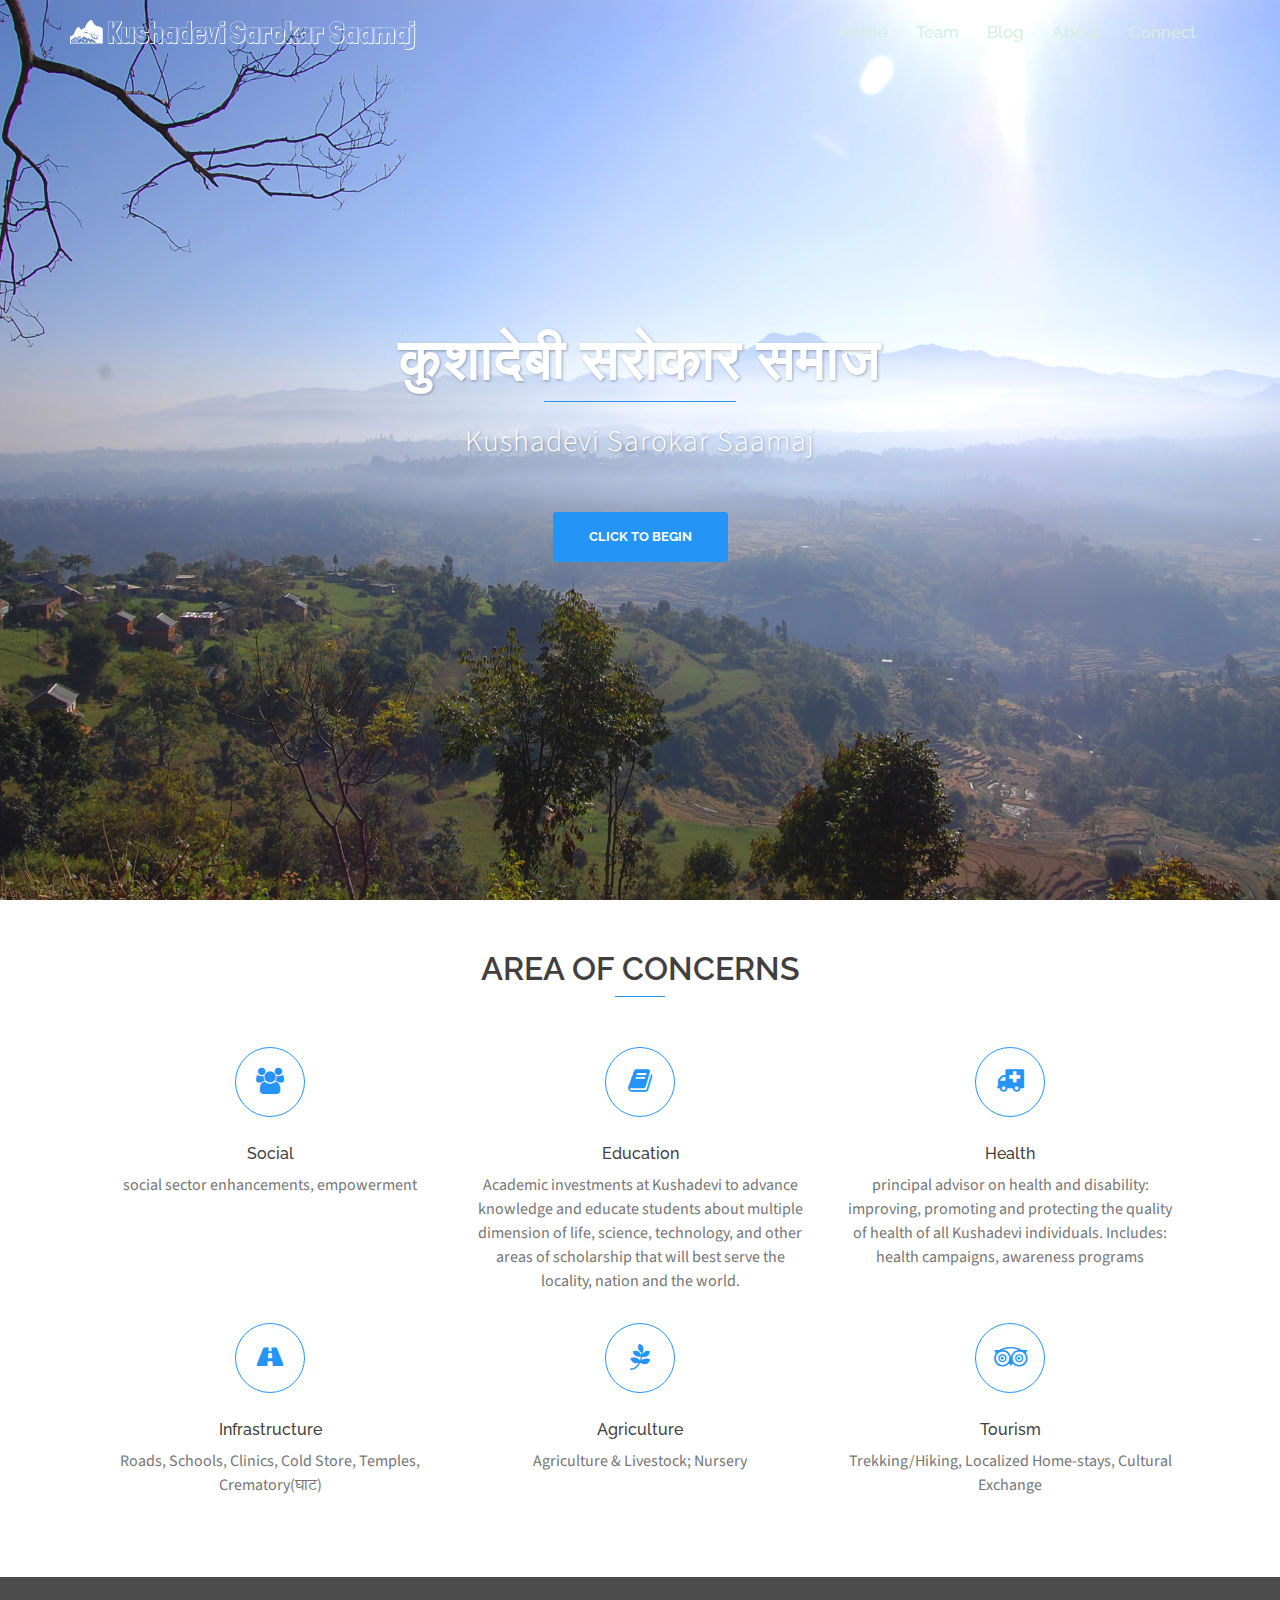
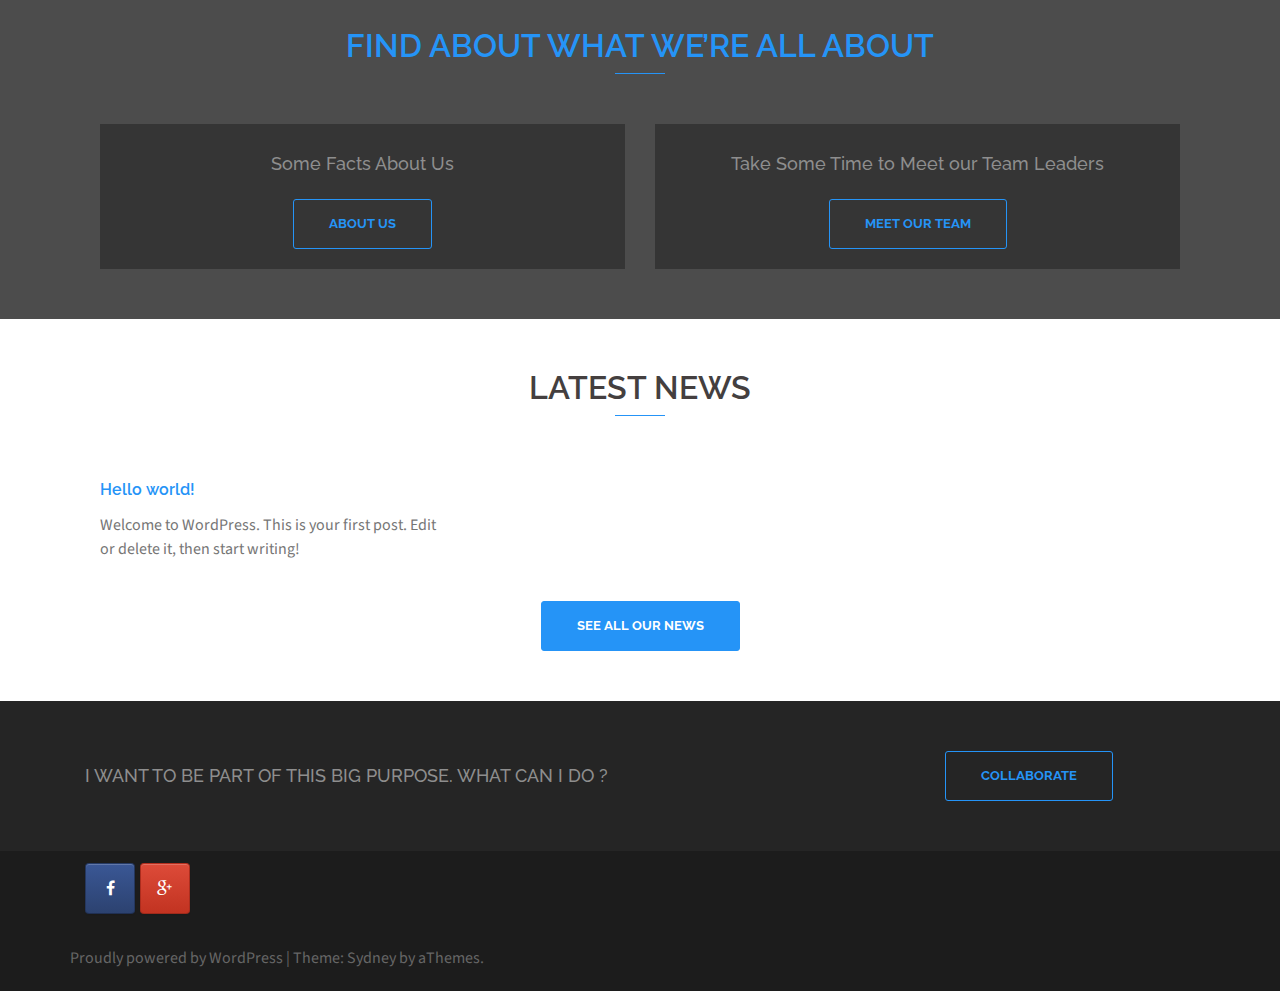
<file: index.html>
<!DOCTYPE html>
<html lang="en-US">
<head>
<meta charset="UTF-8">
<meta name="viewport" content="width=device-width, initial-scale=1">
<link rel="profile" href="http://gmpg.org/xfn/11">
<link rel="pingback" href="http://localhost:8000/xmlrpc.php">

<title>Kushadevi Sarokar Saamaj &#8211; Prosperous Nepalese Society</title>
<link rel="alternate" type="application/rss+xml" title="Kushadevi Sarokar Saamaj &raquo; Feed" href="feed" />
<link rel="alternate" type="application/rss+xml" title="Kushadevi Sarokar Saamaj &raquo; Comments Feed" href="comments/feed" />
		<script type="text/javascript">
			window._wpemojiSettings = {"baseUrl":"https:\/\/s.w.org\/images\/core\/emoji\/72x72\/","ext":".png","source":{"concatemoji":"http:\/\/localhost:8000\/wp-includes\/js\/wp-emoji-release.min.js?ver=4.5.3"}};
			!function(a,b,c){function d(a){var c,d,e,f=b.createElement("canvas"),g=f.getContext&&f.getContext("2d"),h=String.fromCharCode;if(!g||!g.fillText)return!1;switch(g.textBaseline="top",g.font="600 32px Arial",a){case"flag":return g.fillText(h(55356,56806,55356,56826),0,0),f.toDataURL().length>3e3;case"diversity":return g.fillText(h(55356,57221),0,0),c=g.getImageData(16,16,1,1).data,d=c[0]+","+c[1]+","+c[2]+","+c[3],g.fillText(h(55356,57221,55356,57343),0,0),c=g.getImageData(16,16,1,1).data,e=c[0]+","+c[1]+","+c[2]+","+c[3],d!==e;case"simple":return g.fillText(h(55357,56835),0,0),0!==g.getImageData(16,16,1,1).data[0];case"unicode8":return g.fillText(h(55356,57135),0,0),0!==g.getImageData(16,16,1,1).data[0]}return!1}function e(a){var c=b.createElement("script");c.src=a,c.type="text/javascript",b.getElementsByTagName("head")[0].appendChild(c)}var f,g,h,i;for(i=Array("simple","flag","unicode8","diversity"),c.supports={everything:!0,everythingExceptFlag:!0},h=0;h<i.length;h++)c.supports[i[h]]=d(i[h]),c.supports.everything=c.supports.everything&&c.supports[i[h]],"flag"!==i[h]&&(c.supports.everythingExceptFlag=c.supports.everythingExceptFlag&&c.supports[i[h]]);c.supports.everythingExceptFlag=c.supports.everythingExceptFlag&&!c.supports.flag,c.DOMReady=!1,c.readyCallback=function(){c.DOMReady=!0},c.supports.everything||(g=function(){c.readyCallback()},b.addEventListener?(b.addEventListener("DOMContentLoaded",g,!1),a.addEventListener("load",g,!1)):(a.attachEvent("onload",g),b.attachEvent("onreadystatechange",function(){"complete"===b.readyState&&c.readyCallback()})),f=c.source||{},f.concatemoji?e(f.concatemoji):f.wpemoji&&f.twemoji&&(e(f.twemoji),e(f.wpemoji)))}(window,document,window._wpemojiSettings);
		</script>
		<style type="text/css">
img.wp-smiley,
img.emoji {
	display: inline !important;
	border: none !important;
	box-shadow: none !important;
	height: 1em !important;
	width: 1em !important;
	margin: 0 .07em !important;
	vertical-align: -0.1em !important;
	background: none !important;
	padding: 0 !important;
}
</style>
<link rel='stylesheet' id='siteorigin-panels-front-css'  href='wp-content/plugins/siteorigin-panels/css/front.css@ver=2.4.10.css' type='text/css' media='all' />
<link rel='stylesheet' id='sydney-bootstrap-css'  href='wp-content/themes/sydney/css/bootstrap/bootstrap.min.css@ver=1.css' type='text/css' media='all' />
<link rel='stylesheet' id='contact-form-7-css'  href='wp-content/plugins/contact-form-7/includes/css/styles.css@ver=4.4.2.css' type='text/css' media='all' />
<link rel='stylesheet' id='easy-facebook-likebox-plugin-styles-css'  href='wp-content/plugins/easy-facebook-likebox/public/assets/css/public.css@ver=4.2.6.css' type='text/css' media='all' />
<link rel='stylesheet' id='easy-facebook-likebox-popup-styles-css'  href='wp-content/plugins/easy-facebook-likebox/public/assets/popup/magnific-popup.css@ver=4.2.6.css' type='text/css' media='all' />
<link rel='stylesheet' id='sow-social-media-buttons-atom-2e9990db732c-css'  href='wp-content/uploads/siteorigin-widgets/sow-social-media-buttons-atom-2e9990db732c.css@ver=4.5.3.css' type='text/css' media='all' />
<link rel='stylesheet' id='sydney-body-fonts-css'  href='http://fonts.googleapis.com/css?family=Source+Sans+Pro%3A400%2C400italic%2C600&amp;ver=4.5.3' type='text/css' media='all' />
<link rel='stylesheet' id='sydney-headings-fonts-css'  href='http://fonts.googleapis.com/css?family=Raleway%3A400%2C500%2C600&amp;ver=4.5.3' type='text/css' media='all' />
<link rel='stylesheet' id='sydney-style-css'  href='wp-content/themes/sydney/style.css@ver=4.5.3.css' type='text/css' media='all' />
<style id='sydney-style-inline-css' type='text/css'>
.site-title { font-size:32px; }
.site-description { font-size:16px; }
#mainnav ul li a { font-size:17px; }
h1 { font-size:52px; }
h2 { font-size:42px; }
h3 { font-size:32px; }
h4 { font-size:25px; }
h5 { font-size:20px; }
h6 { font-size:18px; }
body { font-size:16px; }
.header-image { background-size:cover;}
.header-image { height:300px; }
.widget-area .widget_fp_social a,#mainnav ul li a:hover, .sydney_contact_info_widget span, .roll-team .team-content .name,.roll-team .team-item .team-pop .team-social li:hover a,.roll-infomation li.address:before,.roll-infomation li.phone:before,.roll-infomation li.email:before,.roll-testimonials .name,.roll-button.border,.roll-button:hover,.roll-icon-list .icon i,.roll-icon-list .content h3 a:hover,.roll-icon-box.white .content h3 a,.roll-icon-box .icon i,.roll-icon-box .content h3 a:hover,.switcher-container .switcher-icon a:focus,.go-top:hover,.hentry .meta-post a:hover,#mainnav > ul > li > a.active, #mainnav > ul > li > a:hover, button:hover, input[type="button"]:hover, input[type="reset"]:hover, input[type="submit"]:hover, .text-color, .social-menu-widget a, .social-menu-widget a:hover, .archive .team-social li a, a, h1 a, h2 a, h3 a, h4 a, h5 a, h6 a { color:#2594f7}
.project-filter li a.active, .project-filter li a:hover,.preloader .pre-bounce1, .preloader .pre-bounce2,.roll-team .team-item .team-pop,.roll-progress .progress-animate,.roll-socials li a:hover,.roll-project .project-item .project-pop,.roll-project .project-filter li.active,.roll-project .project-filter li:hover,.roll-button.light:hover,.roll-button.border:hover,.roll-button,.roll-icon-box.white .icon,.owl-theme .owl-controls .owl-page.active span,.owl-theme .owl-controls.clickable .owl-page:hover span,.go-top,.bottom .socials li:hover a,.sidebar .widget:before,.blog-pagination ul li.active,.blog-pagination ul li:hover a,.content-area .hentry:after,.text-slider .maintitle:after,.error-wrap #search-submit:hover,#mainnav .sub-menu li:hover > a,#mainnav ul li ul:after, button, input[type="button"], input[type="reset"], input[type="submit"], .panel-grid-cell .widget-title:after { background-color:#2594f7}
.roll-socials li a:hover,.roll-socials li a,.roll-button.light:hover,.roll-button.border,.roll-button,.roll-icon-list .icon,.roll-icon-box .icon,.owl-theme .owl-controls .owl-page span,.comment .comment-detail,.widget-tags .tag-list a:hover,.blog-pagination ul li,.hentry blockquote,.error-wrap #search-submit:hover,textarea:focus,input[type="text"]:focus,input[type="password"]:focus,input[type="datetime"]:focus,input[type="datetime-local"]:focus,input[type="date"]:focus,input[type="month"]:focus,input[type="time"]:focus,input[type="week"]:focus,input[type="number"]:focus,input[type="email"]:focus,input[type="url"]:focus,input[type="search"]:focus,input[type="tel"]:focus,input[type="color"]:focus, button, input[type="button"], input[type="reset"], input[type="submit"], .archive .team-social li a { border-color:#2594f7}
.site-header.float-header { background-color:rgba(37,148,247,0.9);}
@media only screen and (max-width: 991px) { .site-header { background-color:#2594f7;}}
.site-title a, .site-title a:hover { color:#ffffff}
.site-description { color:#ffffff}
#mainnav ul li a, #mainnav ul li::before { color:#d5efe2}
#mainnav .sub-menu li a { color:#ffffff}
#mainnav .sub-menu li a { background:#1c1c1c}
.text-slider .maintitle, .text-slider .subtitle { color:#ffffff}
body { color:#767676}
#secondary { background-color:#ffffff}
#secondary, #secondary a, #secondary .widget-title { color:#767676}
.footer-widgets { background-color:#252525}
.site-footer { background-color:#1c1c1c}
.site-footer,.site-footer a { color:#666666}
.overlay { background-color:#000000}
.page-wrap { padding-top:83px;}
.page-wrap { padding-bottom:100px;}

</style>
<link rel='stylesheet' id='sydney-font-awesome-css'  href='wp-content/themes/sydney/fonts/font-awesome.min.css@ver=4.5.3.css' type='text/css' media='all' />
<!--[if lte IE 9]>
<link rel='stylesheet' id='sydney-ie9-css'  href='http://localhost:8000/wp-content/themes/sydney/css/ie9.css?ver=4.5.3' type='text/css' media='all' />
<![endif]-->
<link rel='stylesheet' id='slb_core-css'  href='wp-content/plugins/simple-lightbox/client/css/app.css@ver=2.5.3.css' type='text/css' media='all' />
<script type='text/javascript' src='wp-includes/js/jquery/jquery.js@ver=1.12.4'></script>
<script type='text/javascript' src='wp-includes/js/jquery/jquery-migrate.min.js@ver=1.4.1'></script>
<script type='text/javascript' src='wp-content/plugins/easy-facebook-likebox/public/assets/popup/jquery.magnific-popup.min.js@ver=4.2.6'></script>
<script type='text/javascript' src='wp-content/plugins/easy-facebook-likebox/public/assets/js/jquery.cookie.js@ver=4.2.6'></script>
<script type='text/javascript' src='wp-content/plugins/easy-facebook-likebox/public/assets/js/public.js@ver=4.2.6'></script>
<link rel='https://api.w.org/' href='wp-json/index.html' />
<link rel="EditURI" type="application/rsd+xml" title="RSD" href="xmlrpc.php@rsd" />
<link rel="wlwmanifest" type="application/wlwmanifest+xml" href="wp-includes/wlwmanifest.xml" /> 
<meta name="generator" content="WordPress 4.5.3" />
<link rel="canonical" href="index.html" />
<link rel='shortlink' href='index.html' />
<link rel="alternate" type="application/json+oembed" href="wp-json/oembed/1.0/embed@url=http%253A%252F%252Flocalhost%253A8000%252F" />
<link rel="alternate" type="text/xml+oembed" href="wp-json/oembed/1.0/embed@url=http%253A%252F%252Flocalhost%253A8000%252F&amp;format=xml" />
		<style type="text/css">.recentcomments a{display:inline !important;padding:0 !important;margin:0 !important;}</style>
		<style type="text/css" media="all" id="siteorigin-panels-grids-wp_head">/* Layout 64 */ #pg-64-0 , #pg-64-1 , #pg-64-2 , #pg-64-3 , #pl-64 .panel-grid-cell .so-panel , #pl-64 .panel-grid-cell .so-panel:last-child { margin-bottom:0px } #pg-64-0 .panel-grid-cell , #pg-64-1 .panel-grid-cell , #pg-64-2 .panel-grid-cell , #pg-64-3 .panel-grid-cell , #pg-64-4 .panel-grid-cell { float:none } #pg-64-0 , #pg-64-1 , #pg-64-2 , #pg-64-3 , #pg-64-4 { margin-left:-15px;margin-right:-15px } #pg-64-0 .panel-grid-cell , #pg-64-1 .panel-grid-cell , #pg-64-2 .panel-grid-cell , #pg-64-3 .panel-grid-cell , #pg-64-4 .panel-grid-cell { padding-left:15px;padding-right:15px } @media (max-width:780px){ #pg-64-0 .panel-grid-cell , #pg-64-1 .panel-grid-cell , #pg-64-2 .panel-grid-cell , #pg-64-3 .panel-grid-cell , #pg-64-4 .panel-grid-cell { float:none;width:auto } #pl-64 .panel-grid , #pl-64 .panel-grid-cell {  }  } </style><link rel="icon" href="wp-content/uploads/2016/08/favicon_blue.png" sizes="32x32" />
<link rel="icon" href="wp-content/uploads/2016/08/favicon_blue.png" sizes="192x192" />
<link rel="apple-touch-icon-precomposed" href="wp-content/uploads/2016/08/favicon_blue.png" />
<meta name="msapplication-TileImage" content="http://localhost:8000/wp-content/uploads/2016/08/favicon_blue.png" />
</head>

<body class="home page page-id-64 page-template page-template-page-templates page-template-page_front-page page-template-page-templatespage_front-page-php siteorigin-panels siteorigin-panels-home">
<div class="preloader">
    <div class="spinner">
        <div class="pre-bounce1"></div>
        <div class="pre-bounce2"></div>
    </div>
</div>	
<div id="page" class="hfeed site">
	<a class="skip-link screen-reader-text" href="index.html#content">Skip to content</a>

	<header id="masthead" class="site-header" role="banner">
		<div class="header-wrap">
            <div class="container">
                <div class="row">
				<div class="col-md-4 col-sm-8 col-xs-12">
		        					<a href="index.html" title="Kushadevi Sarokar Saamaj"><img class="site-logo" src="wp-content/uploads/2016/08/LogoMakr3.png" alt="Kushadevi Sarokar Saamaj" /></a>
		        				</div>
				<div class="col-md-8 col-sm-4 col-xs-12">
					<div class="btn-menu"></div>
					<nav id="mainnav" class="mainnav" role="navigation">
						<div class="menu-header-menu-container"><ul id="menu-header-menu" class="menu"><li id="menu-item-8" class="menu-item menu-item-type-custom menu-item-object-custom current-menu-item current_page_item menu-item-home menu-item-8"><a href="index.html">Home</a></li>
<li id="menu-item-128" class="menu-item menu-item-type-post_type menu-item-object-page menu-item-128"><a href="index.html@p=127.html">Team</a></li>
<li id="menu-item-68" class="menu-item menu-item-type-post_type menu-item-object-page menu-item-68"><a href="blog.html">Blog</a></li>
<li id="menu-item-108" class="menu-item menu-item-type-post_type menu-item-object-page menu-item-108"><a href="index.html@p=107.html">About</a></li>
<li id="menu-item-153" class="menu-item menu-item-type-post_type menu-item-object-page menu-item-153"><a href="index.html@p=151.html">Connect</a></li>
</ul></div>					</nav><!-- #site-navigation -->
				</div>
				</div>
			</div>
		</div>
	</header><!-- #masthead -->
	
    <div id="slideshow" class="header-slider" data-speed="6000">
        <div class="slides-container">
            <div class="slide-item" style="background-image:url(wp-content/uploads/2016/08/Phulchowki_Hill.jpg);">                        <div class="slide-inner">
                            <div class="contain animated fadeInRightBig text-slider">
                                <h2 class="maintitle"> कुशादेबी सरोकार समाज</h2>
                                <p class="subtitle">Kushadevi Sarokar Saamaj</p>
                            </div>
                            <a href="index.html#primary" class="roll-button button-slider">Click to begin</a>                        </div>
                    </div><div class="slide-item" style="background-image:url(wp-content/uploads/2016/08/kushadevi_hills_by_mama.jpg);">                        <div class="slide-inner">
                            <div class="contain animated fadeInRightBig text-slider">
                                <h2 class="maintitle">Prosperous Nepalese Society</h2>
                                <p class="subtitle">our vision</p>
                            </div>
                            <a href="index.html#primary" class="roll-button button-slider">Click to begin</a> 
                        </div>                   
                    </div><div class="slide-item" style="background-image:url(wp-content/uploads/2016/08/Magnificent-kanchanjhunga-mountain-range-in-nepal-1-1.jpg);">                        <div class="slide-inner">                    
                            <div class="contain animated fadeInRightBig text-slider">
                                <h2 class="maintitle">Sustainable development with social justice </h2>
                                <p class="subtitle">our mission</p>
                            </div>
                            <a href="index.html#primary" class="roll-button button-slider">Click to begin</a>                        </div>                         
                    </div><div class="slide-item" style="background-image:url(wp-content/uploads/2016/08/way_to_pulchowki.jpg);">                        <div class="slide-inner">                                        
                            <div class="contain animated fadeInRightBig text-slider">
                                <h2 class="maintitle">Transforming Society Within</h2>
                                <p class="subtitle">our dream</p>
                            </div>
                            <a href="index.html#primary" class="roll-button button-slider">Click to begin</a>                        </div>                        
                    </div>  
        </div>        
    </div>

    
    
	<div class="header-image">
		<div class="overlay"></div>		<img class="header-inner" src="wp-content/themes/sydney/images/header.jpg" width="1920" alt="Kushadevi Sarokar Saamaj">
	</div>

	<div id="content" class="page-wrap">
		<div class="container content-wrapper">
			<div class="row">	
	<div id="primary" class="fp-content-area">
		<main id="main" class="site-main" role="main">

			<div class="entry-content">
									<div id="pl-64"><div class="panel-grid" id="pg-64-0" ><div style="padding: 50px 0; " class="panel-row-style" ><div class="panel-grid-cell" id="pgc-64-0-0" ><div class="so-panel widget widget_sydney_services_type_a sydney_services_widget panel-first-child panel-last-child" id="panel-64-0-0-0" data-index="0">			<h3 class="widget-title">Area of concerns</h3>
																													<div class="service col-md-4">
													<div class="roll-icon-box">
											
									<div class="icon">
																					<i class="fa fa-group"></i>																			</div>
																<div class="content">
									<h3>
																					Social																			</h3>
									<p>social sector enhancements, empowerment</p>
								</div><!--.info-->	
							</div>
						</div>
																													<div class="service col-md-4">
													<div class="roll-icon-box">
											
									<div class="icon">
																					<i class="fa fa-book"></i>																			</div>
																<div class="content">
									<h3>
																					Education																			</h3>
									<p>Academic investments at Kushadevi to advance knowledge and educate students about multiple dimension of life, science, technology, and other areas of scholarship that will best serve the locality, nation and the world.</p>
								</div><!--.info-->	
							</div>
						</div>
																													<div class="service col-md-4">
													<div class="roll-icon-box">
											
									<div class="icon">
																					<i class="fa fa-ambulance"></i>																			</div>
																<div class="content">
									<h3>
																					Health																			</h3>
									<p>principal advisor on health and disability: improving, promoting and protecting the quality of health of all Kushadevi individuals. Includes: health campaigns, awareness programs </p>
								</div><!--.info-->	
							</div>
						</div>
																													<div class="service col-md-4">
													<div class="roll-icon-box">
											
									<div class="icon">
																					<i class="fa fa-road"></i>																			</div>
																<div class="content">
									<h3>
																					Infrastructure																			</h3>
									<p>Roads, Schools, Clinics, Cold Store, Temples, Crematory(घाट)</p>
								</div><!--.info-->	
							</div>
						</div>
																													<div class="service col-md-4">
													<div class="roll-icon-box">
											
									<div class="icon">
																					<i class="fa fa-pagelines"></i>																			</div>
																<div class="content">
									<h3>
																					Agriculture																			</h3>
									<p>Agriculture &#038; Livestock; Nursery </p>
								</div><!--.info-->	
							</div>
						</div>
																													<div class="service col-md-4">
													<div class="roll-icon-box">
											
									<div class="icon">
																					<i class="fa fa-tripadvisor"></i>																			</div>
																<div class="content">
									<h3>
																					Tourism																			</h3>
									<p>Trekking/Hiking, Localized Home-stays, Cultural Exchange </p>
								</div><!--.info-->	
							</div>
						</div>
					
								
	</div></div></div></div><div class="panel-grid" id="pg-64-1" ><div class="siteorigin-panels-stretch sydney-stretch panel-row-style" style="background-image: url(wp-content/uploads/2016/08/phulchowki-hike.jpg);padding: 50px 0; " data-stretch-type="full" data-hasbg="hasbg" ><div class="panel-grid-cell" id="pgc-64-1-0" ><div class="so-panel widget widget_siteorigin-panels-builder panel-first-child panel-last-child" id="panel-64-1-0-0" data-index="1"><div style="padding: 0px;" class="panel-widget-style" ><div id="pl-w57a5d3e1da8b0"><div class="panel-grid" id="pg-w57a5d3e1da8b0-0" ><div style="color: #2594f7;padding: 0px 0; " data-hascolor="hascolor" class="panel-row-style" ><div class="panel-grid-cell" id="pgc-w57a5d3e1da8b0-0-0" ><div class="so-panel widget widget_text panel-first-child panel-last-child" id="panel-w57a5d3e1da8b0-0-0-0" data-index="0"><div style="padding: 0px;" class="panel-widget-style" ><h3 class="widget-title">FIND ABOUT WHAT WE&#8217;RE ALL ABOUT</h3>			<div class="textwidget"></div>
		</div></div></div></div></div><div class="panel-grid" id="pg-w57a5d3e1da8b0-1" ><div style="padding: 0px 0; " class="panel-row-style" ><div class="panel-grid-cell" id="pgc-w57a5d3e1da8b0-1-0" ><div class="so-panel widget widget_sydney_action sydney_action_widget panel-first-child panel-last-child" id="panel-w57a5d3e1da8b0-1-0-0" data-index="1"><div style="background-color: rgba(0,0,0,0.3);padding: 0px;" class="panel-widget-style" >        <div class="roll-promobox ">
			<div class="promo-wrap">
								<div class="promo-content">
					<h3 class="title">Some Facts About Us</h3>
				</div>
								<div class="promo-controls">
					<a href="index.html@p=107.html" class="roll-button border">About Us</a>
				</div>
			</div>
        </div>
	</div></div></div><div class="panel-grid-cell" id="pgc-w57a5d3e1da8b0-1-1" ><div class="so-panel widget widget_sydney_action sydney_action_widget panel-first-child panel-last-child" id="panel-w57a5d3e1da8b0-1-1-0" data-index="2"><div style="background-color: rgba(0,0,0,0.3);padding: 0px;" class="panel-widget-style" >        <div class="roll-promobox ">
			<div class="promo-wrap">
								<div class="promo-content">
					<h3 class="title">Take Some Time to Meet our Team Leaders</h3>
				</div>
								<div class="promo-controls">
					<a href="index.html@p=127.html" class="roll-button border">Meet Our Team</a>
				</div>
			</div>
        </div>
	</div></div></div></div></div></div></div></div></div></div></div><div class="panel-grid" id="pg-64-2" ><div style="padding: 50px 0; " class="panel-row-style" ><div class="panel-grid-cell" id="pgc-64-2-0" ><div class="so-panel widget widget_sydney_latest_news sydney_latest_news_widget panel-first-child panel-last-child" id="panel-64-2-0-0" data-index="2">		<h3 class="widget-title">Latest News</h3>
					<div class="blog-post col-md-4 col-sm-6 col-xs-12">
									
			<h4 class="entry-title"><a href="index.html@p=107.html" rel="bookmark">Hello world!</a></h4>				<div class="entry-summary"><p>Welcome to WordPress. This is your first post. Edit or delete it, then start writing!</p>
</div>
			</div>
		
							<a href="blog.html" class="roll-button more-button">See all our news</a>
				
	</div></div></div></div><div class="panel-grid" id="pg-64-3" ><div class="siteorigin-panels-stretch sydney-stretch panel-row-style" style="background-color: #252525;padding: 30px 0; " data-stretch-type="full" ><div class="panel-grid-cell" id="pgc-64-3-0" ><div class="so-panel widget widget_sydney_action sydney_action_widget panel-first-child panel-last-child" id="panel-64-3-0-0" data-index="3">        <div class="roll-promobox aside-style">
			<div class="promo-wrap">
								<div class="promo-content">
					<h3 class="title">I WANT TO BE PART OF THIS BIG PURPOSE. WHAT CAN I DO ?</h3>
				</div>
								<div class="promo-controls">
					<a href="http://localhost:8080/collaborate" class="roll-button border">Collaborate</a>
				</div>
			</div>
        </div>
	</div></div></div></div><div class="panel-grid" id="pg-64-4" ><div class="siteorigin-panels-stretch sydney-stretch panel-row-style" style="background-color: #1c1c1c;padding: 10px 0; " data-stretch-type="full" ><div class="panel-grid-cell" id="pgc-64-4-0" ><div class="so-panel widget widget_sow-social-media-buttons panel-first-child panel-last-child" id="panel-64-4-0-0" data-index="4"><div class="so-widget-sow-social-media-buttons so-widget-sow-social-media-buttons-atom-cda0de424bbc"><div class="social-media-button-container">
	
		<a class="ow-button-hover sow-social-media-button-facebook sow-social-media-button" title="Kushadevi Sarokar Saamaj on Facebook" target="_blank" href="https://www.facebook.com/" >
			<span>
								<span class="sow-icon-fontawesome" data-sow-icon="&#xf09a;" ></span>							</span>
		</a>
	
		<a class="ow-button-hover sow-social-media-button-google-plus sow-social-media-button" title="Kushadevi Sarokar Saamaj on Google Plus" target="_blank" href="https://plus.google.com/" >
			<span>
								<span class="sow-icon-fontawesome" data-sow-icon="&#xf0d5;" ></span>							</span>
		</a>
	</div></div></div></div></div></div></div>							</div><!-- .entry-content -->

		</main><!-- #main -->
	</div><!-- #primary -->

			</div>
		</div>
	</div><!-- #content -->

	
    <a class="go-top"><i class="fa fa-angle-up"></i></a>

	<footer id="colophon" class="site-footer" role="contentinfo">
		<div class="site-info container">
			<a href="http://wordpress.org/">Proudly powered by WordPress</a>
			<span class="sep"> | </span>
			Theme: <a href="http://athemes.com/theme/sydney" rel="designer">Sydney</a> by aThemes.		</div><!-- .site-info -->
	</footer><!-- #colophon -->
</div><!-- #page -->

<style type="text/css" media="all" id="siteorigin-panels-grids-wp_footer">/* Layout w57a5d3e1da8b0 */ #pg-w57a5d3e1da8b0-0 , #pl-w57a5d3e1da8b0 .panel-grid-cell .so-panel , #pl-w57a5d3e1da8b0 .panel-grid-cell .so-panel:last-child { margin-bottom:0px } #pg-w57a5d3e1da8b0-0 .panel-grid-cell { float:none } #pgc-w57a5d3e1da8b0-1-0 , #pgc-w57a5d3e1da8b0-1-1 { width:50% } #pg-w57a5d3e1da8b0-1 .panel-grid-cell { float:left } #pg-w57a5d3e1da8b0-0 , #pg-w57a5d3e1da8b0-1 { margin-left:-15px;margin-right:-15px } #pg-w57a5d3e1da8b0-0 .panel-grid-cell , #pg-w57a5d3e1da8b0-1 .panel-grid-cell { padding-left:15px;padding-right:15px } @media (max-width:780px){ #pg-w57a5d3e1da8b0-0 .panel-grid-cell , #pg-w57a5d3e1da8b0-1 .panel-grid-cell { float:none;width:auto } #pgc-w57a5d3e1da8b0-1-0 { margin-bottom:0px } #pl-w57a5d3e1da8b0 .panel-grid , #pl-w57a5d3e1da8b0 .panel-grid-cell {  }  } </style><link rel='stylesheet' id='sow-social-media-buttons-atom-cda0de424bbc-css'  href='wp-content/uploads/siteorigin-widgets/sow-social-media-buttons-atom-cda0de424bbc.css@ver=4.5.3.css' type='text/css' media='all' />
<link rel='stylesheet' id='siteorigin-widget-icon-font-fontawesome-css'  href='wp-content/plugins/so-widgets-bundle/icons/fontawesome/style.css@ver=4.5.3.css' type='text/css' media='all' />
<script type='text/javascript' src='wp-content/plugins/contact-form-7/includes/js/jquery.form.min.js@ver=3.51.0-2014.06.20'></script>
<script type='text/javascript'>
/* <![CDATA[ */
var _wpcf7 = {"loaderUrl":"http:\/\/localhost:8000\/wp-content\/plugins\/contact-form-7\/images\/ajax-loader.gif","recaptchaEmpty":"Please verify that you are not a robot.","sending":"Sending ..."};
/* ]]> */
</script>
<script type='text/javascript' src='wp-content/plugins/contact-form-7/includes/js/scripts.js@ver=4.4.2'></script>
<script type='text/javascript' src='wp-content/themes/sydney/js/scripts.js@ver=4.5.3'></script>
<script type='text/javascript' src='wp-content/themes/sydney/js/main.min.js@ver=4.5.3'></script>
<script type='text/javascript' src='wp-content/themes/sydney/js/skip-link-focus-fix.js@ver=20130115'></script>
<script type='text/javascript' src='wp-includes/js/wp-embed.min.js@ver=4.5.3'></script>
<script type='text/javascript'>
/* <![CDATA[ */
var panelsStyles = {"fullContainer":"body"};
/* ]]> */
</script>
<script type='text/javascript' src='wp-content/plugins/siteorigin-panels/js/styling-24.min.js@ver=2.4.10'></script>
<script type="text/javascript" id="slb_context">/* <![CDATA[ */if ( !!window.jQuery ) {(function($){$(document).ready(function(){if ( !!window.SLB ) { {$.extend(SLB, {"context":["public","user_guest"]});} }})})(jQuery);}/* ]]> */</script>

</body>
</html>
</file>
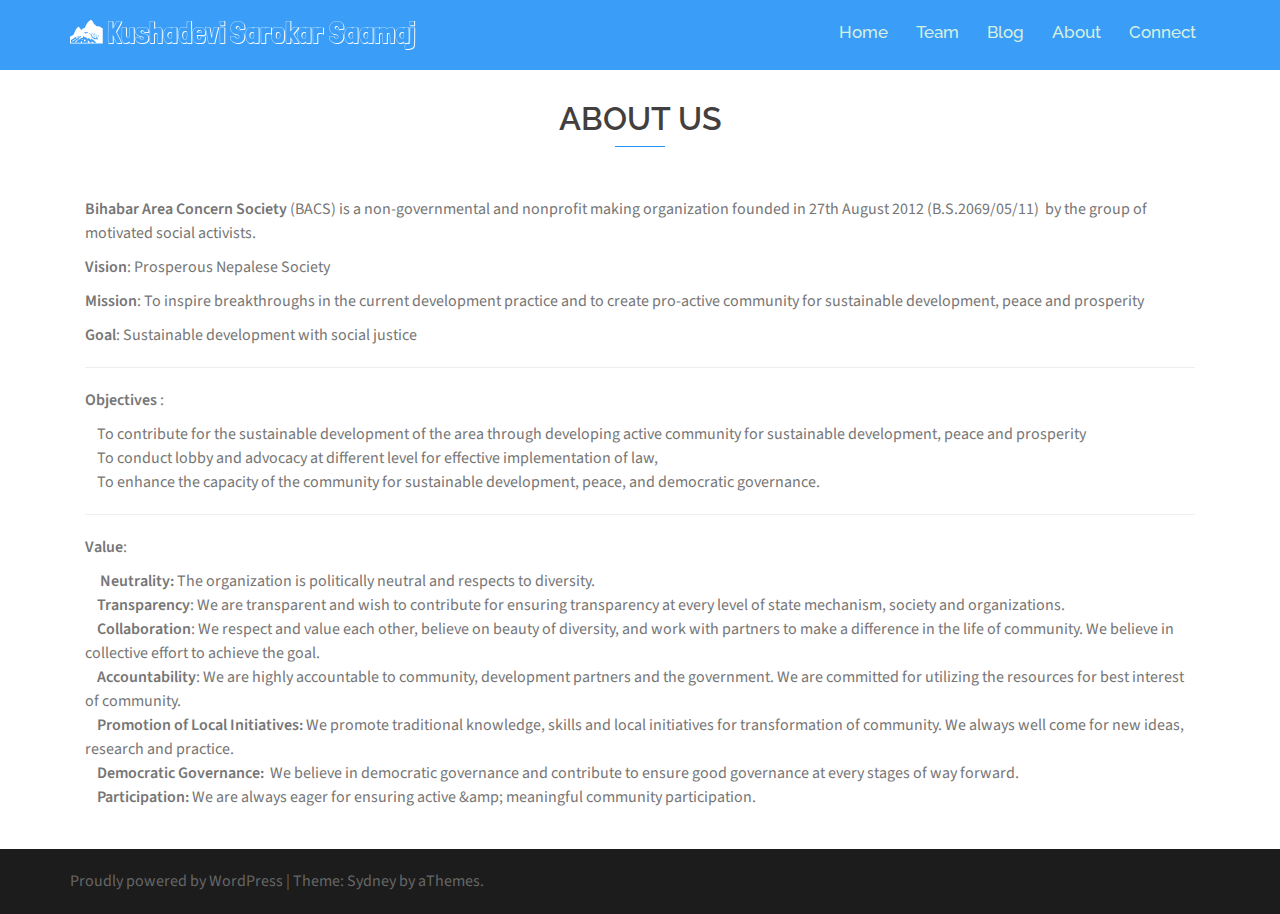
<file: about.html>
<!DOCTYPE html>
<html lang="en-US">
<head>
<meta charset="UTF-8">
<meta name="viewport" content="width=device-width, initial-scale=1">
<link rel="profile" href="http://gmpg.org/xfn/11">
<link rel="pingback" href="http://localhost:8000/xmlrpc.php">

<title>About &#8211; Kushadevi Sarokar Saamaj</title>
<link rel="alternate" type="application/rss+xml" title="Kushadevi Sarokar Saamaj &raquo; Feed" href="feed" />
<link rel="alternate" type="application/rss+xml" title="Kushadevi Sarokar Saamaj &raquo; Comments Feed" href="comments/feed" />
		<script type="text/javascript">
			window._wpemojiSettings = {"baseUrl":"https:\/\/s.w.org\/images\/core\/emoji\/72x72\/","ext":".png","source":{"concatemoji":"http:\/\/localhost:8000\/wp-includes\/js\/wp-emoji-release.min.js?ver=4.5.3"}};
			!function(a,b,c){function d(a){var c,d,e,f=b.createElement("canvas"),g=f.getContext&&f.getContext("2d"),h=String.fromCharCode;if(!g||!g.fillText)return!1;switch(g.textBaseline="top",g.font="600 32px Arial",a){case"flag":return g.fillText(h(55356,56806,55356,56826),0,0),f.toDataURL().length>3e3;case"diversity":return g.fillText(h(55356,57221),0,0),c=g.getImageData(16,16,1,1).data,d=c[0]+","+c[1]+","+c[2]+","+c[3],g.fillText(h(55356,57221,55356,57343),0,0),c=g.getImageData(16,16,1,1).data,e=c[0]+","+c[1]+","+c[2]+","+c[3],d!==e;case"simple":return g.fillText(h(55357,56835),0,0),0!==g.getImageData(16,16,1,1).data[0];case"unicode8":return g.fillText(h(55356,57135),0,0),0!==g.getImageData(16,16,1,1).data[0]}return!1}function e(a){var c=b.createElement("script");c.src=a,c.type="text/javascript",b.getElementsByTagName("head")[0].appendChild(c)}var f,g,h,i;for(i=Array("simple","flag","unicode8","diversity"),c.supports={everything:!0,everythingExceptFlag:!0},h=0;h<i.length;h++)c.supports[i[h]]=d(i[h]),c.supports.everything=c.supports.everything&&c.supports[i[h]],"flag"!==i[h]&&(c.supports.everythingExceptFlag=c.supports.everythingExceptFlag&&c.supports[i[h]]);c.supports.everythingExceptFlag=c.supports.everythingExceptFlag&&!c.supports.flag,c.DOMReady=!1,c.readyCallback=function(){c.DOMReady=!0},c.supports.everything||(g=function(){c.readyCallback()},b.addEventListener?(b.addEventListener("DOMContentLoaded",g,!1),a.addEventListener("load",g,!1)):(a.attachEvent("onload",g),b.attachEvent("onreadystatechange",function(){"complete"===b.readyState&&c.readyCallback()})),f=c.source||{},f.concatemoji?e(f.concatemoji):f.wpemoji&&f.twemoji&&(e(f.twemoji),e(f.wpemoji)))}(window,document,window._wpemojiSettings);
		</script>
		<style type="text/css">
img.wp-smiley,
img.emoji {
	display: inline !important;
	border: none !important;
	box-shadow: none !important;
	height: 1em !important;
	width: 1em !important;
	margin: 0 .07em !important;
	vertical-align: -0.1em !important;
	background: none !important;
	padding: 0 !important;
}
</style>
<link rel='stylesheet' id='siteorigin-panels-front-css'  href='wp-content/plugins/siteorigin-panels/css/front.css@ver=2.4.10.css' type='text/css' media='all' />
<link rel='stylesheet' id='sydney-bootstrap-css'  href='wp-content/themes/sydney/css/bootstrap/bootstrap.min.css@ver=1.css' type='text/css' media='all' />
<link rel='stylesheet' id='contact-form-7-css'  href='wp-content/plugins/contact-form-7/includes/css/styles.css@ver=4.4.2.css' type='text/css' media='all' />
<link rel='stylesheet' id='easy-facebook-likebox-plugin-styles-css'  href='wp-content/plugins/easy-facebook-likebox/public/assets/css/public.css@ver=4.2.6.css' type='text/css' media='all' />
<link rel='stylesheet' id='easy-facebook-likebox-popup-styles-css'  href='wp-content/plugins/easy-facebook-likebox/public/assets/popup/magnific-popup.css@ver=4.2.6.css' type='text/css' media='all' />
<link rel='stylesheet' id='sydney-body-fonts-css'  href='http://fonts.googleapis.com/css?family=Source+Sans+Pro%3A400%2C400italic%2C600&amp;ver=4.5.3' type='text/css' media='all' />
<link rel='stylesheet' id='sydney-headings-fonts-css'  href='http://fonts.googleapis.com/css?family=Raleway%3A400%2C500%2C600&amp;ver=4.5.3' type='text/css' media='all' />
<link rel='stylesheet' id='sydney-style-css'  href='wp-content/themes/sydney/style.css@ver=4.5.3.css' type='text/css' media='all' />
<style id='sydney-style-inline-css' type='text/css'>
.site-header { position:relative;background-color:rgba(37,148,247,0.9);}
.admin-bar .site-header,.admin-bar .site-header.float-header { top:0;}
.site-header.fixed {position:relative;}
.site-header.float-header {padding:20px 0;}
.site-title { font-size:32px; }
.site-description { font-size:16px; }
#mainnav ul li a { font-size:17px; }
h1 { font-size:52px; }
h2 { font-size:42px; }
h3 { font-size:32px; }
h4 { font-size:25px; }
h5 { font-size:20px; }
h6 { font-size:18px; }
body { font-size:16px; }
.header-image { background-size:cover;}
.header-image { height:300px; }
.widget-area .widget_fp_social a,#mainnav ul li a:hover, .sydney_contact_info_widget span, .roll-team .team-content .name,.roll-team .team-item .team-pop .team-social li:hover a,.roll-infomation li.address:before,.roll-infomation li.phone:before,.roll-infomation li.email:before,.roll-testimonials .name,.roll-button.border,.roll-button:hover,.roll-icon-list .icon i,.roll-icon-list .content h3 a:hover,.roll-icon-box.white .content h3 a,.roll-icon-box .icon i,.roll-icon-box .content h3 a:hover,.switcher-container .switcher-icon a:focus,.go-top:hover,.hentry .meta-post a:hover,#mainnav > ul > li > a.active, #mainnav > ul > li > a:hover, button:hover, input[type="button"]:hover, input[type="reset"]:hover, input[type="submit"]:hover, .text-color, .social-menu-widget a, .social-menu-widget a:hover, .archive .team-social li a, a, h1 a, h2 a, h3 a, h4 a, h5 a, h6 a { color:#2594f7}
.project-filter li a.active, .project-filter li a:hover,.preloader .pre-bounce1, .preloader .pre-bounce2,.roll-team .team-item .team-pop,.roll-progress .progress-animate,.roll-socials li a:hover,.roll-project .project-item .project-pop,.roll-project .project-filter li.active,.roll-project .project-filter li:hover,.roll-button.light:hover,.roll-button.border:hover,.roll-button,.roll-icon-box.white .icon,.owl-theme .owl-controls .owl-page.active span,.owl-theme .owl-controls.clickable .owl-page:hover span,.go-top,.bottom .socials li:hover a,.sidebar .widget:before,.blog-pagination ul li.active,.blog-pagination ul li:hover a,.content-area .hentry:after,.text-slider .maintitle:after,.error-wrap #search-submit:hover,#mainnav .sub-menu li:hover > a,#mainnav ul li ul:after, button, input[type="button"], input[type="reset"], input[type="submit"], .panel-grid-cell .widget-title:after { background-color:#2594f7}
.roll-socials li a:hover,.roll-socials li a,.roll-button.light:hover,.roll-button.border,.roll-button,.roll-icon-list .icon,.roll-icon-box .icon,.owl-theme .owl-controls .owl-page span,.comment .comment-detail,.widget-tags .tag-list a:hover,.blog-pagination ul li,.hentry blockquote,.error-wrap #search-submit:hover,textarea:focus,input[type="text"]:focus,input[type="password"]:focus,input[type="datetime"]:focus,input[type="datetime-local"]:focus,input[type="date"]:focus,input[type="month"]:focus,input[type="time"]:focus,input[type="week"]:focus,input[type="number"]:focus,input[type="email"]:focus,input[type="url"]:focus,input[type="search"]:focus,input[type="tel"]:focus,input[type="color"]:focus, button, input[type="button"], input[type="reset"], input[type="submit"], .archive .team-social li a { border-color:#2594f7}
.site-header.float-header { background-color:rgba(37,148,247,0.9);}
@media only screen and (max-width: 991px) { .site-header { background-color:#2594f7;}}
.site-title a, .site-title a:hover { color:#ffffff}
.site-description { color:#ffffff}
#mainnav ul li a, #mainnav ul li::before { color:#d5efe2}
#mainnav .sub-menu li a { color:#ffffff}
#mainnav .sub-menu li a { background:#1c1c1c}
.text-slider .maintitle, .text-slider .subtitle { color:#ffffff}
body { color:#767676}
#secondary { background-color:#ffffff}
#secondary, #secondary a, #secondary .widget-title { color:#767676}
.footer-widgets { background-color:#252525}
.site-footer { background-color:#1c1c1c}
.site-footer,.site-footer a { color:#666666}
.overlay { background-color:#000000}
.page-wrap { padding-top:83px;}
.page-wrap { padding-bottom:100px;}

</style>
<link rel='stylesheet' id='sydney-font-awesome-css'  href='wp-content/themes/sydney/fonts/font-awesome.min.css@ver=4.5.3.css' type='text/css' media='all' />
<!--[if lte IE 9]>
<link rel='stylesheet' id='sydney-ie9-css'  href='http://localhost:8000/wp-content/themes/sydney/css/ie9.css?ver=4.5.3' type='text/css' media='all' />
<![endif]-->
<link rel='stylesheet' id='slb_core-css'  href='wp-content/plugins/simple-lightbox/client/css/app.css@ver=2.5.3.css' type='text/css' media='all' />
<script type='text/javascript' src='wp-includes/js/jquery/jquery.js@ver=1.12.4'></script>
<script type='text/javascript' src='wp-includes/js/jquery/jquery-migrate.min.js@ver=1.4.1'></script>
<script type='text/javascript' src='wp-content/plugins/easy-facebook-likebox/public/assets/popup/jquery.magnific-popup.min.js@ver=4.2.6'></script>
<script type='text/javascript' src='wp-content/plugins/easy-facebook-likebox/public/assets/js/jquery.cookie.js@ver=4.2.6'></script>
<script type='text/javascript' src='wp-content/plugins/easy-facebook-likebox/public/assets/js/public.js@ver=4.2.6'></script>
<link rel='https://api.w.org/' href='wp-json/index.html' />
<link rel="EditURI" type="application/rsd+xml" title="RSD" href="xmlrpc.php@rsd" />
<link rel="wlwmanifest" type="application/wlwmanifest+xml" href="wp-includes/wlwmanifest.xml" /> 
<meta name="generator" content="WordPress 4.5.3" />
<link rel="canonical" href="index.html@p=107.html" />
<link rel='shortlink' href='index.html@p=107.html' />
<link rel="alternate" type="application/json+oembed" href="wp-json/oembed/1.0/embed@url=http%253A%252F%252Flocalhost%253A8000%252Fabout" />
<link rel="alternate" type="text/xml+oembed" href="wp-json/oembed/1.0/embed@url=http%253A%252F%252Flocalhost%253A8000%252Fabout&amp;format=xml" />
		<style type="text/css">.recentcomments a{display:inline !important;padding:0 !important;margin:0 !important;}</style>
		<style type="text/css" media="all" id="siteorigin-panels-grids-wp_head">/* Layout 107 */ #pg-107-0 .panel-grid-cell { float:none } #pl-107 .panel-grid-cell .so-panel , #pl-107 .panel-grid-cell .so-panel:last-child { margin-bottom:0px } #pg-107-0 { margin-left:-15px;margin-right:-15px } #pg-107-0 .panel-grid-cell { padding-left:15px;padding-right:15px } @media (max-width:780px){ #pg-107-0 .panel-grid-cell { float:none;width:auto } #pl-107 .panel-grid , #pl-107 .panel-grid-cell {  }  } </style><link rel="icon" href="wp-content/uploads/2016/08/favicon_blue.png" sizes="32x32" />
<link rel="icon" href="wp-content/uploads/2016/08/favicon_blue.png" sizes="192x192" />
<link rel="apple-touch-icon-precomposed" href="wp-content/uploads/2016/08/favicon_blue.png" />
<meta name="msapplication-TileImage" content="http://localhost:8000/wp-content/uploads/2016/08/favicon_blue.png" />
</head>

<body class="page page-id-107 page-template page-template-page-templates page-template-page_front-page page-template-page-templatespage_front-page-php siteorigin-panels">
<div class="preloader">
    <div class="spinner">
        <div class="pre-bounce1"></div>
        <div class="pre-bounce2"></div>
    </div>
</div>	
<div id="page" class="hfeed site">
	<a class="skip-link screen-reader-text" href="index.html@p=107.html#content">Skip to content</a>

	<header id="masthead" class="site-header" role="banner">
		<div class="header-wrap">
            <div class="container">
                <div class="row">
				<div class="col-md-4 col-sm-8 col-xs-12">
		        					<a href="index.html" title="Kushadevi Sarokar Saamaj"><img class="site-logo" src="wp-content/uploads/2016/08/LogoMakr3.png" alt="Kushadevi Sarokar Saamaj" /></a>
		        				</div>
				<div class="col-md-8 col-sm-4 col-xs-12">
					<div class="btn-menu"></div>
					<nav id="mainnav" class="mainnav" role="navigation">
						<div class="menu-header-menu-container"><ul id="menu-header-menu" class="menu"><li id="menu-item-8" class="menu-item menu-item-type-custom menu-item-object-custom menu-item-home menu-item-8"><a href="index.html">Home</a></li>
<li id="menu-item-128" class="menu-item menu-item-type-post_type menu-item-object-page menu-item-128"><a href="index.html@p=127.html">Team</a></li>
<li id="menu-item-68" class="menu-item menu-item-type-post_type menu-item-object-page menu-item-68"><a href="blog.html">Blog</a></li>
<li id="menu-item-108" class="menu-item menu-item-type-post_type menu-item-object-page current-menu-item page_item page-item-107 current_page_item menu-item-108"><a href="index.html@p=107.html">About</a></li>
<li id="menu-item-153" class="menu-item menu-item-type-post_type menu-item-object-page menu-item-153"><a href="index.html@p=151.html">Connect</a></li>
</ul></div>					</nav><!-- #site-navigation -->
				</div>
				</div>
			</div>
		</div>
	</header><!-- #masthead -->
	
	<div class="header-image">
		<div class="overlay"></div>		<img class="header-inner" src="wp-content/themes/sydney/images/header.jpg" width="1920" alt="Kushadevi Sarokar Saamaj">
	</div>

	<div id="content" class="page-wrap">
		<div class="container content-wrapper">
			<div class="row">	
	<div id="primary" class="fp-content-area">
		<main id="main" class="site-main" role="main">

			<div class="entry-content">
									<div id="pl-107"><div class="panel-grid" id="pg-107-0" ><div style="padding: 30px 0; " class="panel-row-style" ><div class="panel-grid-cell" id="pgc-107-0-0" ><div class="so-panel widget widget_black-studio-tinymce widget_black_studio_tinymce panel-first-child panel-last-child" id="panel-107-0-0-0" data-index="0"><h3 class="widget-title">About Us</h3><div class="textwidget"><p><strong>Bihabar Area Concern Society</strong> (BACS) is a non-governmental and nonprofit making organization founded in 27th August 2012 (B.S.2069/05/11)  by the group of motivated social activists.</p>
<p><strong>Vision</strong>: Prosperous Nepalese Society</p>
<p><strong>Mission</strong>: To inspire breakthroughs in the current development practice and to create pro-active community for sustainable development, peace and prosperity</p>
<p><strong>Goal</strong>: Sustainable development with social justice</p>
<hr />
<p><strong>Objectives</strong> :</p>
<p>    To contribute for the sustainable development of the area through developing active community for sustainable development, peace and prosperity<br />    To conduct lobby and advocacy at different level for effective implementation of law,<br />    To enhance the capacity of the community for sustainable development, peace, and democratic governance.</p>
<hr />
<p><strong>Value</strong>:</p>
<p>     <strong>Neutrality:</strong> The organization is politically neutral and respects to diversity.<br />    <strong>Transparency</strong>: We are transparent and wish to contribute for ensuring transparency at every level of state mechanism, society and organizations.<br />    <strong>Collaboration</strong>: We respect and value each other, believe on beauty of diversity, and work with partners to make a difference in the life of community. We believe in collective effort to achieve the goal.<br />    <strong>Accountability</strong>: We are highly accountable to community, development partners and the government. We are committed for utilizing the resources for best interest of community.<br />    <strong>Promotion of Local Initiatives:</strong> We promote traditional knowledge, skills and local initiatives for transformation of community. We always well come for new ideas, research and practice.<br />    <strong>Democratic Governance:</strong>  We believe in democratic governance and contribute to ensure good governance at every stages of way forward.<br />    <strong>Participation:</strong> We are always eager for ensuring active &amp;amp; meaningful community participation.</p>
</div></div></div></div></div></div>							</div><!-- .entry-content -->

		</main><!-- #main -->
	</div><!-- #primary -->

			</div>
		</div>
	</div><!-- #content -->

	
    <a class="go-top"><i class="fa fa-angle-up"></i></a>

	<footer id="colophon" class="site-footer" role="contentinfo">
		<div class="site-info container">
			<a href="http://wordpress.org/">Proudly powered by WordPress</a>
			<span class="sep"> | </span>
			Theme: <a href="http://athemes.com/theme/sydney" rel="designer">Sydney</a> by aThemes.		</div><!-- .site-info -->
	</footer><!-- #colophon -->
</div><!-- #page -->

<script type='text/javascript' src='wp-content/plugins/contact-form-7/includes/js/jquery.form.min.js@ver=3.51.0-2014.06.20'></script>
<script type='text/javascript'>
/* <![CDATA[ */
var _wpcf7 = {"loaderUrl":"http:\/\/localhost:8000\/wp-content\/plugins\/contact-form-7\/images\/ajax-loader.gif","recaptchaEmpty":"Please verify that you are not a robot.","sending":"Sending ..."};
/* ]]> */
</script>
<script type='text/javascript' src='wp-content/plugins/contact-form-7/includes/js/scripts.js@ver=4.4.2'></script>
<script type='text/javascript' src='wp-content/themes/sydney/js/scripts.js@ver=4.5.3'></script>
<script type='text/javascript' src='wp-content/themes/sydney/js/main.min.js@ver=4.5.3'></script>
<script type='text/javascript' src='wp-content/themes/sydney/js/skip-link-focus-fix.js@ver=20130115'></script>
<script type='text/javascript' src='wp-includes/js/wp-embed.min.js@ver=4.5.3'></script>
<script type="text/javascript" id="slb_context">/* <![CDATA[ */if ( !!window.jQuery ) {(function($){$(document).ready(function(){if ( !!window.SLB ) { {$.extend(SLB, {"context":["public","user_guest"]});} }})})(jQuery);}/* ]]> */</script>

</body>
</html>
</file>
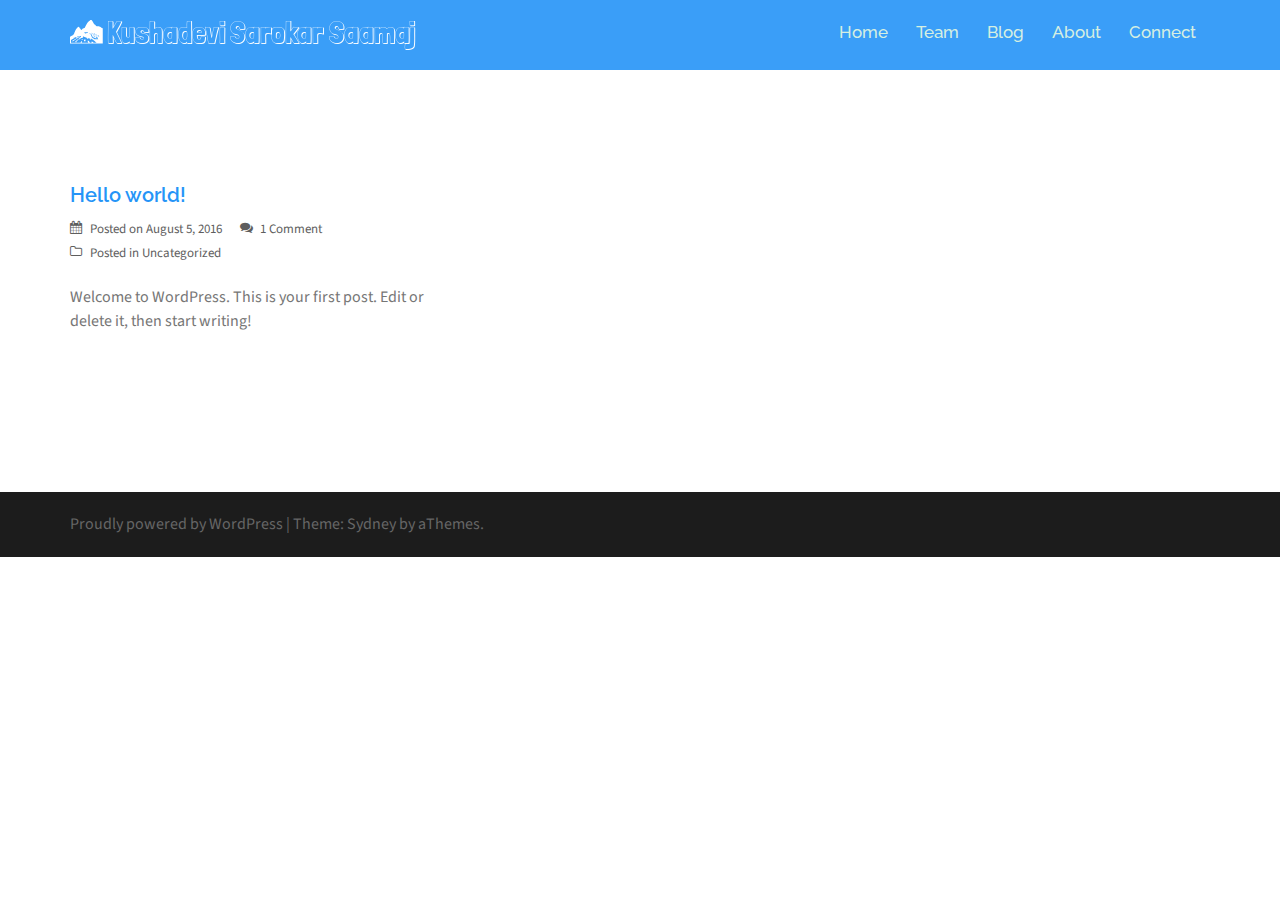
<file: blog.html>
<!DOCTYPE html>
<html lang="en-US">
<head>
<meta charset="UTF-8">
<meta name="viewport" content="width=device-width, initial-scale=1">
<link rel="profile" href="http://gmpg.org/xfn/11">
<link rel="pingback" href="http://localhost:8000/xmlrpc.php">

<title>Blog &#8211; Kushadevi Sarokar Saamaj</title>
<link rel="alternate" type="application/rss+xml" title="Kushadevi Sarokar Saamaj &raquo; Feed" href="feed" />
<link rel="alternate" type="application/rss+xml" title="Kushadevi Sarokar Saamaj &raquo; Comments Feed" href="comments/feed" />
		<script type="text/javascript">
			window._wpemojiSettings = {"baseUrl":"https:\/\/s.w.org\/images\/core\/emoji\/72x72\/","ext":".png","source":{"concatemoji":"http:\/\/localhost:8000\/wp-includes\/js\/wp-emoji-release.min.js?ver=4.5.3"}};
			!function(a,b,c){function d(a){var c,d,e,f=b.createElement("canvas"),g=f.getContext&&f.getContext("2d"),h=String.fromCharCode;if(!g||!g.fillText)return!1;switch(g.textBaseline="top",g.font="600 32px Arial",a){case"flag":return g.fillText(h(55356,56806,55356,56826),0,0),f.toDataURL().length>3e3;case"diversity":return g.fillText(h(55356,57221),0,0),c=g.getImageData(16,16,1,1).data,d=c[0]+","+c[1]+","+c[2]+","+c[3],g.fillText(h(55356,57221,55356,57343),0,0),c=g.getImageData(16,16,1,1).data,e=c[0]+","+c[1]+","+c[2]+","+c[3],d!==e;case"simple":return g.fillText(h(55357,56835),0,0),0!==g.getImageData(16,16,1,1).data[0];case"unicode8":return g.fillText(h(55356,57135),0,0),0!==g.getImageData(16,16,1,1).data[0]}return!1}function e(a){var c=b.createElement("script");c.src=a,c.type="text/javascript",b.getElementsByTagName("head")[0].appendChild(c)}var f,g,h,i;for(i=Array("simple","flag","unicode8","diversity"),c.supports={everything:!0,everythingExceptFlag:!0},h=0;h<i.length;h++)c.supports[i[h]]=d(i[h]),c.supports.everything=c.supports.everything&&c.supports[i[h]],"flag"!==i[h]&&(c.supports.everythingExceptFlag=c.supports.everythingExceptFlag&&c.supports[i[h]]);c.supports.everythingExceptFlag=c.supports.everythingExceptFlag&&!c.supports.flag,c.DOMReady=!1,c.readyCallback=function(){c.DOMReady=!0},c.supports.everything||(g=function(){c.readyCallback()},b.addEventListener?(b.addEventListener("DOMContentLoaded",g,!1),a.addEventListener("load",g,!1)):(a.attachEvent("onload",g),b.attachEvent("onreadystatechange",function(){"complete"===b.readyState&&c.readyCallback()})),f=c.source||{},f.concatemoji?e(f.concatemoji):f.wpemoji&&f.twemoji&&(e(f.twemoji),e(f.wpemoji)))}(window,document,window._wpemojiSettings);
		</script>
		<style type="text/css">
img.wp-smiley,
img.emoji {
	display: inline !important;
	border: none !important;
	box-shadow: none !important;
	height: 1em !important;
	width: 1em !important;
	margin: 0 .07em !important;
	vertical-align: -0.1em !important;
	background: none !important;
	padding: 0 !important;
}
</style>
<link rel='stylesheet' id='sydney-bootstrap-css'  href='wp-content/themes/sydney/css/bootstrap/bootstrap.min.css@ver=1.css' type='text/css' media='all' />
<link rel='stylesheet' id='contact-form-7-css'  href='wp-content/plugins/contact-form-7/includes/css/styles.css@ver=4.4.2.css' type='text/css' media='all' />
<link rel='stylesheet' id='easy-facebook-likebox-plugin-styles-css'  href='wp-content/plugins/easy-facebook-likebox/public/assets/css/public.css@ver=4.2.6.css' type='text/css' media='all' />
<link rel='stylesheet' id='easy-facebook-likebox-popup-styles-css'  href='wp-content/plugins/easy-facebook-likebox/public/assets/popup/magnific-popup.css@ver=4.2.6.css' type='text/css' media='all' />
<link rel='stylesheet' id='sydney-body-fonts-css'  href='http://fonts.googleapis.com/css?family=Source+Sans+Pro%3A400%2C400italic%2C600&amp;ver=4.5.3' type='text/css' media='all' />
<link rel='stylesheet' id='sydney-headings-fonts-css'  href='http://fonts.googleapis.com/css?family=Raleway%3A400%2C500%2C600&amp;ver=4.5.3' type='text/css' media='all' />
<link rel='stylesheet' id='sydney-style-css'  href='wp-content/themes/sydney/style.css@ver=4.5.3.css' type='text/css' media='all' />
<style id='sydney-style-inline-css' type='text/css'>
.site-header { position:relative;background-color:rgba(37,148,247,0.9);}
.admin-bar .site-header,.admin-bar .site-header.float-header { top:0;}
.site-header.fixed {position:relative;}
.site-header.float-header {padding:20px 0;}
.site-title { font-size:32px; }
.site-description { font-size:16px; }
#mainnav ul li a { font-size:17px; }
h1 { font-size:52px; }
h2 { font-size:42px; }
h3 { font-size:32px; }
h4 { font-size:25px; }
h5 { font-size:20px; }
h6 { font-size:18px; }
body { font-size:16px; }
.header-image { background-size:cover;}
.header-image { height:300px; }
.widget-area .widget_fp_social a,#mainnav ul li a:hover, .sydney_contact_info_widget span, .roll-team .team-content .name,.roll-team .team-item .team-pop .team-social li:hover a,.roll-infomation li.address:before,.roll-infomation li.phone:before,.roll-infomation li.email:before,.roll-testimonials .name,.roll-button.border,.roll-button:hover,.roll-icon-list .icon i,.roll-icon-list .content h3 a:hover,.roll-icon-box.white .content h3 a,.roll-icon-box .icon i,.roll-icon-box .content h3 a:hover,.switcher-container .switcher-icon a:focus,.go-top:hover,.hentry .meta-post a:hover,#mainnav > ul > li > a.active, #mainnav > ul > li > a:hover, button:hover, input[type="button"]:hover, input[type="reset"]:hover, input[type="submit"]:hover, .text-color, .social-menu-widget a, .social-menu-widget a:hover, .archive .team-social li a, a, h1 a, h2 a, h3 a, h4 a, h5 a, h6 a { color:#2594f7}
.project-filter li a.active, .project-filter li a:hover,.preloader .pre-bounce1, .preloader .pre-bounce2,.roll-team .team-item .team-pop,.roll-progress .progress-animate,.roll-socials li a:hover,.roll-project .project-item .project-pop,.roll-project .project-filter li.active,.roll-project .project-filter li:hover,.roll-button.light:hover,.roll-button.border:hover,.roll-button,.roll-icon-box.white .icon,.owl-theme .owl-controls .owl-page.active span,.owl-theme .owl-controls.clickable .owl-page:hover span,.go-top,.bottom .socials li:hover a,.sidebar .widget:before,.blog-pagination ul li.active,.blog-pagination ul li:hover a,.content-area .hentry:after,.text-slider .maintitle:after,.error-wrap #search-submit:hover,#mainnav .sub-menu li:hover > a,#mainnav ul li ul:after, button, input[type="button"], input[type="reset"], input[type="submit"], .panel-grid-cell .widget-title:after { background-color:#2594f7}
.roll-socials li a:hover,.roll-socials li a,.roll-button.light:hover,.roll-button.border,.roll-button,.roll-icon-list .icon,.roll-icon-box .icon,.owl-theme .owl-controls .owl-page span,.comment .comment-detail,.widget-tags .tag-list a:hover,.blog-pagination ul li,.hentry blockquote,.error-wrap #search-submit:hover,textarea:focus,input[type="text"]:focus,input[type="password"]:focus,input[type="datetime"]:focus,input[type="datetime-local"]:focus,input[type="date"]:focus,input[type="month"]:focus,input[type="time"]:focus,input[type="week"]:focus,input[type="number"]:focus,input[type="email"]:focus,input[type="url"]:focus,input[type="search"]:focus,input[type="tel"]:focus,input[type="color"]:focus, button, input[type="button"], input[type="reset"], input[type="submit"], .archive .team-social li a { border-color:#2594f7}
.site-header.float-header { background-color:rgba(37,148,247,0.9);}
@media only screen and (max-width: 991px) { .site-header { background-color:#2594f7;}}
.site-title a, .site-title a:hover { color:#ffffff}
.site-description { color:#ffffff}
#mainnav ul li a, #mainnav ul li::before { color:#d5efe2}
#mainnav .sub-menu li a { color:#ffffff}
#mainnav .sub-menu li a { background:#1c1c1c}
.text-slider .maintitle, .text-slider .subtitle { color:#ffffff}
body { color:#767676}
#secondary { background-color:#ffffff}
#secondary, #secondary a, #secondary .widget-title { color:#767676}
.footer-widgets { background-color:#252525}
.site-footer { background-color:#1c1c1c}
.site-footer,.site-footer a { color:#666666}
.overlay { background-color:#000000}
.page-wrap { padding-top:83px;}
.page-wrap { padding-bottom:100px;}

</style>
<link rel='stylesheet' id='sydney-font-awesome-css'  href='wp-content/themes/sydney/fonts/font-awesome.min.css@ver=4.5.3.css' type='text/css' media='all' />
<!--[if lte IE 9]>
<link rel='stylesheet' id='sydney-ie9-css'  href='http://localhost:8000/wp-content/themes/sydney/css/ie9.css?ver=4.5.3' type='text/css' media='all' />
<![endif]-->
<link rel='stylesheet' id='slb_core-css'  href='wp-content/plugins/simple-lightbox/client/css/app.css@ver=2.5.3.css' type='text/css' media='all' />
<script type='text/javascript' src='wp-includes/js/jquery/jquery.js@ver=1.12.4'></script>
<script type='text/javascript' src='wp-includes/js/jquery/jquery-migrate.min.js@ver=1.4.1'></script>
<script type='text/javascript' src='wp-content/plugins/easy-facebook-likebox/public/assets/popup/jquery.magnific-popup.min.js@ver=4.2.6'></script>
<script type='text/javascript' src='wp-content/plugins/easy-facebook-likebox/public/assets/js/jquery.cookie.js@ver=4.2.6'></script>
<script type='text/javascript' src='wp-content/plugins/easy-facebook-likebox/public/assets/js/public.js@ver=4.2.6'></script>
<link rel='https://api.w.org/' href='wp-json/index.html' />
<link rel="EditURI" type="application/rsd+xml" title="RSD" href="xmlrpc.php@rsd" />
<link rel="wlwmanifest" type="application/wlwmanifest+xml" href="wp-includes/wlwmanifest.xml" /> 
<meta name="generator" content="WordPress 4.5.3" />
		<style type="text/css">.recentcomments a{display:inline !important;padding:0 !important;margin:0 !important;}</style>
		<link rel="icon" href="wp-content/uploads/2016/08/favicon_blue.png" sizes="32x32" />
<link rel="icon" href="wp-content/uploads/2016/08/favicon_blue.png" sizes="192x192" />
<link rel="apple-touch-icon-precomposed" href="wp-content/uploads/2016/08/favicon_blue.png" />
<meta name="msapplication-TileImage" content="http://localhost:8000/wp-content/uploads/2016/08/favicon_blue.png" />
</head>

<body class="blog">
<div class="preloader">
    <div class="spinner">
        <div class="pre-bounce1"></div>
        <div class="pre-bounce2"></div>
    </div>
</div>	
<div id="page" class="hfeed site">
	<a class="skip-link screen-reader-text" href="blog.html#content">Skip to content</a>

	<header id="masthead" class="site-header" role="banner">
		<div class="header-wrap">
            <div class="container">
                <div class="row">
				<div class="col-md-4 col-sm-8 col-xs-12">
		        					<a href="index.html" title="Kushadevi Sarokar Saamaj"><img class="site-logo" src="wp-content/uploads/2016/08/LogoMakr3.png" alt="Kushadevi Sarokar Saamaj" /></a>
		        				</div>
				<div class="col-md-8 col-sm-4 col-xs-12">
					<div class="btn-menu"></div>
					<nav id="mainnav" class="mainnav" role="navigation">
						<div class="menu-header-menu-container"><ul id="menu-header-menu" class="menu"><li id="menu-item-8" class="menu-item menu-item-type-custom menu-item-object-custom menu-item-home menu-item-8"><a href="index.html">Home</a></li>
<li id="menu-item-128" class="menu-item menu-item-type-post_type menu-item-object-page menu-item-128"><a href="index.html@p=127.html">Team</a></li>
<li id="menu-item-68" class="menu-item menu-item-type-post_type menu-item-object-page current-menu-item page_item page-item-67 current_page_item current_page_parent menu-item-68"><a href="blog.html">Blog</a></li>
<li id="menu-item-108" class="menu-item menu-item-type-post_type menu-item-object-page menu-item-108"><a href="index.html@p=107.html">About</a></li>
<li id="menu-item-153" class="menu-item menu-item-type-post_type menu-item-object-page menu-item-153"><a href="index.html@p=151.html">Connect</a></li>
</ul></div>					</nav><!-- #site-navigation -->
				</div>
				</div>
			</div>
		</div>
	</header><!-- #masthead -->
	
	<div class="header-image">
		<div class="overlay"></div>		<img class="header-inner" src="wp-content/themes/sydney/images/header.jpg" width="1920" alt="Kushadevi Sarokar Saamaj">
	</div>

	<div id="content" class="page-wrap">
		<div class="container content-wrapper">
			<div class="row">	

	<div id="primary" class="content-area col-md-9 masonry-layout">
		<main id="main" class="post-wrap" role="main">

		
		<div class="posts-layout">
			
				
<article id="post-1" class="post-1 post type-post status-publish format-standard hentry category-uncategorized">

	
	<header class="entry-header">
		<h2 class="title-post"><a href="index.html@p=107.html" rel="bookmark">Hello world!</a></h2>
				<div class="meta-post">
			<span class="posted-on">Posted on <a href="index.html@p=107.html" rel="bookmark"><time class="entry-date published updated" datetime="2016-08-05T17:31:36+00:00">August 5, 2016</time></a></span><span class="byline"> <span class="author vcard"><a class="url fn n" href="author/kssadmin.html">kssadmin</a></span></span><span class="comments-link"><a href="index.html@p=107.html#comments">1 Comment</a></span><span class="cat-links">Posted in <a href="category/uncategorized.html" rel="category tag">Uncategorized</a></span>		</div><!-- .entry-meta -->
			</header><!-- .entry-header -->

	<div class="entry-post">
					<p>Welcome to WordPress. This is your first post. Edit or delete it, then start writing!</p>
		
			</div><!-- .entry-post -->

	<footer class="entry-footer">
			</footer><!-- .entry-footer -->
</article><!-- #post-## -->
					</div>

			
		
		</main><!-- #main -->
	</div><!-- #primary -->

			</div>
		</div>
	</div><!-- #content -->

	
    <a class="go-top"><i class="fa fa-angle-up"></i></a>

	<footer id="colophon" class="site-footer" role="contentinfo">
		<div class="site-info container">
			<a href="http://wordpress.org/">Proudly powered by WordPress</a>
			<span class="sep"> | </span>
			Theme: <a href="http://athemes.com/theme/sydney" rel="designer">Sydney</a> by aThemes.		</div><!-- .site-info -->
	</footer><!-- #colophon -->
</div><!-- #page -->

<script type='text/javascript' src='wp-content/plugins/contact-form-7/includes/js/jquery.form.min.js@ver=3.51.0-2014.06.20'></script>
<script type='text/javascript'>
/* <![CDATA[ */
var _wpcf7 = {"loaderUrl":"http:\/\/localhost:8000\/wp-content\/plugins\/contact-form-7\/images\/ajax-loader.gif","recaptchaEmpty":"Please verify that you are not a robot.","sending":"Sending ..."};
/* ]]> */
</script>
<script type='text/javascript' src='wp-content/plugins/contact-form-7/includes/js/scripts.js@ver=4.4.2'></script>
<script type='text/javascript' src='wp-content/themes/sydney/js/scripts.js@ver=4.5.3'></script>
<script type='text/javascript' src='wp-content/themes/sydney/js/main.min.js@ver=4.5.3'></script>
<script type='text/javascript' src='wp-content/themes/sydney/js/skip-link-focus-fix.js@ver=20130115'></script>
<script type='text/javascript' src='wp-includes/js/masonry.min.js@ver=3.1.2'></script>
<script type='text/javascript' src='wp-content/themes/sydney/js/masonry-init.js@ver=4.5.3'></script>
<script type='text/javascript' src='wp-includes/js/wp-embed.min.js@ver=4.5.3'></script>
<script type="text/javascript" id="slb_context">/* <![CDATA[ */if ( !!window.jQuery ) {(function($){$(document).ready(function(){if ( !!window.SLB ) { {$.extend(SLB, {"context":["public","user_guest"]});} }})})(jQuery);}/* ]]> */</script>

</body>
</html>
</file>
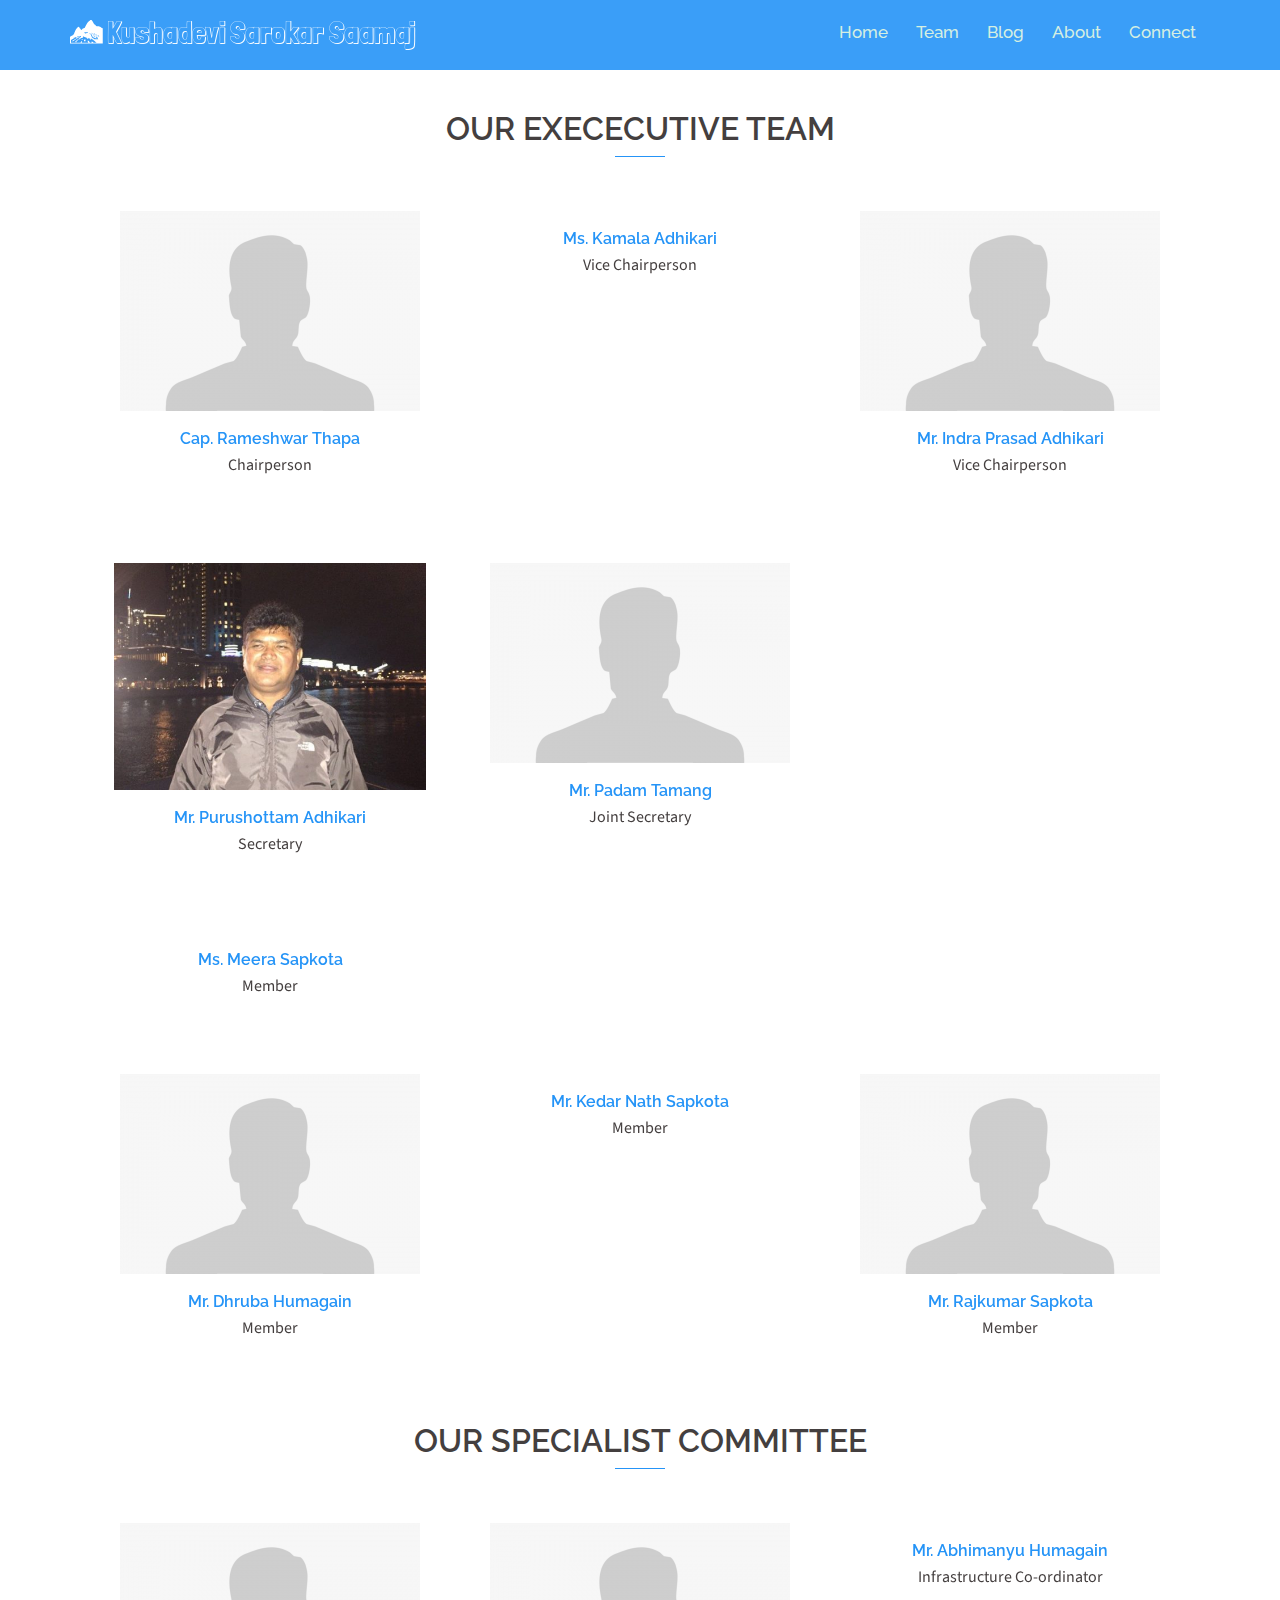
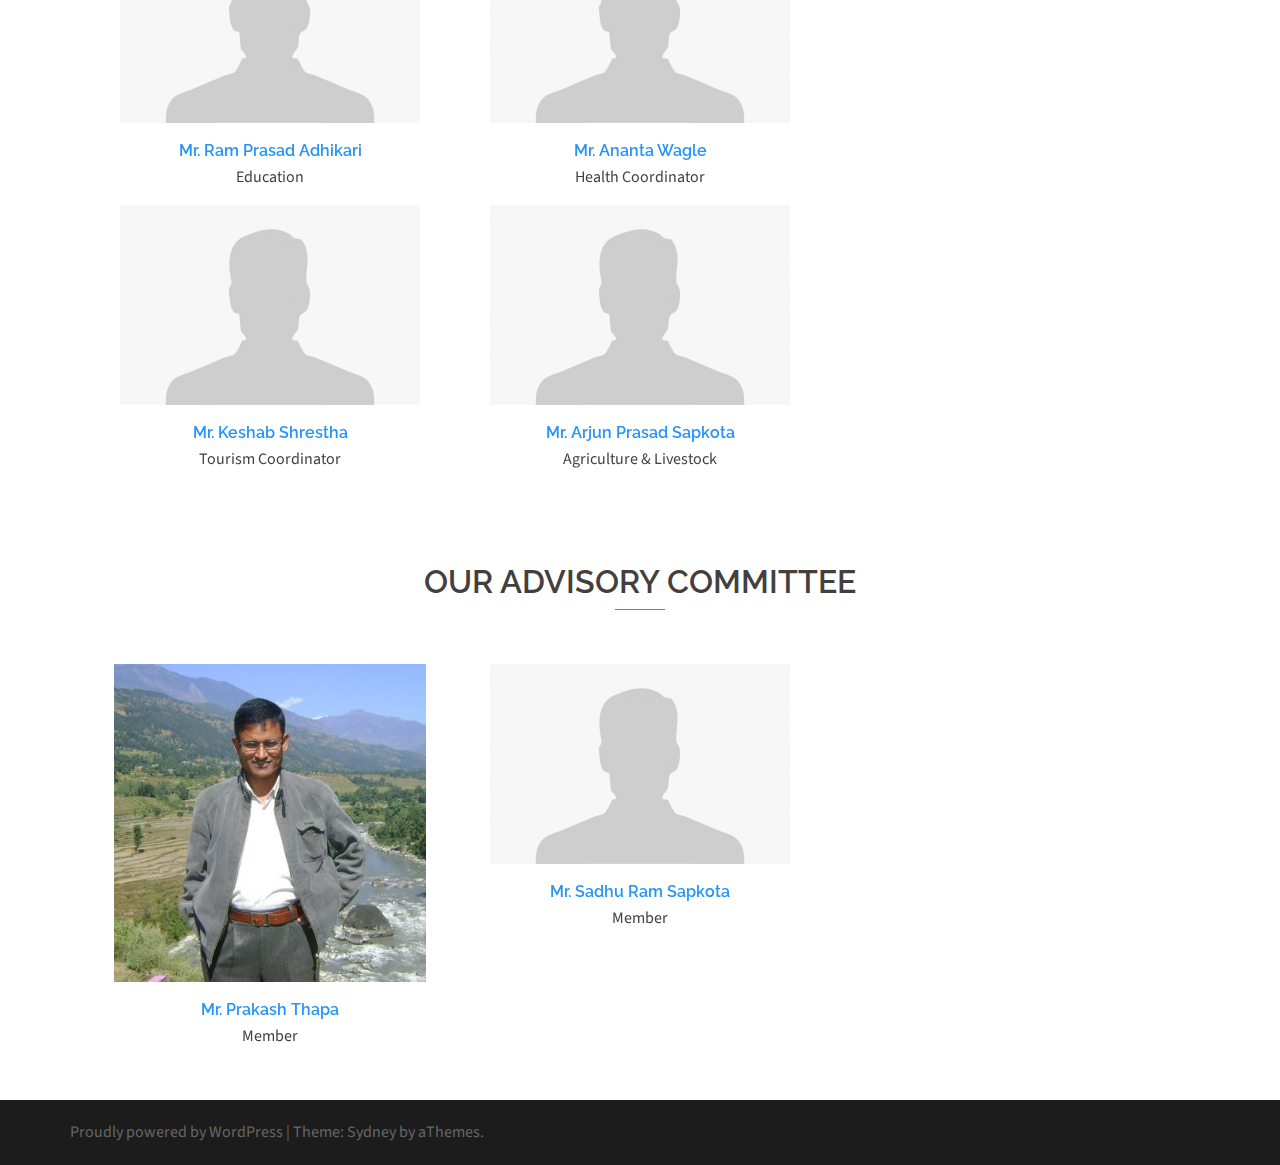
<file: index.html@p=127.html>
<!DOCTYPE html>
<html lang="en-US">
<head>
<meta charset="UTF-8">
<meta name="viewport" content="width=device-width, initial-scale=1">
<link rel="profile" href="http://gmpg.org/xfn/11">
<link rel="pingback" href="http://localhost:8000/xmlrpc.php">

<title>Meet The Team &#8211; Kushadevi Sarokar Saamaj</title>
<link rel="alternate" type="application/rss+xml" title="Kushadevi Sarokar Saamaj &raquo; Feed" href="feed" />
<link rel="alternate" type="application/rss+xml" title="Kushadevi Sarokar Saamaj &raquo; Comments Feed" href="comments/feed" />
		<script type="text/javascript">
			window._wpemojiSettings = {"baseUrl":"https:\/\/s.w.org\/images\/core\/emoji\/72x72\/","ext":".png","source":{"concatemoji":"http:\/\/localhost:8000\/wp-includes\/js\/wp-emoji-release.min.js?ver=4.5.3"}};
			!function(a,b,c){function d(a){var c,d,e,f=b.createElement("canvas"),g=f.getContext&&f.getContext("2d"),h=String.fromCharCode;if(!g||!g.fillText)return!1;switch(g.textBaseline="top",g.font="600 32px Arial",a){case"flag":return g.fillText(h(55356,56806,55356,56826),0,0),f.toDataURL().length>3e3;case"diversity":return g.fillText(h(55356,57221),0,0),c=g.getImageData(16,16,1,1).data,d=c[0]+","+c[1]+","+c[2]+","+c[3],g.fillText(h(55356,57221,55356,57343),0,0),c=g.getImageData(16,16,1,1).data,e=c[0]+","+c[1]+","+c[2]+","+c[3],d!==e;case"simple":return g.fillText(h(55357,56835),0,0),0!==g.getImageData(16,16,1,1).data[0];case"unicode8":return g.fillText(h(55356,57135),0,0),0!==g.getImageData(16,16,1,1).data[0]}return!1}function e(a){var c=b.createElement("script");c.src=a,c.type="text/javascript",b.getElementsByTagName("head")[0].appendChild(c)}var f,g,h,i;for(i=Array("simple","flag","unicode8","diversity"),c.supports={everything:!0,everythingExceptFlag:!0},h=0;h<i.length;h++)c.supports[i[h]]=d(i[h]),c.supports.everything=c.supports.everything&&c.supports[i[h]],"flag"!==i[h]&&(c.supports.everythingExceptFlag=c.supports.everythingExceptFlag&&c.supports[i[h]]);c.supports.everythingExceptFlag=c.supports.everythingExceptFlag&&!c.supports.flag,c.DOMReady=!1,c.readyCallback=function(){c.DOMReady=!0},c.supports.everything||(g=function(){c.readyCallback()},b.addEventListener?(b.addEventListener("DOMContentLoaded",g,!1),a.addEventListener("load",g,!1)):(a.attachEvent("onload",g),b.attachEvent("onreadystatechange",function(){"complete"===b.readyState&&c.readyCallback()})),f=c.source||{},f.concatemoji?e(f.concatemoji):f.wpemoji&&f.twemoji&&(e(f.twemoji),e(f.wpemoji)))}(window,document,window._wpemojiSettings);
		</script>
		<style type="text/css">
img.wp-smiley,
img.emoji {
	display: inline !important;
	border: none !important;
	box-shadow: none !important;
	height: 1em !important;
	width: 1em !important;
	margin: 0 .07em !important;
	vertical-align: -0.1em !important;
	background: none !important;
	padding: 0 !important;
}
</style>
<link rel='stylesheet' id='siteorigin-panels-front-css'  href='wp-content/plugins/siteorigin-panels/css/front.css@ver=2.4.10.css' type='text/css' media='all' />
<link rel='stylesheet' id='sydney-bootstrap-css'  href='wp-content/themes/sydney/css/bootstrap/bootstrap.min.css@ver=1.css' type='text/css' media='all' />
<link rel='stylesheet' id='contact-form-7-css'  href='wp-content/plugins/contact-form-7/includes/css/styles.css@ver=4.4.2.css' type='text/css' media='all' />
<link rel='stylesheet' id='easy-facebook-likebox-plugin-styles-css'  href='wp-content/plugins/easy-facebook-likebox/public/assets/css/public.css@ver=4.2.6.css' type='text/css' media='all' />
<link rel='stylesheet' id='easy-facebook-likebox-popup-styles-css'  href='wp-content/plugins/easy-facebook-likebox/public/assets/popup/magnific-popup.css@ver=4.2.6.css' type='text/css' media='all' />
<link rel='stylesheet' id='sydney-body-fonts-css'  href='http://fonts.googleapis.com/css?family=Source+Sans+Pro%3A400%2C400italic%2C600&amp;ver=4.5.3' type='text/css' media='all' />
<link rel='stylesheet' id='sydney-headings-fonts-css'  href='http://fonts.googleapis.com/css?family=Raleway%3A400%2C500%2C600&amp;ver=4.5.3' type='text/css' media='all' />
<link rel='stylesheet' id='sydney-style-css'  href='wp-content/themes/sydney/style.css@ver=4.5.3.css' type='text/css' media='all' />
<style id='sydney-style-inline-css' type='text/css'>
.site-header { position:relative;background-color:rgba(37,148,247,0.9);}
.admin-bar .site-header,.admin-bar .site-header.float-header { top:0;}
.site-header.fixed {position:relative;}
.site-header.float-header {padding:20px 0;}
.site-title { font-size:32px; }
.site-description { font-size:16px; }
#mainnav ul li a { font-size:17px; }
h1 { font-size:52px; }
h2 { font-size:42px; }
h3 { font-size:32px; }
h4 { font-size:25px; }
h5 { font-size:20px; }
h6 { font-size:18px; }
body { font-size:16px; }
.header-image { background-size:cover;}
.header-image { height:300px; }
.widget-area .widget_fp_social a,#mainnav ul li a:hover, .sydney_contact_info_widget span, .roll-team .team-content .name,.roll-team .team-item .team-pop .team-social li:hover a,.roll-infomation li.address:before,.roll-infomation li.phone:before,.roll-infomation li.email:before,.roll-testimonials .name,.roll-button.border,.roll-button:hover,.roll-icon-list .icon i,.roll-icon-list .content h3 a:hover,.roll-icon-box.white .content h3 a,.roll-icon-box .icon i,.roll-icon-box .content h3 a:hover,.switcher-container .switcher-icon a:focus,.go-top:hover,.hentry .meta-post a:hover,#mainnav > ul > li > a.active, #mainnav > ul > li > a:hover, button:hover, input[type="button"]:hover, input[type="reset"]:hover, input[type="submit"]:hover, .text-color, .social-menu-widget a, .social-menu-widget a:hover, .archive .team-social li a, a, h1 a, h2 a, h3 a, h4 a, h5 a, h6 a { color:#2594f7}
.project-filter li a.active, .project-filter li a:hover,.preloader .pre-bounce1, .preloader .pre-bounce2,.roll-team .team-item .team-pop,.roll-progress .progress-animate,.roll-socials li a:hover,.roll-project .project-item .project-pop,.roll-project .project-filter li.active,.roll-project .project-filter li:hover,.roll-button.light:hover,.roll-button.border:hover,.roll-button,.roll-icon-box.white .icon,.owl-theme .owl-controls .owl-page.active span,.owl-theme .owl-controls.clickable .owl-page:hover span,.go-top,.bottom .socials li:hover a,.sidebar .widget:before,.blog-pagination ul li.active,.blog-pagination ul li:hover a,.content-area .hentry:after,.text-slider .maintitle:after,.error-wrap #search-submit:hover,#mainnav .sub-menu li:hover > a,#mainnav ul li ul:after, button, input[type="button"], input[type="reset"], input[type="submit"], .panel-grid-cell .widget-title:after { background-color:#2594f7}
.roll-socials li a:hover,.roll-socials li a,.roll-button.light:hover,.roll-button.border,.roll-button,.roll-icon-list .icon,.roll-icon-box .icon,.owl-theme .owl-controls .owl-page span,.comment .comment-detail,.widget-tags .tag-list a:hover,.blog-pagination ul li,.hentry blockquote,.error-wrap #search-submit:hover,textarea:focus,input[type="text"]:focus,input[type="password"]:focus,input[type="datetime"]:focus,input[type="datetime-local"]:focus,input[type="date"]:focus,input[type="month"]:focus,input[type="time"]:focus,input[type="week"]:focus,input[type="number"]:focus,input[type="email"]:focus,input[type="url"]:focus,input[type="search"]:focus,input[type="tel"]:focus,input[type="color"]:focus, button, input[type="button"], input[type="reset"], input[type="submit"], .archive .team-social li a { border-color:#2594f7}
.site-header.float-header { background-color:rgba(37,148,247,0.9);}
@media only screen and (max-width: 991px) { .site-header { background-color:#2594f7;}}
.site-title a, .site-title a:hover { color:#ffffff}
.site-description { color:#ffffff}
#mainnav ul li a, #mainnav ul li::before { color:#d5efe2}
#mainnav .sub-menu li a { color:#ffffff}
#mainnav .sub-menu li a { background:#1c1c1c}
.text-slider .maintitle, .text-slider .subtitle { color:#ffffff}
body { color:#767676}
#secondary { background-color:#ffffff}
#secondary, #secondary a, #secondary .widget-title { color:#767676}
.footer-widgets { background-color:#252525}
.site-footer { background-color:#1c1c1c}
.site-footer,.site-footer a { color:#666666}
.overlay { background-color:#000000}
.page-wrap { padding-top:83px;}
.page-wrap { padding-bottom:100px;}

</style>
<link rel='stylesheet' id='sydney-font-awesome-css'  href='wp-content/themes/sydney/fonts/font-awesome.min.css@ver=4.5.3.css' type='text/css' media='all' />
<!--[if lte IE 9]>
<link rel='stylesheet' id='sydney-ie9-css'  href='http://localhost:8000/wp-content/themes/sydney/css/ie9.css?ver=4.5.3' type='text/css' media='all' />
<![endif]-->
<link rel='stylesheet' id='slb_core-css'  href='wp-content/plugins/simple-lightbox/client/css/app.css@ver=2.5.3.css' type='text/css' media='all' />
<script type='text/javascript' src='wp-includes/js/jquery/jquery.js@ver=1.12.4'></script>
<script type='text/javascript' src='wp-includes/js/jquery/jquery-migrate.min.js@ver=1.4.1'></script>
<script type='text/javascript' src='wp-content/plugins/easy-facebook-likebox/public/assets/popup/jquery.magnific-popup.min.js@ver=4.2.6'></script>
<script type='text/javascript' src='wp-content/plugins/easy-facebook-likebox/public/assets/js/jquery.cookie.js@ver=4.2.6'></script>
<script type='text/javascript' src='wp-content/plugins/easy-facebook-likebox/public/assets/js/public.js@ver=4.2.6'></script>
<link rel='https://api.w.org/' href='wp-json/index.html' />
<link rel="EditURI" type="application/rsd+xml" title="RSD" href="xmlrpc.php@rsd" />
<link rel="wlwmanifest" type="application/wlwmanifest+xml" href="wp-includes/wlwmanifest.xml" /> 
<meta name="generator" content="WordPress 4.5.3" />
<link rel="canonical" href="index.html@p=127.html" />
<link rel='shortlink' href='index.html@p=127.html' />
<link rel="alternate" type="application/json+oembed" href="wp-json/oembed/1.0/embed@url=http%253A%252F%252Flocalhost%253A8000%252Fmeet-the-team" />
<link rel="alternate" type="text/xml+oembed" href="wp-json/oembed/1.0/embed@url=http%253A%252F%252Flocalhost%253A8000%252Fmeet-the-team&amp;format=xml" />
		<style type="text/css">.recentcomments a{display:inline !important;padding:0 !important;margin:0 !important;}</style>
		<style type="text/css" media="all" id="siteorigin-panels-grids-wp_head">/* Layout 127 */ #pg-127-0 , #pg-127-1 , #pg-127-2 , #pg-127-3 , #pg-127-4 , #pl-127 .panel-grid-cell .so-panel , #pl-127 .panel-grid-cell .so-panel:last-child { margin-bottom:0px } #pg-127-0 .panel-grid-cell , #pg-127-1 .panel-grid-cell , #pg-127-2 .panel-grid-cell , #pg-127-3 .panel-grid-cell , #pg-127-4 .panel-grid-cell , #pg-127-5 .panel-grid-cell { float:none } #pg-127-0 , #pg-127-1 , #pg-127-2 , #pg-127-3 , #pg-127-4 , #pg-127-5 { margin-left:-15px;margin-right:-15px } #pg-127-0 .panel-grid-cell , #pg-127-1 .panel-grid-cell , #pg-127-2 .panel-grid-cell , #pg-127-3 .panel-grid-cell , #pg-127-4 .panel-grid-cell , #pg-127-5 .panel-grid-cell { padding-left:15px;padding-right:15px } @media (max-width:780px){ #pg-127-0 .panel-grid-cell , #pg-127-1 .panel-grid-cell , #pg-127-2 .panel-grid-cell , #pg-127-3 .panel-grid-cell , #pg-127-4 .panel-grid-cell , #pg-127-5 .panel-grid-cell { float:none;width:auto } #pl-127 .panel-grid , #pl-127 .panel-grid-cell {  }  } </style><link rel="icon" href="wp-content/uploads/2016/08/favicon_blue.png" sizes="32x32" />
<link rel="icon" href="wp-content/uploads/2016/08/favicon_blue.png" sizes="192x192" />
<link rel="apple-touch-icon-precomposed" href="wp-content/uploads/2016/08/favicon_blue.png" />
<meta name="msapplication-TileImage" content="http://localhost:8000/wp-content/uploads/2016/08/favicon_blue.png" />
</head>

<body class="page page-id-127 page-template page-template-page-templates page-template-page_front-page page-template-page-templatespage_front-page-php siteorigin-panels">
<div class="preloader">
    <div class="spinner">
        <div class="pre-bounce1"></div>
        <div class="pre-bounce2"></div>
    </div>
</div>	
<div id="page" class="hfeed site">
	<a class="skip-link screen-reader-text" href="index.html@p=127.html#content">Skip to content</a>

	<header id="masthead" class="site-header" role="banner">
		<div class="header-wrap">
            <div class="container">
                <div class="row">
				<div class="col-md-4 col-sm-8 col-xs-12">
		        					<a href="index.html" title="Kushadevi Sarokar Saamaj"><img class="site-logo" src="wp-content/uploads/2016/08/LogoMakr3.png" alt="Kushadevi Sarokar Saamaj" /></a>
		        				</div>
				<div class="col-md-8 col-sm-4 col-xs-12">
					<div class="btn-menu"></div>
					<nav id="mainnav" class="mainnav" role="navigation">
						<div class="menu-header-menu-container"><ul id="menu-header-menu" class="menu"><li id="menu-item-8" class="menu-item menu-item-type-custom menu-item-object-custom menu-item-home menu-item-8"><a href="index.html">Home</a></li>
<li id="menu-item-128" class="menu-item menu-item-type-post_type menu-item-object-page current-menu-item page_item page-item-127 current_page_item menu-item-128"><a href="index.html@p=127.html">Team</a></li>
<li id="menu-item-68" class="menu-item menu-item-type-post_type menu-item-object-page menu-item-68"><a href="blog.html">Blog</a></li>
<li id="menu-item-108" class="menu-item menu-item-type-post_type menu-item-object-page menu-item-108"><a href="index.html@p=107.html">About</a></li>
<li id="menu-item-153" class="menu-item menu-item-type-post_type menu-item-object-page menu-item-153"><a href="index.html@p=151.html">Connect</a></li>
</ul></div>					</nav><!-- #site-navigation -->
				</div>
				</div>
			</div>
		</div>
	</header><!-- #masthead -->
	
	<div class="header-image">
		<div class="overlay"></div>		<img class="header-inner" src="wp-content/themes/sydney/images/header.jpg" width="1920" alt="Kushadevi Sarokar Saamaj">
	</div>

	<div id="content" class="page-wrap">
		<div class="container content-wrapper">
			<div class="row">	
	<div id="primary" class="fp-content-area">
		<main id="main" class="site-main" role="main">

			<div class="entry-content">
									<div id="pl-127"><div class="panel-grid" id="pg-127-0" ><div style="padding: 40px 0; " class="panel-row-style" ><div class="panel-grid-cell" id="pgc-127-0-0" ><div class="so-panel widget widget_black-studio-tinymce widget_black_studio_tinymce panel-first-child" id="panel-127-0-0-0" data-index="0"><h3 class="widget-title">Our Exececutive Team</h3><div class="textwidget"></div></div><div class="so-panel widget widget_sydney_employees sydney_employees_widget panel-last-child" id="panel-127-0-0-1" data-index="1">
		
		<div class="roll-team carousel owl-carousel" data-widgetid="employees-widget-0-0-1">
										<div class="team-item">
			    <div class="team-inner">
			        <div class="pop-overlay">
			            <div class="team-pop">
			                <div class="team-info">
								<div class="name">Cap. Rameshwar Thapa</div>
								<div class="pos">Chairperson</div>
								<ul class="team-social">
																																			</ul>
			                </div>
			            </div>
			        </div>
										<div class="avatar">
						<img width="300" height="200" src="wp-content/uploads/2016/08/blank-person-07d1653f840307220b203ecb834f5904-300x200.png" class="attachment-sydney-medium-thumb size-sydney-medium-thumb wp-post-image" alt="blank-person-07d1653f840307220b203ecb834f5904-300x200" srcset="wp-content/uploads/2016/08/blank-person-07d1653f840307220b203ecb834f5904-300x200.png 300w, wp-content/uploads/2016/08/blank-person-07d1653f840307220b203ecb834f5904-300x200-230x153.png 230w, wp-content/uploads/2016/08/blank-person-07d1653f840307220b203ecb834f5904-300x200-272x182.png 272w" sizes="(max-width: 300px) 100vw, 300px" />					</div>
								    </div>
			    <div class="team-content">
			        <div class="name">
			        				        		Cap. Rameshwar Thapa			        				        </div>
			        <div class="pos">Chairperson</div>
			    </div>
			</div><!-- /.team-item -->

										<div class="team-item">
			    <div class="team-inner">
			        <div class="pop-overlay">
			            <div class="team-pop">
			                <div class="team-info">
								<div class="name">Ms. Kamala Adhikari</div>
								<div class="pos">Vice Chairperson</div>
								<ul class="team-social">
																			<li><a class="facebook" href="https://www.facebook.com/adhikarykamala" target="_blank"><i class="fa fa-facebook"></i></a></li>
																																			</ul>
			                </div>
			            </div>
			        </div>
								    </div>
			    <div class="team-content">
			        <div class="name">
			        				        		Ms. Kamala Adhikari			        				        </div>
			        <div class="pos">Vice Chairperson</div>
			    </div>
			</div><!-- /.team-item -->

										<div class="team-item">
			    <div class="team-inner">
			        <div class="pop-overlay">
			            <div class="team-pop">
			                <div class="team-info">
								<div class="name">Mr. Indra Prasad Adhikari</div>
								<div class="pos">Vice Chairperson</div>
								<ul class="team-social">
																																			</ul>
			                </div>
			            </div>
			        </div>
										<div class="avatar">
						<img width="300" height="200" src="wp-content/uploads/2016/08/blank-person-07d1653f840307220b203ecb834f5904-300x200.png" class="attachment-sydney-medium-thumb size-sydney-medium-thumb wp-post-image" alt="blank-person-07d1653f840307220b203ecb834f5904-300x200" srcset="wp-content/uploads/2016/08/blank-person-07d1653f840307220b203ecb834f5904-300x200.png 300w, wp-content/uploads/2016/08/blank-person-07d1653f840307220b203ecb834f5904-300x200-230x153.png 230w, wp-content/uploads/2016/08/blank-person-07d1653f840307220b203ecb834f5904-300x200-272x182.png 272w" sizes="(max-width: 300px) 100vw, 300px" />					</div>
								    </div>
			    <div class="team-content">
			        <div class="name">
			        				        		Mr. Indra Prasad Adhikari			        				        </div>
			        <div class="pos">Vice Chairperson</div>
			    </div>
			</div><!-- /.team-item -->

					</div>

			
	
	</div></div></div></div><div class="panel-grid" id="pg-127-1" ><div style="padding: 30px 0; " class="panel-row-style" ><div class="panel-grid-cell" id="pgc-127-1-0" ><div class="so-panel widget widget_sydney_employees sydney_employees_widget panel-first-child panel-last-child" id="panel-127-1-0-0" data-index="2">
		
		<div class="roll-team carousel owl-carousel" data-widgetid="employees-widget-1-0-0">
										<div class="team-item">
			    <div class="team-inner">
			        <div class="pop-overlay">
			            <div class="team-pop">
			                <div class="team-info">
								<div class="name">Mr. Purushottam Adhikari</div>
								<div class="pos">Secretary</div>
								<ul class="team-social">
																			<li><a class="facebook" href="https://www.facebook.com/purushottam.adhikary" target="_blank"><i class="fa fa-facebook"></i></a></li>
																																			</ul>
			                </div>
			            </div>
			        </div>
										<div class="avatar">
						<img width="550" height="400" src="wp-content/uploads/2016/08/12234860_855263761258489_3313935537634695705_n-550x400.jpg" class="attachment-sydney-medium-thumb size-sydney-medium-thumb wp-post-image" alt="12234860_855263761258489_3313935537634695705_n" />					</div>
								    </div>
			    <div class="team-content">
			        <div class="name">
			        				        		Mr. Purushottam Adhikari			        				        </div>
			        <div class="pos">Secretary</div>
			    </div>
			</div><!-- /.team-item -->

										<div class="team-item">
			    <div class="team-inner">
			        <div class="pop-overlay">
			            <div class="team-pop">
			                <div class="team-info">
								<div class="name">Mr. Padam Tamang</div>
								<div class="pos">Joint Secretary</div>
								<ul class="team-social">
																																			</ul>
			                </div>
			            </div>
			        </div>
										<div class="avatar">
						<img width="300" height="200" src="wp-content/uploads/2016/08/blank-person-07d1653f840307220b203ecb834f5904-300x200.png" class="attachment-sydney-medium-thumb size-sydney-medium-thumb wp-post-image" alt="blank-person-07d1653f840307220b203ecb834f5904-300x200" srcset="wp-content/uploads/2016/08/blank-person-07d1653f840307220b203ecb834f5904-300x200.png 300w, wp-content/uploads/2016/08/blank-person-07d1653f840307220b203ecb834f5904-300x200-230x153.png 230w, wp-content/uploads/2016/08/blank-person-07d1653f840307220b203ecb834f5904-300x200-272x182.png 272w" sizes="(max-width: 300px) 100vw, 300px" />					</div>
								    </div>
			    <div class="team-content">
			        <div class="name">
			        				        		Mr. Padam Tamang			        				        </div>
			        <div class="pos">Joint Secretary</div>
			    </div>
			</div><!-- /.team-item -->

					</div>

			
	
	</div></div></div></div><div class="panel-grid" id="pg-127-2" ><div style="padding: 30px 0; " class="panel-row-style" ><div class="panel-grid-cell" id="pgc-127-2-0" ><div class="so-panel widget widget_sydney_employees sydney_employees_widget panel-first-child panel-last-child" id="panel-127-2-0-0" data-index="3">
		
		<div class="roll-team carousel owl-carousel" data-widgetid="employees-widget-2-0-0">
										<div class="team-item">
			    <div class="team-inner">
			        <div class="pop-overlay">
			            <div class="team-pop">
			                <div class="team-info">
								<div class="name">Ms. Meera Sapkota</div>
								<div class="pos">Member</div>
								<ul class="team-social">
																																			</ul>
			                </div>
			            </div>
			        </div>
								    </div>
			    <div class="team-content">
			        <div class="name">
			        				        		Ms. Meera Sapkota			        				        </div>
			        <div class="pos">Member</div>
			    </div>
			</div><!-- /.team-item -->

					</div>

			
	
	</div></div></div></div><div class="panel-grid" id="pg-127-3" ><div style="padding: 30px 0; " class="panel-row-style" ><div class="panel-grid-cell" id="pgc-127-3-0" ><div class="so-panel widget widget_sydney_employees sydney_employees_widget panel-first-child panel-last-child" id="panel-127-3-0-0" data-index="4">
		
		<div class="roll-team carousel owl-carousel" data-widgetid="employees-widget-3-0-0">
										<div class="team-item">
			    <div class="team-inner">
			        <div class="pop-overlay">
			            <div class="team-pop">
			                <div class="team-info">
								<div class="name">Mr. Dhruba Humagain</div>
								<div class="pos">Member</div>
								<ul class="team-social">
																																			</ul>
			                </div>
			            </div>
			        </div>
										<div class="avatar">
						<img width="300" height="200" src="wp-content/uploads/2016/08/blank-person-07d1653f840307220b203ecb834f5904-300x200.png" class="attachment-sydney-medium-thumb size-sydney-medium-thumb wp-post-image" alt="blank-person-07d1653f840307220b203ecb834f5904-300x200" srcset="wp-content/uploads/2016/08/blank-person-07d1653f840307220b203ecb834f5904-300x200.png 300w, wp-content/uploads/2016/08/blank-person-07d1653f840307220b203ecb834f5904-300x200-230x153.png 230w, wp-content/uploads/2016/08/blank-person-07d1653f840307220b203ecb834f5904-300x200-272x182.png 272w" sizes="(max-width: 300px) 100vw, 300px" />					</div>
								    </div>
			    <div class="team-content">
			        <div class="name">
			        				        		Mr. Dhruba Humagain			        				        </div>
			        <div class="pos">Member</div>
			    </div>
			</div><!-- /.team-item -->

										<div class="team-item">
			    <div class="team-inner">
			        <div class="pop-overlay">
			            <div class="team-pop">
			                <div class="team-info">
								<div class="name">Mr. Kedar Nath Sapkota</div>
								<div class="pos">Member</div>
								<ul class="team-social">
																																			</ul>
			                </div>
			            </div>
			        </div>
								    </div>
			    <div class="team-content">
			        <div class="name">
			        				        		Mr. Kedar Nath Sapkota			        				        </div>
			        <div class="pos">Member</div>
			    </div>
			</div><!-- /.team-item -->

										<div class="team-item">
			    <div class="team-inner">
			        <div class="pop-overlay">
			            <div class="team-pop">
			                <div class="team-info">
								<div class="name">Mr. Rajkumar Sapkota</div>
								<div class="pos">Member</div>
								<ul class="team-social">
																																			</ul>
			                </div>
			            </div>
			        </div>
										<div class="avatar">
						<img width="300" height="200" src="wp-content/uploads/2016/08/blank-person-07d1653f840307220b203ecb834f5904-300x200.png" class="attachment-sydney-medium-thumb size-sydney-medium-thumb wp-post-image" alt="blank-person-07d1653f840307220b203ecb834f5904-300x200" srcset="wp-content/uploads/2016/08/blank-person-07d1653f840307220b203ecb834f5904-300x200.png 300w, wp-content/uploads/2016/08/blank-person-07d1653f840307220b203ecb834f5904-300x200-230x153.png 230w, wp-content/uploads/2016/08/blank-person-07d1653f840307220b203ecb834f5904-300x200-272x182.png 272w" sizes="(max-width: 300px) 100vw, 300px" />					</div>
								    </div>
			    <div class="team-content">
			        <div class="name">
			        				        		Mr. Rajkumar Sapkota			        				        </div>
			        <div class="pos">Member</div>
			    </div>
			</div><!-- /.team-item -->

					</div>

			
	
	</div></div></div></div><div class="panel-grid" id="pg-127-4" ><div style="padding: 40px 0; " class="panel-row-style" ><div class="panel-grid-cell" id="pgc-127-4-0" ><div class="so-panel widget widget_black-studio-tinymce widget_black_studio_tinymce panel-first-child" id="panel-127-4-0-0" data-index="5"><h3 class="widget-title">Our Specialist Committee</h3><div class="textwidget"></div></div><div class="so-panel widget widget_sydney_employees sydney_employees_widget" id="panel-127-4-0-1" data-index="6">
		
		<div class="roll-team carousel owl-carousel" data-widgetid="employees-widget-4-0-1">
										<div class="team-item">
			    <div class="team-inner">
			        <div class="pop-overlay">
			            <div class="team-pop">
			                <div class="team-info">
								<div class="name">Mr. Ram Prasad Adhikari</div>
								<div class="pos">Education</div>
								<ul class="team-social">
																																			</ul>
			                </div>
			            </div>
			        </div>
										<div class="avatar">
						<img width="300" height="200" src="wp-content/uploads/2016/08/blank-person-07d1653f840307220b203ecb834f5904-300x200.png" class="attachment-sydney-medium-thumb size-sydney-medium-thumb wp-post-image" alt="blank-person-07d1653f840307220b203ecb834f5904-300x200" srcset="wp-content/uploads/2016/08/blank-person-07d1653f840307220b203ecb834f5904-300x200.png 300w, wp-content/uploads/2016/08/blank-person-07d1653f840307220b203ecb834f5904-300x200-230x153.png 230w, wp-content/uploads/2016/08/blank-person-07d1653f840307220b203ecb834f5904-300x200-272x182.png 272w" sizes="(max-width: 300px) 100vw, 300px" />					</div>
								    </div>
			    <div class="team-content">
			        <div class="name">
			        				        		Mr. Ram Prasad Adhikari			        				        </div>
			        <div class="pos">Education</div>
			    </div>
			</div><!-- /.team-item -->

										<div class="team-item">
			    <div class="team-inner">
			        <div class="pop-overlay">
			            <div class="team-pop">
			                <div class="team-info">
								<div class="name">Mr. Ananta Wagle</div>
								<div class="pos">Health Coordinator</div>
								<ul class="team-social">
																																			</ul>
			                </div>
			            </div>
			        </div>
										<div class="avatar">
						<img width="300" height="200" src="wp-content/uploads/2016/08/blank-person-07d1653f840307220b203ecb834f5904-300x200.png" class="attachment-sydney-medium-thumb size-sydney-medium-thumb wp-post-image" alt="blank-person-07d1653f840307220b203ecb834f5904-300x200" srcset="wp-content/uploads/2016/08/blank-person-07d1653f840307220b203ecb834f5904-300x200.png 300w, wp-content/uploads/2016/08/blank-person-07d1653f840307220b203ecb834f5904-300x200-230x153.png 230w, wp-content/uploads/2016/08/blank-person-07d1653f840307220b203ecb834f5904-300x200-272x182.png 272w" sizes="(max-width: 300px) 100vw, 300px" />					</div>
								    </div>
			    <div class="team-content">
			        <div class="name">
			        				        		Mr. Ananta Wagle			        				        </div>
			        <div class="pos">Health Coordinator</div>
			    </div>
			</div><!-- /.team-item -->

										<div class="team-item">
			    <div class="team-inner">
			        <div class="pop-overlay">
			            <div class="team-pop">
			                <div class="team-info">
								<div class="name">Mr. Abhimanyu Humagain</div>
								<div class="pos">Infrastructure Co-ordinator</div>
								<ul class="team-social">
																																			</ul>
			                </div>
			            </div>
			        </div>
								    </div>
			    <div class="team-content">
			        <div class="name">
			        				        		Mr. Abhimanyu Humagain			        				        </div>
			        <div class="pos">Infrastructure Co-ordinator</div>
			    </div>
			</div><!-- /.team-item -->

					</div>

			
	
	</div><div class="so-panel widget widget_sydney_employees sydney_employees_widget panel-last-child" id="panel-127-4-0-2" data-index="7">
		
		<div class="roll-team carousel owl-carousel" data-widgetid="employees-widget-4-0-2">
										<div class="team-item">
			    <div class="team-inner">
			        <div class="pop-overlay">
			            <div class="team-pop">
			                <div class="team-info">
								<div class="name">Mr. Keshab Shrestha</div>
								<div class="pos">Tourism Coordinator</div>
								<ul class="team-social">
																																			</ul>
			                </div>
			            </div>
			        </div>
										<div class="avatar">
						<img width="300" height="200" src="wp-content/uploads/2016/08/blank-person-07d1653f840307220b203ecb834f5904-300x200.png" class="attachment-sydney-medium-thumb size-sydney-medium-thumb wp-post-image" alt="blank-person-07d1653f840307220b203ecb834f5904-300x200" srcset="wp-content/uploads/2016/08/blank-person-07d1653f840307220b203ecb834f5904-300x200.png 300w, wp-content/uploads/2016/08/blank-person-07d1653f840307220b203ecb834f5904-300x200-230x153.png 230w, wp-content/uploads/2016/08/blank-person-07d1653f840307220b203ecb834f5904-300x200-272x182.png 272w" sizes="(max-width: 300px) 100vw, 300px" />					</div>
								    </div>
			    <div class="team-content">
			        <div class="name">
			        				        		Mr. Keshab Shrestha			        				        </div>
			        <div class="pos">Tourism Coordinator</div>
			    </div>
			</div><!-- /.team-item -->

										<div class="team-item">
			    <div class="team-inner">
			        <div class="pop-overlay">
			            <div class="team-pop">
			                <div class="team-info">
								<div class="name">Mr. Arjun Prasad Sapkota</div>
								<div class="pos">Agriculture &amp; Livestock</div>
								<ul class="team-social">
																																			</ul>
			                </div>
			            </div>
			        </div>
										<div class="avatar">
						<img width="300" height="200" src="wp-content/uploads/2016/08/blank-person-07d1653f840307220b203ecb834f5904-300x200.png" class="attachment-sydney-medium-thumb size-sydney-medium-thumb wp-post-image" alt="blank-person-07d1653f840307220b203ecb834f5904-300x200" srcset="wp-content/uploads/2016/08/blank-person-07d1653f840307220b203ecb834f5904-300x200.png 300w, wp-content/uploads/2016/08/blank-person-07d1653f840307220b203ecb834f5904-300x200-230x153.png 230w, wp-content/uploads/2016/08/blank-person-07d1653f840307220b203ecb834f5904-300x200-272x182.png 272w" sizes="(max-width: 300px) 100vw, 300px" />					</div>
								    </div>
			    <div class="team-content">
			        <div class="name">
			        				        		Mr. Arjun Prasad Sapkota			        				        </div>
			        <div class="pos">Agriculture &amp; Livestock</div>
			    </div>
			</div><!-- /.team-item -->

					</div>

			
	
	</div></div></div></div><div class="panel-grid" id="pg-127-5" ><div style="padding: 40px 0; " class="panel-row-style" ><div class="panel-grid-cell" id="pgc-127-5-0" ><div class="so-panel widget widget_black-studio-tinymce widget_black_studio_tinymce panel-first-child" id="panel-127-5-0-0" data-index="8"><h3 class="widget-title">Our Advisory Committee</h3><div class="textwidget"></div></div><div class="so-panel widget widget_sydney_employees sydney_employees_widget panel-last-child" id="panel-127-5-0-1" data-index="9">
		
		<div class="roll-team carousel owl-carousel" data-widgetid="employees-widget-5-0-1">
										<div class="team-item">
			    <div class="team-inner">
			        <div class="pop-overlay">
			            <div class="team-pop">
			                <div class="team-info">
								<div class="name">Mr. Prakash Thapa</div>
								<div class="pos">Member</div>
								<ul class="team-social">
																																			</ul>
			                </div>
			            </div>
			        </div>
										<div class="avatar">
						<img width="392" height="400" src="wp-content/uploads/2016/08/40301_120205871364869_4718024_n-e1470481387364-392x400.jpg" class="attachment-sydney-medium-thumb size-sydney-medium-thumb wp-post-image" alt="40301_120205871364869_4718024_n" srcset="wp-content/uploads/2016/08/40301_120205871364869_4718024_n-e1470481387364-392x400.jpg 392w, wp-content/uploads/2016/08/40301_120205871364869_4718024_n-e1470481387364-45x45.jpg 45w" sizes="(max-width: 392px) 100vw, 392px" />					</div>
								    </div>
			    <div class="team-content">
			        <div class="name">
			        				        		Mr. Prakash Thapa			        				        </div>
			        <div class="pos">Member</div>
			    </div>
			</div><!-- /.team-item -->

										<div class="team-item">
			    <div class="team-inner">
			        <div class="pop-overlay">
			            <div class="team-pop">
			                <div class="team-info">
								<div class="name">Mr. Sadhu Ram Sapkota</div>
								<div class="pos">Member</div>
								<ul class="team-social">
																																			</ul>
			                </div>
			            </div>
			        </div>
										<div class="avatar">
						<img width="300" height="200" src="wp-content/uploads/2016/08/blank-person-07d1653f840307220b203ecb834f5904-300x200.png" class="attachment-sydney-medium-thumb size-sydney-medium-thumb wp-post-image" alt="blank-person-07d1653f840307220b203ecb834f5904-300x200" srcset="wp-content/uploads/2016/08/blank-person-07d1653f840307220b203ecb834f5904-300x200.png 300w, wp-content/uploads/2016/08/blank-person-07d1653f840307220b203ecb834f5904-300x200-230x153.png 230w, wp-content/uploads/2016/08/blank-person-07d1653f840307220b203ecb834f5904-300x200-272x182.png 272w" sizes="(max-width: 300px) 100vw, 300px" />					</div>
								    </div>
			    <div class="team-content">
			        <div class="name">
			        				        		Mr. Sadhu Ram Sapkota			        				        </div>
			        <div class="pos">Member</div>
			    </div>
			</div><!-- /.team-item -->

					</div>

			
	
	</div></div></div></div></div>							</div><!-- .entry-content -->

		</main><!-- #main -->
	</div><!-- #primary -->

			</div>
		</div>
	</div><!-- #content -->

	
    <a class="go-top"><i class="fa fa-angle-up"></i></a>

	<footer id="colophon" class="site-footer" role="contentinfo">
		<div class="site-info container">
			<a href="http://wordpress.org/">Proudly powered by WordPress</a>
			<span class="sep"> | </span>
			Theme: <a href="http://athemes.com/theme/sydney" rel="designer">Sydney</a> by aThemes.		</div><!-- .site-info -->
	</footer><!-- #colophon -->
</div><!-- #page -->

<script type='text/javascript' src='wp-content/plugins/contact-form-7/includes/js/jquery.form.min.js@ver=3.51.0-2014.06.20'></script>
<script type='text/javascript'>
/* <![CDATA[ */
var _wpcf7 = {"loaderUrl":"http:\/\/localhost:8000\/wp-content\/plugins\/contact-form-7\/images\/ajax-loader.gif","recaptchaEmpty":"Please verify that you are not a robot.","sending":"Sending ..."};
/* ]]> */
</script>
<script type='text/javascript' src='wp-content/plugins/contact-form-7/includes/js/scripts.js@ver=4.4.2'></script>
<script type='text/javascript' src='wp-content/themes/sydney/js/scripts.js@ver=4.5.3'></script>
<script type='text/javascript' src='wp-content/themes/sydney/js/main.min.js@ver=4.5.3'></script>
<script type='text/javascript' src='wp-content/themes/sydney/js/skip-link-focus-fix.js@ver=20130115'></script>
<script type='text/javascript' src='wp-includes/js/wp-embed.min.js@ver=4.5.3'></script>
<script type="text/javascript" id="slb_context">/* <![CDATA[ */if ( !!window.jQuery ) {(function($){$(document).ready(function(){if ( !!window.SLB ) { {$.extend(SLB, {"context":["public","user_guest"]});} }})})(jQuery);}/* ]]> */</script>

</body>
</html>
</file>
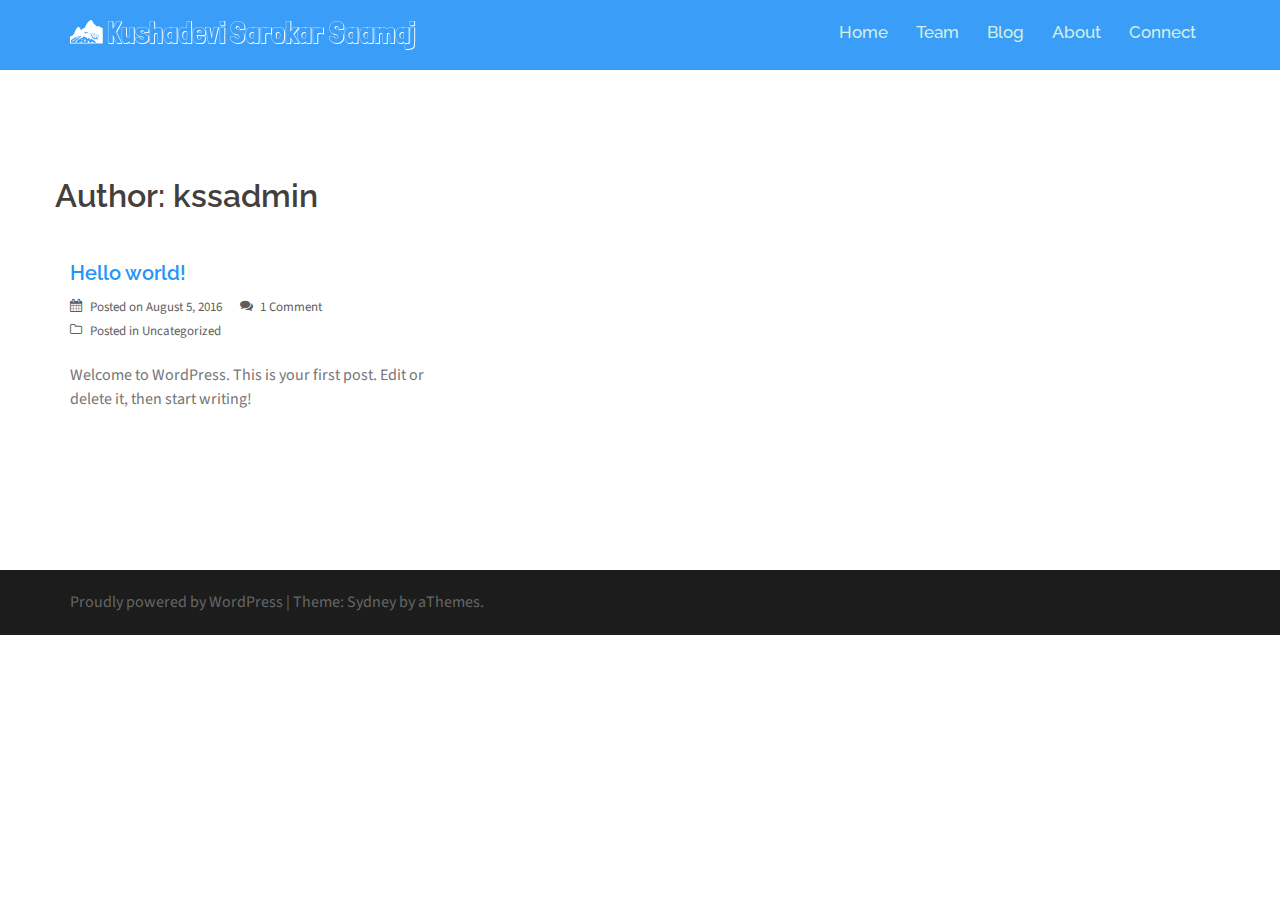
<file: author/kssadmin.html>
<!DOCTYPE html>
<html lang="en-US">
<head>
<meta charset="UTF-8">
<meta name="viewport" content="width=device-width, initial-scale=1">
<link rel="profile" href="http://gmpg.org/xfn/11">
<link rel="pingback" href="http://localhost:8000/xmlrpc.php">

<title>kssadmin &#8211; Kushadevi Sarokar Saamaj</title>
<link rel="alternate" type="application/rss+xml" title="Kushadevi Sarokar Saamaj &raquo; Feed" href="../feed" />
<link rel="alternate" type="application/rss+xml" title="Kushadevi Sarokar Saamaj &raquo; Comments Feed" href="../comments/feed" />
<link rel="alternate" type="application/rss+xml" title="Kushadevi Sarokar Saamaj &raquo; Posts by kssadmin Feed" href="kssadmin/feed" />
		<script type="text/javascript">
			window._wpemojiSettings = {"baseUrl":"https:\/\/s.w.org\/images\/core\/emoji\/72x72\/","ext":".png","source":{"concatemoji":"http:\/\/localhost:8000\/wp-includes\/js\/wp-emoji-release.min.js?ver=4.5.3"}};
			!function(a,b,c){function d(a){var c,d,e,f=b.createElement("canvas"),g=f.getContext&&f.getContext("2d"),h=String.fromCharCode;if(!g||!g.fillText)return!1;switch(g.textBaseline="top",g.font="600 32px Arial",a){case"flag":return g.fillText(h(55356,56806,55356,56826),0,0),f.toDataURL().length>3e3;case"diversity":return g.fillText(h(55356,57221),0,0),c=g.getImageData(16,16,1,1).data,d=c[0]+","+c[1]+","+c[2]+","+c[3],g.fillText(h(55356,57221,55356,57343),0,0),c=g.getImageData(16,16,1,1).data,e=c[0]+","+c[1]+","+c[2]+","+c[3],d!==e;case"simple":return g.fillText(h(55357,56835),0,0),0!==g.getImageData(16,16,1,1).data[0];case"unicode8":return g.fillText(h(55356,57135),0,0),0!==g.getImageData(16,16,1,1).data[0]}return!1}function e(a){var c=b.createElement("script");c.src=a,c.type="text/javascript",b.getElementsByTagName("head")[0].appendChild(c)}var f,g,h,i;for(i=Array("simple","flag","unicode8","diversity"),c.supports={everything:!0,everythingExceptFlag:!0},h=0;h<i.length;h++)c.supports[i[h]]=d(i[h]),c.supports.everything=c.supports.everything&&c.supports[i[h]],"flag"!==i[h]&&(c.supports.everythingExceptFlag=c.supports.everythingExceptFlag&&c.supports[i[h]]);c.supports.everythingExceptFlag=c.supports.everythingExceptFlag&&!c.supports.flag,c.DOMReady=!1,c.readyCallback=function(){c.DOMReady=!0},c.supports.everything||(g=function(){c.readyCallback()},b.addEventListener?(b.addEventListener("DOMContentLoaded",g,!1),a.addEventListener("load",g,!1)):(a.attachEvent("onload",g),b.attachEvent("onreadystatechange",function(){"complete"===b.readyState&&c.readyCallback()})),f=c.source||{},f.concatemoji?e(f.concatemoji):f.wpemoji&&f.twemoji&&(e(f.twemoji),e(f.wpemoji)))}(window,document,window._wpemojiSettings);
		</script>
		<style type="text/css">
img.wp-smiley,
img.emoji {
	display: inline !important;
	border: none !important;
	box-shadow: none !important;
	height: 1em !important;
	width: 1em !important;
	margin: 0 .07em !important;
	vertical-align: -0.1em !important;
	background: none !important;
	padding: 0 !important;
}
</style>
<link rel='stylesheet' id='sydney-bootstrap-css'  href='../wp-content/themes/sydney/css/bootstrap/bootstrap.min.css@ver=1.css' type='text/css' media='all' />
<link rel='stylesheet' id='contact-form-7-css'  href='../wp-content/plugins/contact-form-7/includes/css/styles.css@ver=4.4.2.css' type='text/css' media='all' />
<link rel='stylesheet' id='easy-facebook-likebox-plugin-styles-css'  href='../wp-content/plugins/easy-facebook-likebox/public/assets/css/public.css@ver=4.2.6.css' type='text/css' media='all' />
<link rel='stylesheet' id='easy-facebook-likebox-popup-styles-css'  href='../wp-content/plugins/easy-facebook-likebox/public/assets/popup/magnific-popup.css@ver=4.2.6.css' type='text/css' media='all' />
<link rel='stylesheet' id='sydney-body-fonts-css'  href='http://fonts.googleapis.com/css?family=Source+Sans+Pro%3A400%2C400italic%2C600&amp;ver=4.5.3' type='text/css' media='all' />
<link rel='stylesheet' id='sydney-headings-fonts-css'  href='http://fonts.googleapis.com/css?family=Raleway%3A400%2C500%2C600&amp;ver=4.5.3' type='text/css' media='all' />
<link rel='stylesheet' id='sydney-style-css'  href='../wp-content/themes/sydney/style.css@ver=4.5.3.css' type='text/css' media='all' />
<style id='sydney-style-inline-css' type='text/css'>
.site-header { position:relative;background-color:rgba(37,148,247,0.9);}
.admin-bar .site-header,.admin-bar .site-header.float-header { top:0;}
.site-header.fixed {position:relative;}
.site-header.float-header {padding:20px 0;}
.site-title { font-size:32px; }
.site-description { font-size:16px; }
#mainnav ul li a { font-size:17px; }
h1 { font-size:52px; }
h2 { font-size:42px; }
h3 { font-size:32px; }
h4 { font-size:25px; }
h5 { font-size:20px; }
h6 { font-size:18px; }
body { font-size:16px; }
.header-image { background-size:cover;}
.header-image { height:300px; }
.widget-area .widget_fp_social a,#mainnav ul li a:hover, .sydney_contact_info_widget span, .roll-team .team-content .name,.roll-team .team-item .team-pop .team-social li:hover a,.roll-infomation li.address:before,.roll-infomation li.phone:before,.roll-infomation li.email:before,.roll-testimonials .name,.roll-button.border,.roll-button:hover,.roll-icon-list .icon i,.roll-icon-list .content h3 a:hover,.roll-icon-box.white .content h3 a,.roll-icon-box .icon i,.roll-icon-box .content h3 a:hover,.switcher-container .switcher-icon a:focus,.go-top:hover,.hentry .meta-post a:hover,#mainnav > ul > li > a.active, #mainnav > ul > li > a:hover, button:hover, input[type="button"]:hover, input[type="reset"]:hover, input[type="submit"]:hover, .text-color, .social-menu-widget a, .social-menu-widget a:hover, .archive .team-social li a, a, h1 a, h2 a, h3 a, h4 a, h5 a, h6 a { color:#2594f7}
.project-filter li a.active, .project-filter li a:hover,.preloader .pre-bounce1, .preloader .pre-bounce2,.roll-team .team-item .team-pop,.roll-progress .progress-animate,.roll-socials li a:hover,.roll-project .project-item .project-pop,.roll-project .project-filter li.active,.roll-project .project-filter li:hover,.roll-button.light:hover,.roll-button.border:hover,.roll-button,.roll-icon-box.white .icon,.owl-theme .owl-controls .owl-page.active span,.owl-theme .owl-controls.clickable .owl-page:hover span,.go-top,.bottom .socials li:hover a,.sidebar .widget:before,.blog-pagination ul li.active,.blog-pagination ul li:hover a,.content-area .hentry:after,.text-slider .maintitle:after,.error-wrap #search-submit:hover,#mainnav .sub-menu li:hover > a,#mainnav ul li ul:after, button, input[type="button"], input[type="reset"], input[type="submit"], .panel-grid-cell .widget-title:after { background-color:#2594f7}
.roll-socials li a:hover,.roll-socials li a,.roll-button.light:hover,.roll-button.border,.roll-button,.roll-icon-list .icon,.roll-icon-box .icon,.owl-theme .owl-controls .owl-page span,.comment .comment-detail,.widget-tags .tag-list a:hover,.blog-pagination ul li,.hentry blockquote,.error-wrap #search-submit:hover,textarea:focus,input[type="text"]:focus,input[type="password"]:focus,input[type="datetime"]:focus,input[type="datetime-local"]:focus,input[type="date"]:focus,input[type="month"]:focus,input[type="time"]:focus,input[type="week"]:focus,input[type="number"]:focus,input[type="email"]:focus,input[type="url"]:focus,input[type="search"]:focus,input[type="tel"]:focus,input[type="color"]:focus, button, input[type="button"], input[type="reset"], input[type="submit"], .archive .team-social li a { border-color:#2594f7}
.site-header.float-header { background-color:rgba(37,148,247,0.9);}
@media only screen and (max-width: 991px) { .site-header { background-color:#2594f7;}}
.site-title a, .site-title a:hover { color:#ffffff}
.site-description { color:#ffffff}
#mainnav ul li a, #mainnav ul li::before { color:#d5efe2}
#mainnav .sub-menu li a { color:#ffffff}
#mainnav .sub-menu li a { background:#1c1c1c}
.text-slider .maintitle, .text-slider .subtitle { color:#ffffff}
body { color:#767676}
#secondary { background-color:#ffffff}
#secondary, #secondary a, #secondary .widget-title { color:#767676}
.footer-widgets { background-color:#252525}
.site-footer { background-color:#1c1c1c}
.site-footer,.site-footer a { color:#666666}
.overlay { background-color:#000000}
.page-wrap { padding-top:83px;}
.page-wrap { padding-bottom:100px;}

</style>
<link rel='stylesheet' id='sydney-font-awesome-css'  href='../wp-content/themes/sydney/fonts/font-awesome.min.css@ver=4.5.3.css' type='text/css' media='all' />
<!--[if lte IE 9]>
<link rel='stylesheet' id='sydney-ie9-css'  href='http://localhost:8000/wp-content/themes/sydney/css/ie9.css?ver=4.5.3' type='text/css' media='all' />
<![endif]-->
<link rel='stylesheet' id='slb_core-css'  href='../wp-content/plugins/simple-lightbox/client/css/app.css@ver=2.5.3.css' type='text/css' media='all' />
<script type='text/javascript' src='../wp-includes/js/jquery/jquery.js@ver=1.12.4'></script>
<script type='text/javascript' src='../wp-includes/js/jquery/jquery-migrate.min.js@ver=1.4.1'></script>
<script type='text/javascript' src='../wp-content/plugins/easy-facebook-likebox/public/assets/popup/jquery.magnific-popup.min.js@ver=4.2.6'></script>
<script type='text/javascript' src='../wp-content/plugins/easy-facebook-likebox/public/assets/js/jquery.cookie.js@ver=4.2.6'></script>
<script type='text/javascript' src='../wp-content/plugins/easy-facebook-likebox/public/assets/js/public.js@ver=4.2.6'></script>
<link rel='https://api.w.org/' href='../wp-json/index.html' />
<link rel="EditURI" type="application/rsd+xml" title="RSD" href="../xmlrpc.php@rsd" />
<link rel="wlwmanifest" type="application/wlwmanifest+xml" href="../wp-includes/wlwmanifest.xml" /> 
<meta name="generator" content="WordPress 4.5.3" />
		<style type="text/css">.recentcomments a{display:inline !important;padding:0 !important;margin:0 !important;}</style>
		<link rel="icon" href="../wp-content/uploads/2016/08/favicon_blue.png" sizes="32x32" />
<link rel="icon" href="../wp-content/uploads/2016/08/favicon_blue.png" sizes="192x192" />
<link rel="apple-touch-icon-precomposed" href="../wp-content/uploads/2016/08/favicon_blue.png" />
<meta name="msapplication-TileImage" content="http://localhost:8000/wp-content/uploads/2016/08/favicon_blue.png" />
</head>

<body class="archive author author-kssadmin author-1">
<div class="preloader">
    <div class="spinner">
        <div class="pre-bounce1"></div>
        <div class="pre-bounce2"></div>
    </div>
</div>	
<div id="page" class="hfeed site">
	<a class="skip-link screen-reader-text" href="kssadmin.html#content">Skip to content</a>

	<header id="masthead" class="site-header" role="banner">
		<div class="header-wrap">
            <div class="container">
                <div class="row">
				<div class="col-md-4 col-sm-8 col-xs-12">
		        					<a href="../index.html" title="Kushadevi Sarokar Saamaj"><img class="site-logo" src="../wp-content/uploads/2016/08/LogoMakr3.png" alt="Kushadevi Sarokar Saamaj" /></a>
		        				</div>
				<div class="col-md-8 col-sm-4 col-xs-12">
					<div class="btn-menu"></div>
					<nav id="mainnav" class="mainnav" role="navigation">
						<div class="menu-header-menu-container"><ul id="menu-header-menu" class="menu"><li id="menu-item-8" class="menu-item menu-item-type-custom menu-item-object-custom menu-item-home menu-item-8"><a href="../index.html">Home</a></li>
<li id="menu-item-128" class="menu-item menu-item-type-post_type menu-item-object-page menu-item-128"><a href="../index.html@p=127.html">Team</a></li>
<li id="menu-item-68" class="menu-item menu-item-type-post_type menu-item-object-page current_page_parent menu-item-68"><a href="../blog.html">Blog</a></li>
<li id="menu-item-108" class="menu-item menu-item-type-post_type menu-item-object-page menu-item-108"><a href="../index.html@p=107.html">About</a></li>
<li id="menu-item-153" class="menu-item menu-item-type-post_type menu-item-object-page menu-item-153"><a href="../index.html@p=151.html">Connect</a></li>
</ul></div>					</nav><!-- #site-navigation -->
				</div>
				</div>
			</div>
		</div>
	</header><!-- #masthead -->
	
	<div class="header-image">
		<div class="overlay"></div>		<img class="header-inner" src="../wp-content/themes/sydney/images/header.jpg" width="1920" alt="Kushadevi Sarokar Saamaj">
	</div>

	<div id="content" class="page-wrap">
		<div class="container content-wrapper">
			<div class="row">	
	<div id="primary" class="content-area col-md-9 masonry-layout">
		<main id="main" class="post-wrap" role="main">

		
			<header class="page-header">
				<h3 class="archive-title">Author: <span class="vcard">kssadmin</span></h3>			</header><!-- .page-header -->

			<div class="posts-layout">
			
				
<article id="post-1" class="post-1 post type-post status-publish format-standard hentry category-uncategorized">

	
	<header class="entry-header">
		<h2 class="title-post"><a href="../index.html@p=107.html" rel="bookmark">Hello world!</a></h2>
				<div class="meta-post">
			<span class="posted-on">Posted on <a href="../index.html@p=107.html" rel="bookmark"><time class="entry-date published updated" datetime="2016-08-05T17:31:36+00:00">August 5, 2016</time></a></span><span class="byline"> <span class="author vcard"><a class="url fn n" href="kssadmin.html">kssadmin</a></span></span><span class="comments-link"><a href="../index.html@p=107.html#comments">1 Comment</a></span><span class="cat-links">Posted in <a href="../category/uncategorized.html" rel="category tag">Uncategorized</a></span>		</div><!-- .entry-meta -->
			</header><!-- .entry-header -->

	<div class="entry-post">
					<p>Welcome to WordPress. This is your first post. Edit or delete it, then start writing!</p>
		
			</div><!-- .entry-post -->

	<footer class="entry-footer">
			</footer><!-- .entry-footer -->
</article><!-- #post-## -->
						</div>
			
			
		
		</main><!-- #main -->
	</div><!-- #primary -->

			</div>
		</div>
	</div><!-- #content -->

	
    <a class="go-top"><i class="fa fa-angle-up"></i></a>

	<footer id="colophon" class="site-footer" role="contentinfo">
		<div class="site-info container">
			<a href="http://wordpress.org/">Proudly powered by WordPress</a>
			<span class="sep"> | </span>
			Theme: <a href="http://athemes.com/theme/sydney" rel="designer">Sydney</a> by aThemes.		</div><!-- .site-info -->
	</footer><!-- #colophon -->
</div><!-- #page -->

<script type='text/javascript' src='../wp-content/plugins/contact-form-7/includes/js/jquery.form.min.js@ver=3.51.0-2014.06.20'></script>
<script type='text/javascript'>
/* <![CDATA[ */
var _wpcf7 = {"loaderUrl":"http:\/\/localhost:8000\/wp-content\/plugins\/contact-form-7\/images\/ajax-loader.gif","recaptchaEmpty":"Please verify that you are not a robot.","sending":"Sending ..."};
/* ]]> */
</script>
<script type='text/javascript' src='../wp-content/plugins/contact-form-7/includes/js/scripts.js@ver=4.4.2'></script>
<script type='text/javascript' src='../wp-content/themes/sydney/js/scripts.js@ver=4.5.3'></script>
<script type='text/javascript' src='../wp-content/themes/sydney/js/main.min.js@ver=4.5.3'></script>
<script type='text/javascript' src='../wp-content/themes/sydney/js/skip-link-focus-fix.js@ver=20130115'></script>
<script type='text/javascript' src='../wp-includes/js/masonry.min.js@ver=3.1.2'></script>
<script type='text/javascript' src='../wp-content/themes/sydney/js/masonry-init.js@ver=4.5.3'></script>
<script type='text/javascript' src='../wp-includes/js/wp-embed.min.js@ver=4.5.3'></script>
<script type="text/javascript" id="slb_context">/* <![CDATA[ */if ( !!window.jQuery ) {(function($){$(document).ready(function(){if ( !!window.SLB ) { {$.extend(SLB, {"context":["public","user_guest"]});} }})})(jQuery);}/* ]]> */</script>

</body>
</html>
</file>
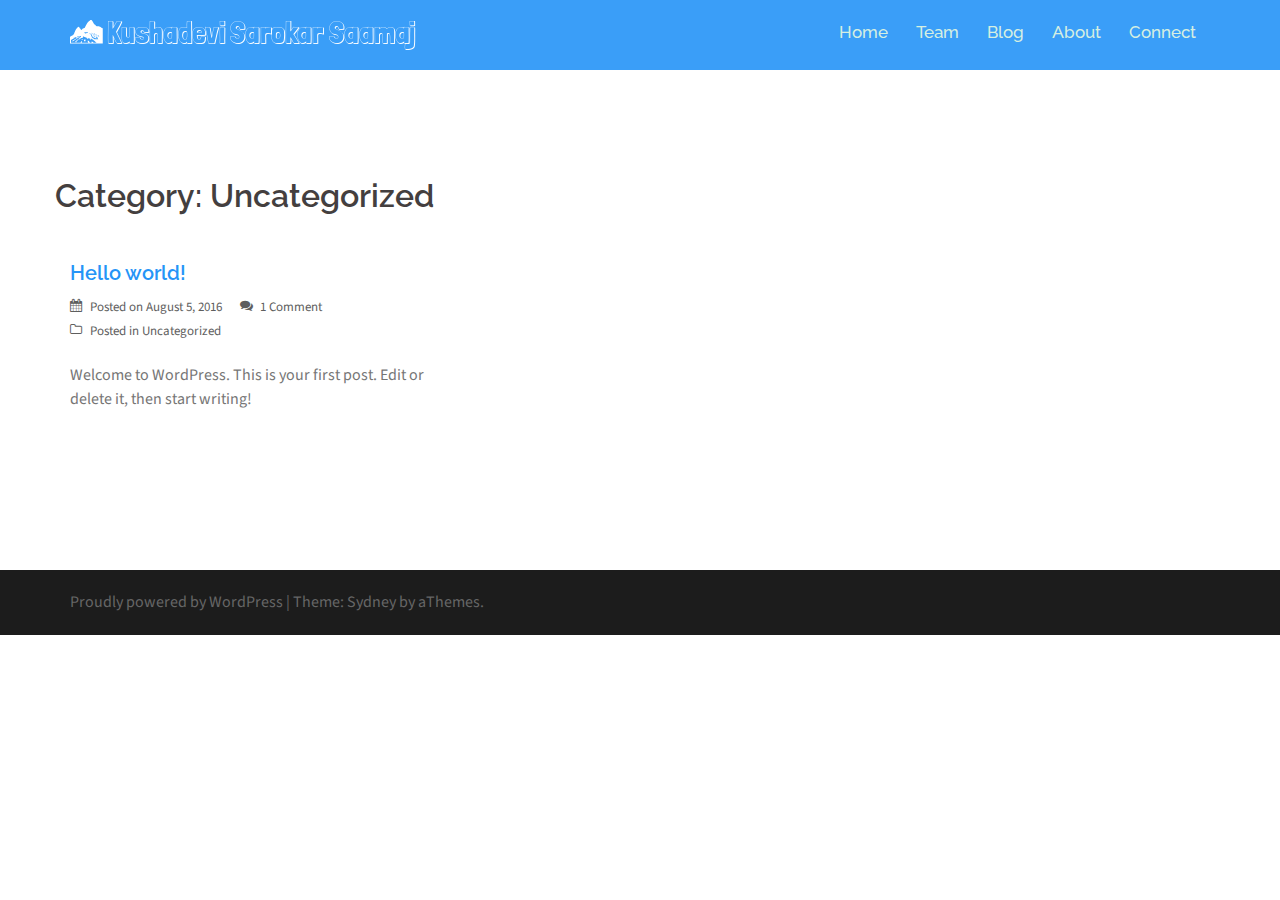
<file: category/uncategorized.html>
<!DOCTYPE html>
<html lang="en-US">
<head>
<meta charset="UTF-8">
<meta name="viewport" content="width=device-width, initial-scale=1">
<link rel="profile" href="http://gmpg.org/xfn/11">
<link rel="pingback" href="http://localhost:8000/xmlrpc.php">

<title>Uncategorized &#8211; Kushadevi Sarokar Saamaj</title>
<link rel="alternate" type="application/rss+xml" title="Kushadevi Sarokar Saamaj &raquo; Feed" href="../feed" />
<link rel="alternate" type="application/rss+xml" title="Kushadevi Sarokar Saamaj &raquo; Comments Feed" href="../comments/feed" />
<link rel="alternate" type="application/rss+xml" title="Kushadevi Sarokar Saamaj &raquo; Uncategorized Category Feed" href="uncategorized/feed" />
		<script type="text/javascript">
			window._wpemojiSettings = {"baseUrl":"https:\/\/s.w.org\/images\/core\/emoji\/72x72\/","ext":".png","source":{"concatemoji":"http:\/\/localhost:8000\/wp-includes\/js\/wp-emoji-release.min.js?ver=4.5.3"}};
			!function(a,b,c){function d(a){var c,d,e,f=b.createElement("canvas"),g=f.getContext&&f.getContext("2d"),h=String.fromCharCode;if(!g||!g.fillText)return!1;switch(g.textBaseline="top",g.font="600 32px Arial",a){case"flag":return g.fillText(h(55356,56806,55356,56826),0,0),f.toDataURL().length>3e3;case"diversity":return g.fillText(h(55356,57221),0,0),c=g.getImageData(16,16,1,1).data,d=c[0]+","+c[1]+","+c[2]+","+c[3],g.fillText(h(55356,57221,55356,57343),0,0),c=g.getImageData(16,16,1,1).data,e=c[0]+","+c[1]+","+c[2]+","+c[3],d!==e;case"simple":return g.fillText(h(55357,56835),0,0),0!==g.getImageData(16,16,1,1).data[0];case"unicode8":return g.fillText(h(55356,57135),0,0),0!==g.getImageData(16,16,1,1).data[0]}return!1}function e(a){var c=b.createElement("script");c.src=a,c.type="text/javascript",b.getElementsByTagName("head")[0].appendChild(c)}var f,g,h,i;for(i=Array("simple","flag","unicode8","diversity"),c.supports={everything:!0,everythingExceptFlag:!0},h=0;h<i.length;h++)c.supports[i[h]]=d(i[h]),c.supports.everything=c.supports.everything&&c.supports[i[h]],"flag"!==i[h]&&(c.supports.everythingExceptFlag=c.supports.everythingExceptFlag&&c.supports[i[h]]);c.supports.everythingExceptFlag=c.supports.everythingExceptFlag&&!c.supports.flag,c.DOMReady=!1,c.readyCallback=function(){c.DOMReady=!0},c.supports.everything||(g=function(){c.readyCallback()},b.addEventListener?(b.addEventListener("DOMContentLoaded",g,!1),a.addEventListener("load",g,!1)):(a.attachEvent("onload",g),b.attachEvent("onreadystatechange",function(){"complete"===b.readyState&&c.readyCallback()})),f=c.source||{},f.concatemoji?e(f.concatemoji):f.wpemoji&&f.twemoji&&(e(f.twemoji),e(f.wpemoji)))}(window,document,window._wpemojiSettings);
		</script>
		<style type="text/css">
img.wp-smiley,
img.emoji {
	display: inline !important;
	border: none !important;
	box-shadow: none !important;
	height: 1em !important;
	width: 1em !important;
	margin: 0 .07em !important;
	vertical-align: -0.1em !important;
	background: none !important;
	padding: 0 !important;
}
</style>
<link rel='stylesheet' id='sydney-bootstrap-css'  href='../wp-content/themes/sydney/css/bootstrap/bootstrap.min.css@ver=1.css' type='text/css' media='all' />
<link rel='stylesheet' id='contact-form-7-css'  href='../wp-content/plugins/contact-form-7/includes/css/styles.css@ver=4.4.2.css' type='text/css' media='all' />
<link rel='stylesheet' id='easy-facebook-likebox-plugin-styles-css'  href='../wp-content/plugins/easy-facebook-likebox/public/assets/css/public.css@ver=4.2.6.css' type='text/css' media='all' />
<link rel='stylesheet' id='easy-facebook-likebox-popup-styles-css'  href='../wp-content/plugins/easy-facebook-likebox/public/assets/popup/magnific-popup.css@ver=4.2.6.css' type='text/css' media='all' />
<link rel='stylesheet' id='sydney-body-fonts-css'  href='http://fonts.googleapis.com/css?family=Source+Sans+Pro%3A400%2C400italic%2C600&amp;ver=4.5.3' type='text/css' media='all' />
<link rel='stylesheet' id='sydney-headings-fonts-css'  href='http://fonts.googleapis.com/css?family=Raleway%3A400%2C500%2C600&amp;ver=4.5.3' type='text/css' media='all' />
<link rel='stylesheet' id='sydney-style-css'  href='../wp-content/themes/sydney/style.css@ver=4.5.3.css' type='text/css' media='all' />
<style id='sydney-style-inline-css' type='text/css'>
.site-header { position:relative;background-color:rgba(37,148,247,0.9);}
.admin-bar .site-header,.admin-bar .site-header.float-header { top:0;}
.site-header.fixed {position:relative;}
.site-header.float-header {padding:20px 0;}
.site-title { font-size:32px; }
.site-description { font-size:16px; }
#mainnav ul li a { font-size:17px; }
h1 { font-size:52px; }
h2 { font-size:42px; }
h3 { font-size:32px; }
h4 { font-size:25px; }
h5 { font-size:20px; }
h6 { font-size:18px; }
body { font-size:16px; }
.header-image { background-size:cover;}
.header-image { height:300px; }
.widget-area .widget_fp_social a,#mainnav ul li a:hover, .sydney_contact_info_widget span, .roll-team .team-content .name,.roll-team .team-item .team-pop .team-social li:hover a,.roll-infomation li.address:before,.roll-infomation li.phone:before,.roll-infomation li.email:before,.roll-testimonials .name,.roll-button.border,.roll-button:hover,.roll-icon-list .icon i,.roll-icon-list .content h3 a:hover,.roll-icon-box.white .content h3 a,.roll-icon-box .icon i,.roll-icon-box .content h3 a:hover,.switcher-container .switcher-icon a:focus,.go-top:hover,.hentry .meta-post a:hover,#mainnav > ul > li > a.active, #mainnav > ul > li > a:hover, button:hover, input[type="button"]:hover, input[type="reset"]:hover, input[type="submit"]:hover, .text-color, .social-menu-widget a, .social-menu-widget a:hover, .archive .team-social li a, a, h1 a, h2 a, h3 a, h4 a, h5 a, h6 a { color:#2594f7}
.project-filter li a.active, .project-filter li a:hover,.preloader .pre-bounce1, .preloader .pre-bounce2,.roll-team .team-item .team-pop,.roll-progress .progress-animate,.roll-socials li a:hover,.roll-project .project-item .project-pop,.roll-project .project-filter li.active,.roll-project .project-filter li:hover,.roll-button.light:hover,.roll-button.border:hover,.roll-button,.roll-icon-box.white .icon,.owl-theme .owl-controls .owl-page.active span,.owl-theme .owl-controls.clickable .owl-page:hover span,.go-top,.bottom .socials li:hover a,.sidebar .widget:before,.blog-pagination ul li.active,.blog-pagination ul li:hover a,.content-area .hentry:after,.text-slider .maintitle:after,.error-wrap #search-submit:hover,#mainnav .sub-menu li:hover > a,#mainnav ul li ul:after, button, input[type="button"], input[type="reset"], input[type="submit"], .panel-grid-cell .widget-title:after { background-color:#2594f7}
.roll-socials li a:hover,.roll-socials li a,.roll-button.light:hover,.roll-button.border,.roll-button,.roll-icon-list .icon,.roll-icon-box .icon,.owl-theme .owl-controls .owl-page span,.comment .comment-detail,.widget-tags .tag-list a:hover,.blog-pagination ul li,.hentry blockquote,.error-wrap #search-submit:hover,textarea:focus,input[type="text"]:focus,input[type="password"]:focus,input[type="datetime"]:focus,input[type="datetime-local"]:focus,input[type="date"]:focus,input[type="month"]:focus,input[type="time"]:focus,input[type="week"]:focus,input[type="number"]:focus,input[type="email"]:focus,input[type="url"]:focus,input[type="search"]:focus,input[type="tel"]:focus,input[type="color"]:focus, button, input[type="button"], input[type="reset"], input[type="submit"], .archive .team-social li a { border-color:#2594f7}
.site-header.float-header { background-color:rgba(37,148,247,0.9);}
@media only screen and (max-width: 991px) { .site-header { background-color:#2594f7;}}
.site-title a, .site-title a:hover { color:#ffffff}
.site-description { color:#ffffff}
#mainnav ul li a, #mainnav ul li::before { color:#d5efe2}
#mainnav .sub-menu li a { color:#ffffff}
#mainnav .sub-menu li a { background:#1c1c1c}
.text-slider .maintitle, .text-slider .subtitle { color:#ffffff}
body { color:#767676}
#secondary { background-color:#ffffff}
#secondary, #secondary a, #secondary .widget-title { color:#767676}
.footer-widgets { background-color:#252525}
.site-footer { background-color:#1c1c1c}
.site-footer,.site-footer a { color:#666666}
.overlay { background-color:#000000}
.page-wrap { padding-top:83px;}
.page-wrap { padding-bottom:100px;}

</style>
<link rel='stylesheet' id='sydney-font-awesome-css'  href='../wp-content/themes/sydney/fonts/font-awesome.min.css@ver=4.5.3.css' type='text/css' media='all' />
<!--[if lte IE 9]>
<link rel='stylesheet' id='sydney-ie9-css'  href='http://localhost:8000/wp-content/themes/sydney/css/ie9.css?ver=4.5.3' type='text/css' media='all' />
<![endif]-->
<link rel='stylesheet' id='slb_core-css'  href='../wp-content/plugins/simple-lightbox/client/css/app.css@ver=2.5.3.css' type='text/css' media='all' />
<script type='text/javascript' src='../wp-includes/js/jquery/jquery.js@ver=1.12.4'></script>
<script type='text/javascript' src='../wp-includes/js/jquery/jquery-migrate.min.js@ver=1.4.1'></script>
<script type='text/javascript' src='../wp-content/plugins/easy-facebook-likebox/public/assets/popup/jquery.magnific-popup.min.js@ver=4.2.6'></script>
<script type='text/javascript' src='../wp-content/plugins/easy-facebook-likebox/public/assets/js/jquery.cookie.js@ver=4.2.6'></script>
<script type='text/javascript' src='../wp-content/plugins/easy-facebook-likebox/public/assets/js/public.js@ver=4.2.6'></script>
<link rel='https://api.w.org/' href='../wp-json/index.html' />
<link rel="EditURI" type="application/rsd+xml" title="RSD" href="../xmlrpc.php@rsd" />
<link rel="wlwmanifest" type="application/wlwmanifest+xml" href="../wp-includes/wlwmanifest.xml" /> 
<meta name="generator" content="WordPress 4.5.3" />
		<style type="text/css">.recentcomments a{display:inline !important;padding:0 !important;margin:0 !important;}</style>
		<link rel="icon" href="../wp-content/uploads/2016/08/favicon_blue.png" sizes="32x32" />
<link rel="icon" href="../wp-content/uploads/2016/08/favicon_blue.png" sizes="192x192" />
<link rel="apple-touch-icon-precomposed" href="../wp-content/uploads/2016/08/favicon_blue.png" />
<meta name="msapplication-TileImage" content="http://localhost:8000/wp-content/uploads/2016/08/favicon_blue.png" />
</head>

<body class="archive category category-uncategorized category-1">
<div class="preloader">
    <div class="spinner">
        <div class="pre-bounce1"></div>
        <div class="pre-bounce2"></div>
    </div>
</div>	
<div id="page" class="hfeed site">
	<a class="skip-link screen-reader-text" href="uncategorized.html#content">Skip to content</a>

	<header id="masthead" class="site-header" role="banner">
		<div class="header-wrap">
            <div class="container">
                <div class="row">
				<div class="col-md-4 col-sm-8 col-xs-12">
		        					<a href="../index.html" title="Kushadevi Sarokar Saamaj"><img class="site-logo" src="../wp-content/uploads/2016/08/LogoMakr3.png" alt="Kushadevi Sarokar Saamaj" /></a>
		        				</div>
				<div class="col-md-8 col-sm-4 col-xs-12">
					<div class="btn-menu"></div>
					<nav id="mainnav" class="mainnav" role="navigation">
						<div class="menu-header-menu-container"><ul id="menu-header-menu" class="menu"><li id="menu-item-8" class="menu-item menu-item-type-custom menu-item-object-custom menu-item-home menu-item-8"><a href="../index.html">Home</a></li>
<li id="menu-item-128" class="menu-item menu-item-type-post_type menu-item-object-page menu-item-128"><a href="../index.html@p=127.html">Team</a></li>
<li id="menu-item-68" class="menu-item menu-item-type-post_type menu-item-object-page current_page_parent menu-item-68"><a href="../blog.html">Blog</a></li>
<li id="menu-item-108" class="menu-item menu-item-type-post_type menu-item-object-page menu-item-108"><a href="../index.html@p=107.html">About</a></li>
<li id="menu-item-153" class="menu-item menu-item-type-post_type menu-item-object-page menu-item-153"><a href="../index.html@p=151.html">Connect</a></li>
</ul></div>					</nav><!-- #site-navigation -->
				</div>
				</div>
			</div>
		</div>
	</header><!-- #masthead -->
	
	<div class="header-image">
		<div class="overlay"></div>		<img class="header-inner" src="../wp-content/themes/sydney/images/header.jpg" width="1920" alt="Kushadevi Sarokar Saamaj">
	</div>

	<div id="content" class="page-wrap">
		<div class="container content-wrapper">
			<div class="row">	
	<div id="primary" class="content-area col-md-9 masonry-layout">
		<main id="main" class="post-wrap" role="main">

		
			<header class="page-header">
				<h3 class="archive-title">Category: Uncategorized</h3>			</header><!-- .page-header -->

			<div class="posts-layout">
			
				
<article id="post-1" class="post-1 post type-post status-publish format-standard hentry category-uncategorized">

	
	<header class="entry-header">
		<h2 class="title-post"><a href="../index.html@p=107.html" rel="bookmark">Hello world!</a></h2>
				<div class="meta-post">
			<span class="posted-on">Posted on <a href="../index.html@p=107.html" rel="bookmark"><time class="entry-date published updated" datetime="2016-08-05T17:31:36+00:00">August 5, 2016</time></a></span><span class="byline"> <span class="author vcard"><a class="url fn n" href="../author/kssadmin.html">kssadmin</a></span></span><span class="comments-link"><a href="../index.html@p=107.html#comments">1 Comment</a></span><span class="cat-links">Posted in <a href="uncategorized.html" rel="category tag">Uncategorized</a></span>		</div><!-- .entry-meta -->
			</header><!-- .entry-header -->

	<div class="entry-post">
					<p>Welcome to WordPress. This is your first post. Edit or delete it, then start writing!</p>
		
			</div><!-- .entry-post -->

	<footer class="entry-footer">
			</footer><!-- .entry-footer -->
</article><!-- #post-## -->
						</div>
			
			
		
		</main><!-- #main -->
	</div><!-- #primary -->

			</div>
		</div>
	</div><!-- #content -->

	
    <a class="go-top"><i class="fa fa-angle-up"></i></a>

	<footer id="colophon" class="site-footer" role="contentinfo">
		<div class="site-info container">
			<a href="http://wordpress.org/">Proudly powered by WordPress</a>
			<span class="sep"> | </span>
			Theme: <a href="http://athemes.com/theme/sydney" rel="designer">Sydney</a> by aThemes.		</div><!-- .site-info -->
	</footer><!-- #colophon -->
</div><!-- #page -->

<script type='text/javascript' src='../wp-content/plugins/contact-form-7/includes/js/jquery.form.min.js@ver=3.51.0-2014.06.20'></script>
<script type='text/javascript'>
/* <![CDATA[ */
var _wpcf7 = {"loaderUrl":"http:\/\/localhost:8000\/wp-content\/plugins\/contact-form-7\/images\/ajax-loader.gif","recaptchaEmpty":"Please verify that you are not a robot.","sending":"Sending ..."};
/* ]]> */
</script>
<script type='text/javascript' src='../wp-content/plugins/contact-form-7/includes/js/scripts.js@ver=4.4.2'></script>
<script type='text/javascript' src='../wp-content/themes/sydney/js/scripts.js@ver=4.5.3'></script>
<script type='text/javascript' src='../wp-content/themes/sydney/js/main.min.js@ver=4.5.3'></script>
<script type='text/javascript' src='../wp-content/themes/sydney/js/skip-link-focus-fix.js@ver=20130115'></script>
<script type='text/javascript' src='../wp-includes/js/masonry.min.js@ver=3.1.2'></script>
<script type='text/javascript' src='../wp-content/themes/sydney/js/masonry-init.js@ver=4.5.3'></script>
<script type='text/javascript' src='../wp-includes/js/wp-embed.min.js@ver=4.5.3'></script>
<script type="text/javascript" id="slb_context">/* <![CDATA[ */if ( !!window.jQuery ) {(function($){$(document).ready(function(){if ( !!window.SLB ) { {$.extend(SLB, {"context":["public","user_guest"]});} }})})(jQuery);}/* ]]> */</script>

</body>
</html>
</file>
<file: wp-content/plugins/siteorigin-panels/css/front.css@ver=2.4.10.css>
.panel-grid {
  zoom: 1;
}
.panel-grid:before {
  content: '';
  display: block;
}
.panel-grid:after {
  content: '';
  display: table;
  clear: both;
}
.panel-grid-cell {
  -ms-box-sizing: border-box;
  -moz-box-sizing: border-box;
  -webkit-box-sizing: border-box;
  box-sizing: border-box;
  min-height: 1em;
}
.panel-grid-cell .so-panel {
  zoom: 1;
}
.panel-grid-cell .so-panel:before {
  content: '';
  display: block;
}
.panel-grid-cell .so-panel:after {
  content: '';
  display: table;
  clear: both;
}
.panel-grid-cell .panel-last-child {
  margin-bottom: 0;
}
.panel-grid-cell .widget-title {
  margin-top: 0;
}
.panel-row-style {
  zoom: 1;
}
.panel-row-style:before {
  content: '';
  display: block;
}
.panel-row-style:after {
  content: '';
  display: table;
  clear: both;
}
</file>
<file: wp-content/plugins/contact-form-7/includes/css/styles.css@ver=4.4.2.css>
div.wpcf7 {
	margin: 0;
	padding: 0;
}

div.wpcf7-response-output {
	margin: 2em 0.5em 1em;
	padding: 0.2em 1em;
}

div.wpcf7 .screen-reader-response {
	position: absolute;
	overflow: hidden;
	clip: rect(1px, 1px, 1px, 1px);
	height: 1px;
	width: 1px;
	margin: 0;
	padding: 0;
	border: 0;
}

div.wpcf7-mail-sent-ok {
	border: 2px solid #398f14;
}

div.wpcf7-mail-sent-ng {
	border: 2px solid #ff0000;
}

div.wpcf7-spam-blocked {
	border: 2px solid #ffa500;
}

div.wpcf7-validation-errors {
	border: 2px solid #f7e700;
}

.wpcf7-form-control-wrap {
	position: relative;
}

span.wpcf7-not-valid-tip {
	color: #f00;
	font-size: 1em;
	display: block;
}

.use-floating-validation-tip span.wpcf7-not-valid-tip {
	position: absolute;
	top: 20%;
	left: 20%;
	z-index: 100;
	border: 1px solid #ff0000;
	background: #fff;
	padding: .2em .8em;
}

span.wpcf7-list-item {
	margin-left: 0.5em;
}

.wpcf7-display-none {
	display: none;
}

div.wpcf7 img.ajax-loader {
	border: none;
	vertical-align: middle;
	margin-left: 4px;
}

div.wpcf7 div.ajax-error {
	display: none;
}

div.wpcf7 .placeheld {
	color: #888;
}
</file>
<file: wp-content/uploads/siteorigin-widgets/sow-social-media-buttons-atom-2e9990db732c.css@ver=4.5.3.css>
.so-widget-sow-social-media-buttons-atom-2e9990db732c .social-media-button-container {
  zoom: 1;
  text-align: left;
}
.so-widget-sow-social-media-buttons-atom-2e9990db732c .social-media-button-container:before {
  content: '';
  display: block;
}
.so-widget-sow-social-media-buttons-atom-2e9990db732c .social-media-button-container:after {
  content: '';
  display: table;
  clear: both;
}
.so-widget-sow-social-media-buttons-atom-2e9990db732c .sow-social-media-button-facebook {
  color: #ffffff !important;
  background: #3a5795;
  background: -webkit-gradient(linear,left bottom,left top,color-stop(0,#2c4270),color-stop(1,#3a5795));
  background: -ms-linear-gradient(bottom,#2c4270,#3a5795);
  background: -moz-linear-gradient(center bottom,#2c4270 0%,#3a5795 100%);
  background: -o-linear-gradient(#3a5795,#2c4270);
  filter: progid:DXImageTransform.Microsoft.gradient(startColorstr='#3a5795', endColorstr='#2c4270', GradientType=0);
  border: 1px solid;
  border-color: #273b65 #25375e #203053 #25375e;
  -webkit-box-shadow: inset 0 1px 0 rgba(255,255,255,0.2), 0 1px 2px rgba(0,0,0,0.065);
  -moz-box-shadow: inset 0 1px 0 rgba(255,255,255,0.2), 0 1px 2px rgba(0,0,0,0.065);
  box-shadow: inset 0 1px 0 rgba(255,255,255,0.2), 0 1px 2px rgba(0,0,0,0.065);
  text-shadow: 0 1px 0 rgba(0,0,0,0.05);
}
.so-widget-sow-social-media-buttons-atom-2e9990db732c .sow-social-media-button-facebook:visited,
.so-widget-sow-social-media-buttons-atom-2e9990db732c .sow-social-media-button-facebook:active,
.so-widget-sow-social-media-buttons-atom-2e9990db732c .sow-social-media-button-facebook:hover {
  color: #ffffff !important;
}
.so-widget-sow-social-media-buttons-atom-2e9990db732c .sow-social-media-button-facebook.ow-button-hover:hover {
  background: #3d5b9c;
  background: -webkit-gradient(linear,left bottom,left top,color-stop(0,#2f4678),color-stop(1,#3d5b9c));
  background: -ms-linear-gradient(bottom,#2f4678,#3d5b9c);
  background: -moz-linear-gradient(center bottom,#2f4678 0%,#3d5b9c 100%);
  background: -o-linear-gradient(#3d5b9c,#2f4678);
  filter: progid:DXImageTransform.Microsoft.gradient(startColorstr='#3d5b9c', endColorstr='#2f4678', GradientType=0);
  border-color: #2a3f6d #273b65 #23355a #273b65;
  color: #ffffff;
}
.so-widget-sow-social-media-buttons-atom-2e9990db732c .sow-social-media-button-google-plus {
  color: #ffffff !important;
  background: #dd4b39;
  background: -webkit-gradient(linear,left bottom,left top,color-stop(0,#c23321),color-stop(1,#dd4b39));
  background: -ms-linear-gradient(bottom,#c23321,#dd4b39);
  background: -moz-linear-gradient(center bottom,#c23321 0%,#dd4b39 100%);
  background: -o-linear-gradient(#dd4b39,#c23321);
  filter: progid:DXImageTransform.Microsoft.gradient(startColorstr='#dd4b39', endColorstr='#c23321', GradientType=0);
  border: 1px solid;
  border-color: #b52f1f #ac2d1e #9f2a1b #ac2d1e;
  -webkit-box-shadow: inset 0 1px 0 rgba(255,255,255,0.2), 0 1px 2px rgba(0,0,0,0.065);
  -moz-box-shadow: inset 0 1px 0 rgba(255,255,255,0.2), 0 1px 2px rgba(0,0,0,0.065);
  box-shadow: inset 0 1px 0 rgba(255,255,255,0.2), 0 1px 2px rgba(0,0,0,0.065);
  text-shadow: 0 1px 0 rgba(0,0,0,0.05);
}
.so-widget-sow-social-media-buttons-atom-2e9990db732c .sow-social-media-button-google-plus:visited,
.so-widget-sow-social-media-buttons-atom-2e9990db732c .sow-social-media-button-google-plus:active,
.so-widget-sow-social-media-buttons-atom-2e9990db732c .sow-social-media-button-google-plus:hover {
  color: #ffffff !important;
}
.so-widget-sow-social-media-buttons-atom-2e9990db732c .sow-social-media-button-google-plus.ow-button-hover:hover {
  background: #de5342;
  background: -webkit-gradient(linear,left bottom,left top,color-stop(0,#ca3523),color-stop(1,#de5342));
  background: -ms-linear-gradient(bottom,#ca3523,#de5342);
  background: -moz-linear-gradient(center bottom,#ca3523 0%,#de5342 100%);
  background: -o-linear-gradient(#de5342,#ca3523);
  filter: progid:DXImageTransform.Microsoft.gradient(startColorstr='#de5342', endColorstr='#ca3523', GradientType=0);
  border-color: #bd3221 #b52f1f #a82c1d #b52f1f;
  color: #ffffff;
}
.so-widget-sow-social-media-buttons-atom-2e9990db732c .sow-social-media-button {
  font-size: 1em;
  padding: 1em 1em;
  margin: 0.1em 0.1em 0.1em 0;
  display: inline-block;
  text-align: center;
  vertical-align: middle;
  line-height: 1em;
  -webkit-border-radius: 0.25em;
  -moz-border-radius: 0.25em;
  border-radius: 0.25em;
}
.so-widget-sow-social-media-buttons-atom-2e9990db732c .sow-social-media-button .sow-icon-fontawesome {
  width: 1em;
  height: 1em;
  display: inline-block;
}
</file>
<file: wp-content/themes/sydney/style.css@ver=4.5.3.css>
/*
Theme Name: Sydney
Theme URI: http://athemes.com/theme/sydney
Author: aThemes
Author URI: http://athemes.com
Description: Sydney is a powerful business theme that provides a fast way for companies or freelancers to create an awesome online presence. Sydney brings plenty of customization possibilities like access to all Google Fonts, full color control, layout control, logo upload, full screen slider, header image, sticky navigation and much more. Also, Sydney provides all the construction blocks you need to rapidly create an engaging front page.
Version: 1.31
License: GNU General Public License v2 or later
License URI: http://www.gnu.org/licenses/gpl-2.0.html
Text Domain: sydney
Tags: two-columns, right-sidebar, custom-colors, custom-background, custom-header, custom-menu, featured-images, sticky-post, theme-options, threaded-comments, translation-ready

This theme, like WordPress, is licensed under the GPL.
Use it to make something cool, have fun, and share what you've learned with others.
Sydney is based on Underscores http://underscores.me/, (C) 2012-2015 Automattic, Inc.
*/


/*--------------------------------------------------------------
Social
--------------------------------------------------------------*/
.social-menu-widget {
	padding: 0;
	margin: 0 auto;
	display: table;
	text-align: center;
}
.widget-area .widget_fp_social a,
.social-menu-widget a,
.social-menu-widget a:hover {
	color: #d65050;
}
.social-menu-widget li {
	display: inline-block;
	padding: 5px 20px;
	list-style: none;
	line-height: 1;
}
.widget-area .widget_fp_social div ul li {
	padding: 5px 10px;
	line-height: 1;
}
.social-menu-widget a {
	text-decoration: none;
}
.social-widget li a::before,
.social-menu-widget a:before {
	font-family: FontAwesome;
	color: inherit;
}
.social-menu-widget li a,
.social-widget a {
	-webkit-backface-visibility: visible;
	backface-visibility: visible;
}
.social-menu-widget li a:hover,
.social-widget a:hover {
}
.social-menu-widget a:before {
	font-size: 50px;
	text-shadow: 0 0 1px #222;
}
.widget-area .widget_fp_social a:before {
	font-size: 34px;
}
.social-menu-widget a[href*="twitter.com"]::before {
	content: '\f099';
}
.social-menu-widget a[href*="facebook.com"]::before {
	content: '\f09a';
}
.social-menu-widget a[href*="plus.google.com"]::before {
	content: '\f0d5';
}
.social-menu-widget a[href*="google.com/+"]::before {
	content: '\f0d5';
}
.social-menu-widget a[href*="dribbble.com"]::before {
	content: '\f17d';
}
.social-menu-widget a[href*="pinterest.com"]::before {
	content: '\f231';
}
.social-menu-widget a[href*="youtube.com"]::before {
	content: '\f167';
}
.social-menu-widget a[href*="flickr.com"]::before {
	content: '\f16e';
}
.social-menu-widget a[href*="vimeo.com"]::before {
	content: '\f194';
}
.social-menu-widget a[href*="instagram.com"]::before {
	content: '\f16d';
}
.social-menu-widget a[href*="linkedin.com"]::before {
	content: '\f0e1';
}
.social-menu-widget a[href*="foursquare.com"]::before {
	content: '\f180';
}
.social-menu-widget a[href*="tumblr.com"]::before {
	content: '\f173';
}
.social-menu-widget a[href*="behance.net"]::before {
	content: '\f1b4';
}
.social-menu-widget a[href*="deviantart.com"]::before {
	content: '\f1bd';
}
.social-menu-widget a[href*="soundcloud.com"]::before {
	content: '\f1be';
}
.social-menu-widget a[href*="spotify.com"]::before {
	content: '\f1bc';
}
.social-menu-widget a[href*="weibo.com"]::before {
	content: '\f18a';
}
.social-menu-widget a[href*="xing.com"]::before {
	content: '\f168';
}
.social-menu-widget a[href*="trello.com"]::before {
	content: '\f181';
}
/*--------------------------------------------------------------
Navigation
--------------------------------------------------------------*/
.site-main .comment-navigation,
.site-main .posts-navigation,
.site-main .post-navigation {
	margin: 0 0 1.5em;
	overflow: hidden;
}
.comment-navigation .nav-previous,
.posts-navigation .nav-previous,
.post-navigation .nav-previous {
	float: left;
	width: 50%;
}
.comment-navigation .nav-next,
.posts-navigation .nav-next,
.post-navigation .nav-next {
	float: right;
	text-align: right;
	width: 50%;
}
.posts-navigation .nav-previous {
	padding-left: 15px;
}
.posts-navigation .nav-next {
	padding-right: 15px;
}
.post-navigation {
	margin: 30px 0;
}
/*--------------------------------------------------------------
Accessibility
--------------------------------------------------------------*/
/* Text meant only for screen readers. */
.screen-reader-text {
	clip: rect(1px, 1px, 1px, 1px);
	position: absolute !important;
	height: 1px;
	width: 1px;
	overflow: hidden;
}
.screen-reader-text:hover,
.screen-reader-text:active,
.screen-reader-text:focus {
	background-color: #f1f1f1;
	border-radius: 3px;
	box-shadow: 0 0 2px 2px rgba(0, 0, 0, 0.6);
	clip: auto !important;
	color: #21759b;
	display: block;
	font-size: 14px;
	font-size: 0.875rem;
	font-weight: bold;
	height: auto;
	left: 5px;
	line-height: normal;
	padding: 15px 23px 14px;
	text-decoration: none;
	top: 5px;
	width: auto;
	z-index: 100000; /* Above WP toolbar. */
}
/*--------------------------------------------------------------
Alignments
--------------------------------------------------------------*/
.alignleft {
	display: inline;
	float: left;
	margin-right: 1.5em;
}
.alignright {
	display: inline;
	float: right;
	margin-left: 1.5em;
}
.aligncenter {
	clear: both;
	display: block;
	margin-left: auto;
	margin-right: auto;
}
.widget select {
	max-width: 100%;
}
/* Search widget. */
.widget_search .search-submit {
	display: none;
}
/*--------------------------------------------------------------
Content
--------------------------------------------------------------*/
.sticky {
	display: block;
}
.hentry {
}
.byline,
.updated:not(.published) {
	display: none;
}
.single .byline,
.group-blog .byline {
	display: inline;
}
.single .entry-header,
.page .entry-header {
	margin-bottom: 30px;
}
.entry-footer {
	clear: left;
	margin-top: 30px;
}
.page-links {
	clear: both;
	margin: 0 0 30px;
}
.page-header {
	margin: 0;
	border: 0;
}
.page-wrap .content-wrapper {
	padding-top: 15px;
	padding-bottom: 15px;
	background-color: #fff;
}
.page .page-wrap .content-wrapper,
.single .page-wrap .content-wrapper {
	padding: 30px;
}
.page-template-page_front-page .page-wrap .content-wrapper {
	padding-top: 0;
	padding-bottom: 0;
	background-color: transparent;
}
/*--------------------------------------------------------------
Asides
--------------------------------------------------------------*/
.blog .format-aside .entry-title,
.archive .format-aside .entry-title {
	display: none;
}
/*--------------------------------------------------------------
Comments
--------------------------------------------------------------*/
.comment-content a {
	word-wrap: break-word;
}
.bypostauthor {
	display: block;
}
/*--------------------------------------------------------------
Infinite scroll
--------------------------------------------------------------*/
/* Globally hidden elements when Infinite Scroll is supported and in use. */
.infinite-scroll .posts-navigation, /* Older / Newer Posts Navigation (always hidden) */
.infinite-scroll.neverending .site-footer { /* Theme Footer (when set to scrolling) */
	display: none;
}
/* When Infinite Scroll has reached its end we need to re-display elements that were hidden (via .neverending) before. */
.infinity-end.neverending .site-footer {
	display: block;
}
/*--------------------------------------------------------------
Media
--------------------------------------------------------------*/
.page-content .wp-smiley,
.entry-content .wp-smiley,
.comment-content .wp-smiley {
	border: none;
	margin-bottom: 0;
	margin-top: 0;
	padding: 0;
}
/* Make sure embeds and iframes fit their containers. */
embed,
iframe,
object {
	max-width: 100%;
}
img {
	max-width: 100%;
	height: auto;
}
/*--------------------------------------------------------------
Captions
--------------------------------------------------------------*/
.wp-caption {
	margin-bottom: 1.5em;
	max-width: 100%;
}
.wp-caption img[class*="wp-image-"] {
	display: block;
	margin: 0 auto;
}
.wp-caption-text {
	text-align: center;
}
.wp-caption .wp-caption-text {
	margin: 0.8075em 0;
}
/*--------------------------------------------------------------
Galleries
--------------------------------------------------------------*/
.gallery {
	margin-bottom: 1.5em;
}
.gallery-item {
	display: inline-block;
	text-align: center;
	vertical-align: top;
	width: 100%;
}
.gallery-columns-2 .gallery-item {
	max-width: 50%;
}
.gallery-columns-3 .gallery-item {
	max-width: 33.33%;
}
.gallery-columns-4 .gallery-item {
	max-width: 25%;
}
.gallery-columns-5 .gallery-item {
	max-width: 20%;
}
.gallery-columns-6 .gallery-item {
	max-width: 16.66%;
}
.gallery-columns-7 .gallery-item {
	max-width: 14.28%;
}
.gallery-columns-8 .gallery-item {
	max-width: 12.5%;
}
.gallery-columns-9 .gallery-item {
	max-width: 11.11%;
}
.gallery-caption {
	display: block;
}
/*--------------------------------------------------------------
Repeatable Patterns
--------------------------------------------------------------*/
	*,
	*:before,
	*:after {
		-webkit-box-sizing: border-box;
		   -moz-box-sizing: border-box;
				box-sizing: border-box;
	}
	body {
		font: 14px/24px "Source Sans Pro", sans-serif;
		background: #fff;
		color: #767676;
	}
	a {
		text-decoration: none;
		-webkit-transition: all 0.3s ease-in-out;
		   -moz-transition: all 0.3s ease-in-out;
			-ms-transition: all 0.3s ease-in-out;
			 -o-transition: all 0.3s ease-in-out;
				transition: all 0.3s ease-in-out;
	}
	a:hover,
	a:focus {
		color: #443f3f;
		text-decoration: none;
		outline: 0;
		-webkit-transition: all 0.3s ease-in-out;
		   -moz-transition: all 0.3s ease-in-out;
			-ms-transition: all 0.3s ease-in-out;
			 -o-transition: all 0.3s ease-in-out;
				transition: all 0.3s ease-in-out;
	}
	img {
		max-width: 100%;
		height: auto;
	}
	.widget ul {
		list-style: none;
		padding: 0;
	}
	.widget .children {
		padding-left: 15px;
	}
	.img-left {
		margin: 0 33px 0 0 !important;
		float: left;
	}
	.img-right {
		margin: 0 0 0 33px !important;
		float: right;
	}
	strong {
		font-weight: 600;
	}
	h1 { font: 52px/1.1 "Raleway", sans-serif;}
	h2 { font: 42px/1.1 "Raleway", sans-serif;}
	h3 { font: 32px/1.1 "Raleway", sans-serif;}
	h4 { font: 25px/1.1 "Raleway", sans-serif;}
	h5 { font: 20px/1.1 "Raleway", sans-serif;}
	h6 { font: 18px/1.1 "Raleway", sans-serif;}
	h1, h2, h3, h4, h5, h6 {
		color: #443f3f;
		font-weight: 600;
		margin: 10px 0 24px;
	}
	.text-white { color: #fff !important; }
	.text-dark { color: #443f3f !important;}
	button,
	input[type="button"],
	input[type="reset"],
	input[type="submit"] {
		position: relative;
		display: inline-block;
		font-family: "Raleway", sans-serif;
		font-size: 13px;
		line-height: 24px;
		font-weight: 700;
		padding: 12px 34px;
		color: #fff;
		text-transform: uppercase;
		-webkit-border-radius: 3px;
		   -moz-border-radius: 3px;
			 -o-border-radius: 3px;
				border-radius: 3px;
		-webkit-transition: all 0.3s;
		   -moz-transition: all 0.3s;
		    -ms-transition: all 0.3s;
		     -o-transition: all 0.3s;
		        transition: all 0.3s;
	}
	button:hover,
	input[type="button"]:hover,
	input[type="reset"]:hover,
	input[type="submit"]:hover {
		background-color: transparent;
	}
	select,
	textarea,
	input[type="text"],
	input[type="password"],
	input[type="datetime"],
	input[type="datetime-local"],
	input[type="date"],
	input[type="month"],
	input[type="time"],
	input[type="week"],
	input[type="number"],
	input[type="email"],
	input[type="url"],
	input[type="search"],
	input[type="tel"],
	input[type="color"] {
		color: #767676;
		background-color: #fafafa;
		border: 1px solid #dbdbdb;
		height: 50px;
		padding: 4px 20px;
		border-radius: 0;
		-webkit-transition: all 0.3s ease-in-out;
		   -moz-transition: all 0.3s ease-in-out;
		    -ms-transition: all 0.3s ease-in-out;
		     -o-transition: all 0.3s ease-in-out;
		        transition: all 0.3s ease-in-out;
	}
	textarea:focus,
	input[type="text"]:focus,
	input[type="password"]:focus,
	input[type="datetime"]:focus,
	input[type="datetime-local"]:focus,
	input[type="date"]:focus,
	input[type="month"]:focus,
	input[type="time"]:focus,
	input[type="week"]:focus,
	input[type="number"]:focus,
	input[type="email"]:focus,
	input[type="url"]:focus,
	input[type="search"]:focus,
	input[type="tel"]:focus,
	input[type="color"]:focus {
		-webkit-box-shadow: none;
		   -moz-box-shadow: none;
				box-shadow: none;
	}
	textarea {
		width: 100%;
		height: 120px;
		padding: 15px 20px;
	}
	input[type="checkbox"] {
		display: inline;
	}
	input:-moz-placeholder,
	textarea:-moz-placeholder,
	input::-moz-placeholder,
	textarea::-moz-placeholder {
	  color: #a3a2a2;
	}
	input:-ms-input-placeholder,
	textarea:-ms-input-placeholder {
	  color: #c3c3c3;
	}
	input::-webkit-input-placeholder,
	textarea::-webkit-input-placeholder {
	  color: #cacaca;
	}
	.orches-animation {
		-ms-filter: "progid:DXImageTransform.Microsoft.Alpha(Opacity=0)";
		filter: alpha(opacity=0);
		opacity: 0;
	}
	.orches-animation.animated {
		-ms-filter: "progid:DXImageTransform.Microsoft.Alpha(Opacity=100)";
		filter: alpha(opacity=100);
		opacity: 1;
	}
	@-webkit-keyframes pop-scale { 0% { -webkit-transform: scale(0.7) } 100% { -webkit-transform: scale(1) } }
	@-moz-keyframes pop-scale { 0% { -moz-transform: scale(0.7) } 100% { -moz-transform: scale(1) } }
	@keyframes pop-scale { 0% { transform: scale(0.7) } 100% { transform: scale(1) } }
	@-webkit-keyframes pop-scale2 { 0% { -webkit-transform: scale(0.5) } 100% { -webkit-transform: scale(1) } }
	@-moz-keyframes pop-scale2 { 0% { -moz-transform: scale(0.5) } 100% { -moz-transform: scale(1) } }
	@keyframes pop-scale2 { 0% { transform: scale(0.5) } 100% { transform: scale(1) } }
	/* bootstrap resetting elements */
	.btn {
		background-image: none;
	}
	textarea,
	input[type="text"],
	input[type="submit"],
	input[type="password"],
	input[type="datetime"],
	input[type="datetime-local"],
	input[type="date"],
	input[type="month"],
	input[type="time"],
	input[type="week"],
	input[type="number"],
	input[type="email"],
	input[type="url"],
	input[type="search"],
	input[type="tel"],
	input[type="color"],
	.uneditable-input,
	.dropdown-menu,
	.navbar .nav > .active > a,
	.navbar .nav > .active > a:hover,
	.navbar .nav > .active > a:focus {
		-webkit-appearance: none;
		text-shadow: none;
		-webkit-box-shadow: none;
		   -moz-box-shadow: none;
		     -o-box-shadow: none;
		        box-shadow: none;
	}
table {
	width: 100%;
}
th,td {
	border: 1px solid #333;
	padding: 5px;
	text-align: center;
}
/*--------------------------------------------------------------
Header
--------------------------------------------------------------*/
	.site-title {
		font-size: 32px;
		line-height: 1.2;
	}
	.site-title a,
	.site-title a:hover {
		color: #fff;
	}
	.site-logo {
		max-height: 100px;
	}
	.site-header {
		position: absolute;
		top: 0;
		left: 0;
		width: 100%;
		z-index: 1000;
		background-color: transparent;
		padding: 20px 0;
		-webkit-transition: all 0.3s ease-out;
		   -moz-transition: all 0.3s ease-out;
		    -ms-transition: all 0.3s ease-out;
		     -o-transition: all 0.3s ease-out;
		        transition: all 0.3s ease-out;
	}
	.admin-bar .site-header,
	.admin-bar .site-header.float-header {
		top: 32px;
	}
	.header-image {
		display: none;
		position: relative;
		height: 300px;
		background-position: center;
		background-size: cover;
		background-repeat: no-repeat;
	}
	.header-inner {
		display: none;
	}
	.site-title {
		margin: 0;
	}
	.site-description {
		font-size: 16px;
		margin: 15px 0 0;
		line-height: 1.6;
		color: #efefef;
	}
	.site-header.fixed {
		position: fixed;
	}

	.site-header .col-md-4,
	.site-header .col-md-8 {
		min-height: 0;
	}

	.site-header .logo {
		margin: 40px 0;
		float: left;
		-webkit-transition: all 0.3s linear;
		   -moz-transition: all 0.3s linear;
		    -ms-transition: all 0.3s linear;
		     -o-transition: all 0.3s linear;
		        transition: all 0.3s linear;
	}

	.site-header .logo a {
		display: block;
		height: 100%;
	}

	.site-header .logo {
		width: 135px;
		height: 27px;
	}

	.site-header.float-header {
		background-color: rgba(0,0,0,0.9);
		padding: 5px;
	}
	.site-header.float-header #mainnav {
		padding: 0;
	}

	.site-header.float-header #mainnav > ul > li > a {
	    height: 70px;
	    line-height: 70px;
	}

	.site-header.float-header .logo {
	    margin: 20px 0;
	}
	/* navigation */
	#mainnav {
		display: block;
		float: right;
		-webkit-transition: all 0.3s linear;
		   -moz-transition: all 0.3s linear;
		    -ms-transition: all 0.3s linear;
		     -o-transition: all 0.3s linear;
		        transition: all 0.3s linear;
	}
	#mainnav ul {
		list-style: none;
		margin: 0;
		padding: 0;
	}
	#mainnav li {
		float: left;
		padding: 0 14px;
	}
	#mainnav ul ul li {
		padding: 0;
	}
	#mainnav ul li a {
		position: relative;
		display: block;
		font-size: 14px;
		font-family: "Raleway", sans-serif;
		color: #fff;
		font-weight: 500;
		text-decoration: none;
		outline: none;
	}
	#mainnav ul li a:hover {
		color: #d65050;
	}
	#mainnav ul ul a {
		width: 180px;
		font-family: "Source Sans Pro", sans-serif !important;
	}
	#mainnav > ul > li:last-child {
		padding-right: 0;
	}
	#mainnav ul li {
		position: relative;
	}
	#mainnav ul li ul {
		width: 180px;
		position: absolute;
		top: 100%;
		left: initial;
		opacity: 0;
		visibility: hidden;
		-webkit-border-radius: 0 0 2px 2px;
		   -moz-border-radius: 0 0 2px 2px;
			 -o-border-radius: 0 0 2px 2px;
				border-radius: 0 0 2px 2px;
	    -webkit-transition: all 0.3s ease;
	       -moz-transition: all 0.3s ease;
	        -ms-transition: all 0.3s ease;
	         -o-transition: all 0.3s ease;
	            transition: all 0.3s ease;
	}
	#mainnav ul li ul ul {
		top: 0;
	}
	#mainnav ul li ul:after {
		content: "";
		position: absolute;
		left: 0;
		width: 100%;
		height: 1px;
	}
	#mainnav ul li ul ul:after {
		top: 0;
	}
	#mainnav ul li ul li ul {
		left: 100%;
	}
	#mainnav li:hover > ul {
	    opacity: 1;
	    padding-top: 10px;
	    visibility: visible;
	    left: auto;
	    -webkit-transition: all 0.3s ease;
	       -moz-transition: all 0.3s ease;
	        -ms-transition: all 0.3s ease;
	         -o-transition: all 0.3s ease;
	            transition: all 0.3s ease;
	}
	#mainnav li:hover > ul ul {
		padding-top: 0;
		left: 100%;
	}
	#mainnav .sub-menu {
		z-index: 99999;
	}
	#mainnav .sub-menu li a {
		color: #fff;
		display: block;
		line-height: 30px;
		background: #1c1c1c;
		padding: 0 18px;
		border-top: 1px solid #252525;
	    -webkit-transition: all 0.3s ease;
	       -moz-transition: all 0.3s ease;
	        -ms-transition: all 0.3s ease;
	         -o-transition: all 0.3s ease;
	            transition: all 0.3s ease;
	}
	#mainnav .sub-menu li:hover > a {
		color: #fff;
	}
	#mainnav li:hover > .sub-menu > li > a {
		padding: 8px 18px;
	}
	/* Icons */
	#mainnav ul li::before {
		font-family: Fontawesome;
		color: #fff;
		float: left;
		margin: 5px 5px 0 0;
		font-size: 14px;
		line-height: 1;
		font-weight: 400;
	}
	#mainnav ul li a {
		float: left;
	}
	#mainnav .sub-menu li:before {
		content: '';
		margin: 0;
		transition: all 0.3s ease;
		-webkit-transition: all 0.3s ease;
	}
	#mainnav-mobi ul li a {
		float: none;
	}
	#mainnav-mobi ul li::before {
		content: '';
	}
/*--------------------------------------------------------------
Mobile navigation
--------------------------------------------------------------*/
	#mainnav-mobi {
		display: block;
		margin: 0 auto;
		width: 100%;
		position: absolute;
		top:28px;
		background-color: #1c1c1c;
		z-index: 1000;
	}
	#mainnav-mobi ul {
		display: block;
		list-style: none;
		margin: 0;
		padding: 0;
	}
	#mainnav-mobi ul li {
		margin:0;
		position: relative;
		text-align: left;
		border-top: 1px solid #252525;
		cursor: pointer;
	}
	#mainnav-mobi ul > li > a {
		display: block;
		text-decoration: none;
		padding: 10px 50px;
		color: #fff;
	}
	#mainnav-mobi ul.sub-menu {
		top: 100%;
		left: 0;
		z-index: 2000;
		position: relative;
		background-color: #161625;
	}
	#mainnav-mobi > ul > li > ul > li,
	#mainnav-mobi > ul > li > ul > li > ul > li {
		position: relative;
		border-top: 1px solid #252525;
		background-color: #222;
	}
	#mainnav-mobi > ul > li > ul > li >  a {
		padding-left: 70px !important
	}
	#mainnav-mobi > ul > li > ul > li > ul > li a {
		padding-left: 90px !important
	}
	#mainnav-mobi ul.sub-menu > li > a {
		display: block;
		text-decoration: none;
		padding: 5px 60px;
		border-top-color: rgba(255,255,255,0.1);
		-webkit-transition: all 0.2s ease-out;
		   -moz-transition: all 0.2s ease-out;
		     -o-transition: all 0.2s ease-out;
		        transition: all 0.2s ease-out;
	}
	#mainnav-mobi > ul > li > ul > li:first-child a {
		border-top: none;
	}
	#mainnav-mobi ul.sub-menu > li > a:hover,
	#mainnav-mobi > ul > li > ul > li.active > a {
		color: #fff;
	}
	.btn-menu {
		float: right;
		font-size: 28px;
		font-family: "FontAwesome";
		color: #fff;
		text-align:center;
		width: 28px;
		height: 28px;
		cursor: pointer;
		-webkit-transition: all 0.3s ease-out;
		   -moz-transition: all 0.3s ease-out;
		    -ms-transition: all 0.3s ease-out;
		     -o-transition: all 0.3s ease-out;
		        transition: all 0.3s ease-out;
	}
	.btn-menu:before{
		content: "\f0c9";
	}
	.btn-submenu {
		position: absolute;
		right: 20px;
		top: 0;
		font-family: "FontAwesome";
		font-size: 20px;
		line-height: 45px;
		text-align: center;
		cursor: pointer;
		width: 70px;
		height: 44px;
	}
	.btn-submenu:before {
		content: "\f107";
		color: #fff;
	}
	.btn-submenu.active:before {
		content: "\f106"
	}
	.btn-menu {
		display: none
	}
/*--------------------------------------------------------------
Layout
--------------------------------------------------------------*/
	.aside-image {
		padding: 0;
		position: relative;
	}
	.aside-image .image-container {
	    height: 100%;
	    overflow: hidden;
	    padding: 0;
	    position: absolute;
	    left: 0;
	    top: 0;
	}
	.aside-image .image-holder {
		position: absolute;
		top: 0;
		left: 0;
		width: 100%;
		height: 100%;
		background-size: cover !important;
		z-index: 0;
		background-position: 50% 50%;
	}
	.aside-image .content-wrap {
		padding: 70px 0 70px 50px;
	}
	.aside-image.right .image-container {
		left: auto;
		right: 0;
	}
	.aside-image.right .content-wrap {
		padding: 70px 50px 70px 0;
	}
	.error-wrap h1 {
		font-size: 35px;
		color: #ddd;
		font-weight: 600;
		margin: 0 0 40px;
		line-height: normal;
	}
	.error-wrap h5 {
		margin-top: 60px;
		font-size: 18px;
		font-weight: normal;
	}
	.error-wrap .error-search {
		padding: 0 80px;
	}
	.error-wrap #search-form {
	    height: 50px;
	    margin-bottom: 17px;
	    position: relative;
	    width: 100%;
	}
	.error-wrap .search-input {
	    margin: 0;
	    width: 100%;
	}
	.error-wrap #search-submit {
	    height: 50px;
	    padding: 0;
	    position: absolute;
		top: 0;
		right: 0;
	    width: 120px;
	    border-radius: 0 3px 3px 0;
		background: #443f3f;
		border-color: #443f3f;
	}
	.error-wrap #search-submit:hover {
		color: #fff;
	}
	/* Page sider */
	#page-slider {
		position: relative;
		height: 250px;
	}
	.overlay {
		position: absolute;
		top: 0;
		left: 0;
		width: 100%;
		height: 100%;
		-ms-filter: "progid:DXImageTransform.Microsoft.Alpha(Opacity=70)";
		filter: alpha(opacity=70);
		opacity: 0.7;
	}
	.page-wrap {
		padding: 83px 0 100px;
		clear: both;
	}
	.page-template-page_front-page .page-wrap {
		padding: 0;
	}
	.entry-page p,
	.entry-post p {
		margin-bottom: 24px;
	}
	.entry-post img {
		margin: 10px 0 20px;
	}
	.header-slider,
	.owl-wrapper {
		direction: ltr;
	}
	.header-slider,
	.owl-carousel {
	      -webkit-transform: translate3d(0,0,0);
	}
/*--------------------------------------------------------------
Parallax
--------------------------------------------------------------*/
	.parallax {
		width: 100%;
		background-attachment: fixed;
		background-position: 50% 0;
	}
/*--------------------------------------------------------------
Hero section
--------------------------------------------------------------*/
	.header-slider {
		position: relative;
	    max-width: 100%;
	}
	.slide-text.slides {
	   padding-left: 0;
	}
	.slides-container .slide-item {
	    background-attachment: fixed;
	    background-position: center;
	    background-repeat: no-repeat;
	    background-size: cover;
	}
	.sliderFix {
		display: block !important;
	}
	.text-slider-section {
		position: absolute;
	    top: 50%;
	    left: 0;
	    right: 0;
	    text-align: center;
	    z-index: 2;
	    width: 100%;
		padding-top: 5px;
	    -webkit-transform: translateY(-50%);
	       -moz-transform: translateY(-50%);
	        -ms-transform: translateY(-50%);
	         -o-transform: translateY(-50%);
	            transform: translateY(-50%);
	}
	.text-slider .maintitle,
	.text-slider .subtitle {
		z-index: 10;
		color: #fff;
		margin: 0;
		letter-spacing: 1px;
		text-shadow: 1px 1px 3px rgba(0, 0, 0, 0.3);
	}
	.text-slider .maintitle {
		position: relative;
		display: inline-block;
		font-size: 57px;
		line-height: 67px;
		font-weight: 700;
		padding-bottom: 10px;
	}
	.text-slider .maintitle:after {
		content: "";
		position: absolute;
		left: 50%;
		bottom: 0;
		width: 40%;
		height: 1px;
		margin-left: -20%;
	}
	.text-slider .subtitle {
		font-size: 30px;
		line-height: 40px;
		padding: 20px 0 50px;
		font-weight: 300;
	}
.text-slider {
  -webkit-animation-duration: 1s;
  animation-duration: 1s;
  -webkit-animation-fill-mode: both;
  animation-fill-mode: both;
  -webkit-animation-name: fadeInRightBig;
  animation-name: fadeInRightBig;
}
@-webkit-keyframes fadeInRightBig {
  from {
    opacity: 0;
    -webkit-transform: translate3d(2000px, 0, 0);
    transform: translate3d(2000px, 0, 0);
  }

  to {
    opacity: 1;
    -webkit-transform: none;
    transform: none;
  }
}

@keyframes fadeInRightBig {
  from {
    opacity: 0;
    -webkit-transform: translate3d(2000px, 0, 0);
    transform: translate3d(2000px, 0, 0);
  }

  to {
    opacity: 1;
    -webkit-transform: none;
    transform: none;
  }
}
.slide-inner {
	position: absolute;
	top: 50%;
	left: 0;
	right: 0;
	text-align: center;
	z-index: 2;
	width: 100%;
	min-height: 260px;
	padding-top: 5px;
	-webkit-transform: translateY(-50%);
	-moz-transform: translateY(-50%);
	-ms-transform: translateY(-50%);
	-o-transform: translateY(-50%);
	transform: translateY(-50%);
}
.header-slider {
	overflow: hidden;
}
/*--------------------------------------------------------------
Page title
--------------------------------------------------------------*/
	.page-title {
		color: #ccc;
		padding-top: 100px;
	}
	.page-title .col-md-6 {
		float: none;
	}
	.page-title-inner {
		display: table;
		width: 100%;
		height: 100%;
		position: relative;
		z-index: 1;
	}
	.page-title-cap {
		display: table-cell;
		vertical-align: middle;
	}
	.page-title .breadcrumbs {
		display: table-cell;
		list-style: none;
		text-align: left;
		vertical-align: middle;
	}
	.page-title h1 {
		margin: 0;
		font-size: 18px;
		color: #ccc;
	}
	.breadcrumbs ul {
		margin: 0;
	}
	.breadcrumbs ul li {
		display: inline;
	}
	.breadcrumbs ul li a:hover {
		text-decoration: underline;
	}
/*--------------------------------------------------------------
Blog
--------------------------------------------------------------*/
	.content-area .post-wrap,
	.contact-form-wrap {
		padding-right: 20px;
	}
	.content-area .hentry {
		position: relative;
		padding-top: 50px;
		padding-bottom: 20px;
	}
	.content-area .hentry:first-child {
		padding-top: 0;
	}
	.content-area .hentry:after {
		content: "";
		position: absolute;
		left: 0;
		top: 0;
		width: 30px;
		height: 1px;
	}
	.content-area .hentry:first-child:after {
		height: 0;
	}
	.hentry .post-content {
		overflow: hidden;
	}
	.content-area .entry-thumb {
		text-align: center;
		margin-bottom: 30px;
	}
	.hentry .title-post {
		font-size: 20px;
		font-weight: 600;
		line-height: normal;
		padding-bottom: 10px;
		margin: 0;
	}
	.hentry .meta-post {
		margin-bottom: 20px;
	}
	.hentry .meta-post,
	.hentry .meta-post a {
		color: #5e5e5e;
		font-size: 13px;
	}
	.hentry .meta-post span {
		position: relative;
		padding-left: 20px;
		margin-right: 18px;
	}
	.hentry .meta-post .cat-links {
		display: inline-block;
	}
	.hentry .meta-post span:before {
		position: absolute;
		left: 0;
		top: 1px;
		font-family: "FontAwesome";
		line-height: normal;
	}
	.hentry .meta-post span.posted-on:before {
		content:"\f073";
	}
	.hentry .meta-post span.byline:before {
		content:"\f007";
	}
	.hentry .meta-post span.comments-link:before {
		content:"\f086";
	}
	.hentry .meta-post span.cat-links:before {
		content:"\f114";
		top: 4px;
	}
	span.author.vcard {
		padding: 0;
		margin: 0;
	}
	.hentry blockquote {
	    background-color: #333;
	    color: #fff;
	    font-size: 16px;
	    font-style: italic;
	    line-height: 23px;
	    margin-bottom: 30px;
	    padding: 30px 35px;
	    position: relative;
	}
	.fullwidth {
		width: 100%;
	}
	.error-404 {
		text-align: center;
	}
	.error-404 .page-content p {
		margin-bottom: 30px;
	}
	.masonry-layout {
		width: 100%;
		padding: 0;
	}
	.masonry-layout .hentry {
		width: 360px;
		margin: 15px;
		padding: 0;
	}
	.masonry-layout .post-wrap {
		padding: 0;
	}
	.masonry-layout .hentry:after {
		width: 0;
		height: 0;
	}
	/* Blog pagination */
	.blog-pagination ul {
		width: 100%;
		text-align: right;
		list-style: none;
	}
	.blog-pagination ul li,
	.blog-pagination ul li a {
		display: inline-block;
		background-color: transparent;
		width: 40px;
		height: 40px;
		line-height: 40px;
		text-align: center;
	}
	.blog-pagination ul li {
		margin-left: 3px;
	}
	.blog-pagination ul li.active,
	.blog-pagination ul li:hover a {
		color: #fff;
	}
/*--------------------------------------------------------------
Widgets
--------------------------------------------------------------*/
	.widget-area .widget {
		position: relative;
		margin-bottom: 30px;
		padding-top: 50px;
	}
	.widget-area .widget:before {
		content: "";
		position: absolute;
		left: 0;
		top: 0;
		width: 30px;
		height: 1px;
	}
	.widget-area .widget:first-child {
		padding-top: 0;
	}
	.widget-area .widget:first-child:before {
		height: 0;
	}
	.widget-area .widget-title {
		font-size: 16px;
		line-height: normal;
		color: #443f3f;
		font-weight: 600;
		padding-bottom: 24px;
		margin: 0;
		text-transform: uppercase;
	}
	.widget ul {
		list-style: none;
	}
	.widget-area .widget ul li {
		padding: 5px 0;
	}
	.widget-area .widget ul li:first-child {
		padding-top: 0;
	}
	.widget-area .widget ul li:last-child {
		padding-bottom: 0;
	}
	.widget-area,
	.widget-area  a {
		color: #767676;
	}
	/* widget popular posts */
	.widget-popular-post .news .thumb {
		width: 65px;
		height: auto;
		margin: 3px 18px 0 0;
		float: left;
	}
	.widget-popular-post .news .text {
		min-height: 65px;
	}
	.widget-popular-post .news h6 {
		font-size: 13px;
		line-height: 20px;
		font-weight: 500;
		margin: 0 0 4px;
	}
	.widget-popular-post .news p,
	.widget-popular-post .news p a {
		font-size: 13px;
		margin: 0;
	}
	.widget-popular-post .news p a:hover {
		text-decoration: underline;
	}
	/* widget categories */
	.widget-categories .categories li a {
		position: relative;
		display: block;
	}
	.widget-categories .categories li span {
		position: absolute;
		right: 0;
		top: 0;
	}
	/* widget tags */
	.widget-tags .tag-list a {
		display: inline-block;
		font-size: 13px;
		color: #767676;
		border: 1px solid #dbdbdb;
		padding: 7px 15px;
		margin: 4px;
		margin-left: 0;
	}
	.widget-tags .tag-list a:hover {
		color: #5e5e5e;
	}
/*--------------------------------------------------------------
Blog single
--------------------------------------------------------------*/
	.single-post .hentry {
		padding-bottom: 0;
	}
	.single-post .author-post {
		position: relative;
		margin-top: 50px;
		background-color: #eee;
		padding: 20px;
	}
	.single-post .author-post .author-avatar {
		float: left;
		width: 145px;
		background-color: #f5f5f5;
		padding: 3px;
	}
	.single-post .author-post .author-info {
		position: relative;
		padding: 0 20px 0 35px;
		margin-left: 140px;
		min-height: 140px;
	}
	.single-post .author-post .name {
		margin: 3px 0 17px 0;
	}
	.single-post .author-post .name h6 {
		font-size: 20px;
		font-weight: 600;
		display: inline-block;
		margin: 0;
	}
	.single-post .author-post .intro {
		margin: 0;
	}
	.single-post .author-post ul.socials {
		position: absolute;
		top: 10px;
		right: 20px;
		list-style: none;
		margin: 0;
	}
	.single-post .author-post ul.socials li {
		float: left;
		text-align: center;
		margin-right: 5px;
	}
	.single-post .author-post ul.socials li a {
		display: inline-block;
		width: 25px;
		height: 25px;
		font-size: 18px;
		line-height: 25px;
		color: #ccc;
	}
	/* comment post */
/*--------------------------------------------------------------
Comments
--------------------------------------------------------------*/
.comments-area {
	margin-bottom: 60px;
}
.comments-title {
	margin: 0 0 30px 0;
	font-size: 24px;
}
.comments-area ol {
	list-style: none;
}
.comments-area ol {
	padding: 0;
}
.comments-area .children {
	padding-left: 20px;
}
.comments-area .fn {
	color: #505050;
}
.comment-author .avatar {
	position: absolute;
}
.comment-author .fn,
.comment-metadata {
	margin-left: 80px;
}
.comment-metadata {
	font-size: 12px;
	margin-bottom: 30px;
}
.comment-body {
	padding: 15px;
	margin-bottom: 20px;
	border-bottom: 1px solid #f3f3f3;
	background-color: #fff;
}
.reply {
	text-align: right;
}
.comment-reply-link {
	padding: 5px;
	font-size: 12px;
}
.comment-meta a {
	color: #c7c7c7;
}
.comments-area a.url {
	color: #505050;
	text-decoration: underline;
}
.bypostauthor {
}
.comment-reply-title {
	font-size: 25px;
}
.comment-form input {
	width: 100%;
	max-width: 100%;
}
.form-submit input {
	width: auto;
}
/*--------------------------------------------------------------
Portfolio single
--------------------------------------------------------------*/
	.portfolio-images {
		margin-bottom: 40px;
	}
	.portfolio-info {
		background-color: #f7f7f7;
		border: 1px solid #eee;
		padding: 25px 25px 40px;
		font-family: "Raleway", sans-serif;
	}
	.portfolio-info h5 {
		margin: 0 0 15px;
		text-transform: uppercase;
	}
	.portfolio-info ul {
		list-style: none;
		font-size: 14px;
		margin-bottom: 10px;
	}
	.portfolio-info ul li {
		padding: 10px 0;
	}
	.portfolio-info ul li span {
		float: right;
		color: #443f3f;
	}
	.portfolio-info .button-group {
		text-align: center;
	}
	.portfolio-info .button-group a {
		width: 100%;
		margin-top: 10px;
	}
/*--------------------------------------------------------------
Footer
--------------------------------------------------------------*/
	.footer-widgets {
		padding: 95px 0;
		background-color: #252525;
	}
	.footer .copyr {
		color: #a8a8a8;
		margin-bottom: 0;
	}
	.footer-widgets .widget-title {
		text-transform: uppercase;
		color: #c5c5c5;
		line-height: normal;
		margin: 5px 0 0;
	}
	/* widget info */
	.widget-info .logo-footer {
		margin-bottom: 36px;
	}
	.widget-info p {
		margin-bottom: 24px;
	}
	.widget-info .infomation {
		list-style: none;
		margin: 0;
	}
	.widget-info .infomation li {
		position: relative;
		padding: 0 0 0 30px;
		margin-bottom: 15px;
		line-height: 24px;
	}
	.widget-info .infomation li.address:before,
	.widget-info .infomation li.phone:before,
	.widget-info .infomation li.email:before {
		position: absolute;
		left: 0;
		top: 0;
		content: "\f041";
		font-family: "FontAwesome";
		font-size: 16px;
	}
	.widget-info .infomation li.phone:before {
		content: "\f095";
	}
	.widget-info .infomation li.email:before {
		content: "\f040";
	}
	/* widget links */
	.widget-links ul {
		list-style: none;
		margin: 0;
	}
	.widget-links ul li {
		padding: 10px 0 7px;
	}
	.widget-links ul li:first-child {
		padding-top: 0;
	}
	.widget-mail-subscribe p {
		padding-bottom: 10px;
	}
	.widget-mail-subscribe .email-sub input {
		width: 205px;
		margin-bottom: 10px;
	}
/*--------------------------------------------------------------
Bottom
--------------------------------------------------------------*/
	.site-footer {
		background-color: #1c1c1c;
		line-height: 35px;
		padding: 15px 0;
	}
	.site-footer,
	.site-footer a {
		color: #666;
	}
	.site-footer .socials {
		margin: 0;
		list-style: none;
	}
	.bottom .socials li {
		display: inline-block;
		margin-left: 5px;
	}
	.site-footer .socials li a {
		display: inline-block;
		color: #666;
		font-size: 14px;
		background-color: #2e2e2e;
		width: 35px;
		height: 35px;
		line-height: 35px;
		text-align: center;
		-webkit-border-radius: 50%;
		   -moz-border-radius: 50%;
			 -o-border-radius: 50%;
				border-radius: 50%;
	}
	.site-footer .socials li:hover a {
		color: #fff;
	}
/*--------------------------------------------------------------
Preloader
--------------------------------------------------------------*/
	.preloader {
	    background: none repeat scroll 0 0 #fff;
	    height: 100%;
	    opacity: 1;
	    position: fixed;
	    text-align: center;
	    transition: all 0.2s ease 0s;
	    width: 100%;
	    z-index: 9999;
	}
	.preloader .spinner {
	    height: 30px;
	    left: 50%;
	    margin-left: -15px;
	    margin-top: -15px;
	    position: relative;
	    top: 50%;
	    width: 30px;
	}
	.preloader .pre-bounce1,
	.preloader .pre-bounce2 {
	    -webkit-animation: 2s ease 0s normal none infinite bounce;
	            animation: 2s ease 0s normal none infinite bounce;
	    background-color: #de4939;
	    border-radius: 50%;
	    height: 100%;
	    left: 0;
	    opacity: 0.6;
	    position: absolute;
	    top: 0;
	    width: 100%;
	}
	.preloader .pre-bounce2 {
	    -webkit-animation-delay: -0.5s;
	            animation-delay: -0.5s;
	}
	@-webkit-keyframes bounce {
	  0%, 20%, 50%, 80%, 100% {
	    -webkit-transform: translateY(0);
	    transform: translateY(0);
	  }

	  40% {
	    -webkit-transform: translateY(-30px);
	    transform: translateY(-30px);
	  }

	  60% {
	    -webkit-transform: translateY(-15px);
	    transform: translateY(-15px);
	  }
	}

	@keyframes bounce {
	  0%, 20%, 50%, 80%, 100% {
	    -webkit-transform: translateY(0);
	    -ms-transform: translateY(0);
	    transform: translateY(0);
	  }

	  40% {
	    -webkit-transform: translateY(-30px);
	    -ms-transform: translateY(-30px);
	    transform: translateY(-30px);
	  }

	  60% {
	    -webkit-transform: translateY(-15px);
	    -ms-transform: translateY(-15px);
	    transform: translateY(-15px);
	  }
	}
/*--------------------------------------------------------------
Go to top button
--------------------------------------------------------------*/
	.go-top {
		position: fixed !important;
		right: 20px;
		bottom: -45px;
		color: #fff;
		display: block;
		font-size: 22px;
		line-height: 35px;
		text-align: center;
		width: 40px;
		height: 40px;
		visibility: hidden;
		-ms-filter: "progid:DXImageTransform.Microsoft.Alpha(Opacity=0)";
		filter: alpha(opacity=0);
		opacity: 0;
		z-index: 9999;
		cursor: pointer;
		-webkit-border-radius: 2px;
		   -moz-border-radius: 2px;
			 -o-border-radius: 2px;
				border-radius: 2px;
		-webkit-transition: all 0.5s;
		   -moz-transition: all 0.5s;
		    -ms-transition: all 0.5s;
		     -o-transition: all 0.5s;
		        transition: all 0.5s;
	}
	.go-top:hover {
		background-color: #fff;
	}
	.go-top.show {
		-ms-filter: "progid:DXImageTransform.Microsoft.Alpha(Opacity=100)";
		filter: alpha(opacity=100);
		opacity: 1;
		visibility: visible;
		bottom : 11px;
	}

/*--------------------------------------------------------------
Panels
--------------------------------------------------------------*/
	.panel-grid-cell .widget-title {
		text-align: center;
		margin-bottom: 50px;
		position: relative;
		font-weight: 600;
		line-height: normal;
		text-transform: uppercase;
		padding-bottom: 10px;
	}
	.panel-grid-cell .widget-title:after {
		content: "";
		position: absolute;
		left: 50%;
		bottom: 0;
		width: 50px;
		height: 1px;
		margin-left: -25px;
		background-color: #d65050;
	}
	.panel-grid {
		max-width: 1170px;
		margin-left: auto !important;
		margin-right: auto !important;
	}
	.panel-row-style {
		background-size: cover;
		background-attachment: fixed;
		background-repeat: no-repeat;
		position: relative;
		z-index: 11;
		overflow: hidden;
	}
	.panel-grid .overlay {
		z-index: -1;
	}
	.no-col-padding .panel-grid-cell {
		padding-left: 0 !important;
		padding-right: 0 !important;
	}
/* Counter
-------------------------------------------------------------- */
	.roll-counter {
		text-align: center;
	}
	.roll-counter i {
		font-size: 30px;
	}
	.roll-counter .name-count,
	.roll-counter .numb-count {
		font-family: "Raleway", sans-serif;
	}
	.roll-counter .name-count {
		font-size: 14px;
		font-weight: 600;
		padding: 15px 0;
	}
	.roll-counter .numb-count {
		font-size: 44px;
		padding: 0;
		font-weight: 600;
	}
/* Clients
-------------------------------------------------------------- */
	.roll-client {
	    text-align: center;
	}
	.roll-client .client-item {
	    float: none;
	    display: inline-block;
		width: 19%;
		text-align: center;
		margin-bottom: 30px;
	}
	.roll-client .client-item img {
		max-width: 150px;
	}

/* Spacer
-------------------------------------------------------------- */
	.roll-spacer {
		display: block;
		clear: both;
		width: 100%;
		height: 47px;
		overflow: hidden;
	}
	.roll-spacer.small {
		height: 27px;
	}
	.roll-spacer.large {
		height: 60px;
	}
/* Icon Box
-------------------------------------------------------------- */
	.service {
		margin-bottom: 30px;
	}
	.widget_sydney_services_type_b .service {
		margin-bottom: 20px;
	}
	.widget_sydney_services_type_b .service-thumb {
		float: left;
		max-width: 120px;
    	margin-right: 30px;
    	margin-top: 7px;
	}
	.service.col-md-4:nth-of-type(3n+1) {
		clear: left;
	}
	.service.col-md-6:nth-of-type(2n+1) {
		clear: left;
	}
	.roll-icon-box {
		text-align: center;
	}
	.roll-icon-box .service-thumb {
		margin: 0 auto 20px;
	}
	.roll-icon-box .icon {
		text-align: center;
		width: 70px;
		height: 70px;
		line-height: 75px;
		margin: 0 auto 20px;
		-webkit-border-radius: 50%;
		   -moz-border-radius: 50%;
			 -o-border-radius: 50%;
				border-radius: 50%;
	}
	.roll-icon-box.left {
		text-align: left;
	}
	.roll-icon-box.left .icon {
		float: left;
		margin-top: 7px;
		margin-right: 30px;
	}
	.roll-icon-box .icon i {
		font-size: 26px;
	}
	.roll-icon-box .content {
		overflow: hidden;
	}
	.roll-icon-box .content h3 {
		font-size: 16px;
		font-weight: 500;
		line-height: normal;
		margin: 7px 0 10px;
	}
	.roll-icon-box .content h3,
	.roll-icon-box .content h3 a {
		color: #443f3f;
	}
	.roll-icon-box .content p {
		margin: 0;
	}

/* Contact widget
-------------------------------------------------------------- */

.sydney_contact_info_widget span {
	color: #d65050;
	margin-right: 15px;
}
.sydney_contact_info_widget div {
	margin-bottom: 15px;
}
/* Icon List
-------------------------------------------------------------- */
	.roll-icon-list {
		padding-top: 15px;
	}
	.roll-icon-list .icon {
		text-align: center;
		width: 70px;
		height: 70px;
		line-height: 75px;
		float: left;
		margin-right: 30px;
		margin-top: 7px;
		-webkit-border-radius: 50%;
		   -moz-border-radius: 50%;
			 -o-border-radius: 50%;
				border-radius: 50%;
	}
	.roll-icon-list .icon i {
		font-size: 26px;
	}
	.roll-icon-list .list-item {
		margin-bottom: 30px;
	}
	.roll-icon-list .content {
		overflow: hidden;
	}
	.roll-icon-list .content h3 {
		font-size: 16px;
		font-weight: 500;
		line-height: normal;
		margin: 7px 0 10px;
	}
	.roll-icon-list .content h3 a {
		color: #443f3f;
	}
	.roll-icon-list .content p {
		margin-bottom: 0;
	}
/* List
-------------------------------------------------------------- */
	.roll-list {
		list-style: none;
		margin: 0 0 30px 10px;
	}
	.roll-list li {
		line-height: 32px;
		position: relative;
		padding-left: 40px;
	}
	.roll-list li:before {
		content: "\f006";
		font-family: "FontAwesome";
		font-size: 15px;
		position: absolute;
		left: 0;
		top: 0;
	}
/* Button
-------------------------------------------------------------- */
	.roll-button {
		position: relative;
		display: inline-block;
		font-family: "Raleway", sans-serif;
		font-size: 13px;
		line-height: 24px;
		font-weight: 700;
		padding: 12px 35px;
		color: #fff;
		text-transform: uppercase;
		-webkit-border-radius: 3px;
		   -moz-border-radius: 3px;
			 -o-border-radius: 3px;
				border-radius: 3px;
		-webkit-transition: all 0.3s;
		   -moz-transition: all 0.3s;
		    -ms-transition: all 0.3s;
		     -o-transition: all 0.3s;
		        transition: all 0.3s;
	}
	.roll-button:hover {
		background-color: transparent;
	}
	.roll-button.border {
		background-color: transparent;
		text-transform: uppercase;
	}
	.roll-button.border:hover {
		color: #fff;
	}
	.roll-button.border.text-white {
		color: #fff;
	}
	.roll-button.light {
		background-color: #fff;
		border: 1px solid #fff;
		color: #443f3f;
	}
	.roll-button.light:hover {
		color: #fff;
	}
	.roll-button.light.border {
		border: 1px solid #fff;
		background-color: transparent;
		color: #fff;
	}
	.roll-button.light.border:hover {
		border: 1px solid #443f3f;
		background-color: #443f3f;
		color: #fff;
	}
	.roll-button.dark {
		background-color: #443f3f;
		border: 1px solid #443f3f;
	}
	.roll-button.dark:hover {
		border: 1px solid #443f3f;
		background-color: transparent;
		color: #443f3f;
	}
	.roll-button.dark.border {
		border: 1px solid #443f3f;
		background-color: transparent;
		color: #443f3f;
	}
	.roll-button.dark.border:hover {
		border: 1px solid #443f3f;
		background-color: #443f3f;
		color: #fff;
	}
	.more-button {
		display: table;
		margin: 30px auto 0;
		clear: both;
	}
/* Button Group
-------------------------------------------------------------- */
	.roll-button-group {
		text-align: center;
	}
	.roll-button-group .roll-button {
		margin-left: 8px;
	}
	.roll-button-group .roll-button:first-child {
		margin-left: 0;
	}
/* Lastest news
-------------------------------------------------------------- */
.blog-post {
	margin-bottom: 30px;
}
.blog-post .entry-title {
	margin: 15px 0;
	font-size: 16px;
}
/* Lastest Projects
-------------------------------------------------------------- */
	.project-filter {
		margin: 20px 0 50px 0;
		text-align: center;
	}
	.project-filter li  {
		display: inline-block;
	    position: relative;
	    text-align: center;
	    margin-left: -4px;
	    background-color: #f5f5f5;
		-webkit-transition: background 0.3s;
		   -moz-transition: background 0.3s;
		    -ms-transition: background 0.3s;
		     -o-transition: background 0.3s;
		        transition: background 0.3s;
	}
	.widget-area .widget .project-filter li {
			padding: 0;
	}
	.project-filter li a {
	    color: #767676;
	    display: block;
	    font-family: "Raleway",sans-serif;
	    font-size: 13px;
	    font-weight: 600;
	    outline: 0;
			padding: 10px;
	}
	.project-filter li a.active,
	.project-filter li a:hover,
	#secondary .project-filter li a.active,
	#secondary .project-filter li a:hover {
		color: #fff;
	}
	.roll-project {
		width: 100%;
		padding-bottom: 50px;
		margin: 0;
	}
	.roll-project .project-item {
		margin: 0 0 30px;
	}
	.roll-project.fullwidth .project-item {
		float: left;
	}
	.roll-project.fullwidth .project-item {
		width: 20%;
		margin: 0;
	}
	.roll-project .project-item .item-wrap {
		position: relative;
	}
	.roll-project .project-item .pop-overlay {
		position: absolute;
		left: 0;
		top: 0;
		width: 100%;
		height: 100%;
		padding: 10px;
		z-index: 10;
		-ms-filter: "progid:DXImageTransform.Microsoft.Alpha(Opacity=0)";
		filter: alpha(opacity=0);
		opacity: 0;
		-webkit-transition: all 1s;
		   -moz-transition: all 1s;
		    -ms-transition: all 1s;
		     -o-transition: all 1s;
		        transition: all 1s;
	}
	.roll-project .project-item .project-pop-wrap {
		z-index: 20;
		width: 100%;
		height: 100%;
		position: absolute;
	}
	.roll-project .project-item .project-pop {
		color: #fff;
		text-align: center;
		z-index: 1;
		width: 100%;
		height: 100%;
		cursor: pointer;
		-ms-filter: "progid:DXImageTransform.Microsoft.Alpha(Opacity=0)";
		filter: alpha(opacity=0);
		opacity: 0;
		position: absolute;
		-webkit-transition: all 0.3s;
		   -moz-transition: all 0.3s;
		    -ms-transition: all 0.3s;
		     -o-transition: all 0.3s;
		        transition: all 0.3s;
	}
	.roll-project .project-item .project-pop a {
		color: #fff;
	}
	.roll-project .project-item:hover .project-pop {
		opacity: 0.5;
	}
	.roll-project .project-item .project-pop h3 {
		font-size: 16px;
		font-weight: 700;
		line-height: 26px;
		position: absolute;
		left: 0;
		bottom: 50%;
		width: 100%;
		margin-bottom: -4px;
	}
	.roll-project .project-item .project-cat {
		width: 100%;
		position: absolute;
		left: 0;
		top: 50%;
		padding-top: 20px;
		margin: 0;
	}
	.roll-project .project-item .project-cat li {
		display: inline-block;
	}
	.roll-project .project-item .project-cat li a {
		position: relative;
		font-style: italic;
		padding: 0 5px;
	}
	.roll-project .project-item .project-cat li a:before {
		position: absolute;
		content: "/";
		left: -3px;
		top: -1px;
	}
	.roll-project .project-item .project-cat li:first-child a:before {
		content: "";
	}
	.roll-project .project-item:hover .project-title-wrap,
	.roll-project .project-item:hover > .item-wrap .project-pop{
		-ms-filter: "progid:DXImageTransform.Microsoft.Alpha(Opacity=100)";
		filter: alpha(opacity=100);
		opacity: 1;
		-webkit-animation: pop-scale 0.5s 1 cubic-bezier(0.15, 0.85, 0.35, 1.25);
		   -moz-animation: pop-scale 0.5s 1 cubic-bezier(0.15, 0.85, 0.35, 1.25);
		        animation: pop-scale 0.5s 1 cubic-bezier(0.15, 0.85, 0.35, 1.25);
	}
	.roll-project .project-item:hover > .item-wrap .pop-overlay {
		-ms-filter: "progid:DXImageTransform.Microsoft.Alpha(Opacity=100)";
		filter: alpha(opacity=100);
		opacity: 1;
	}

	.project-title-wrap{
		position:absolute;
		width: 100%;
		height: 100%;
		opacity: 0;
		z-index: 2;
	}

	.roll-project .project-item:hover > .item-wrap .project-title-wrap {
		border: 2px solid yellow;
	}

	.roll-project .project-title{
	  display: table;
	  width: 100%;
	  height: 100%;
	  text-align: center;
		color: #fff;
	}

	.roll-project .project-title span{
	  display: table-cell;
	  vertical-align: middle;
	  padding-left: 10px;
	  padding-right: 10px;
	}

/* Testimonials
-------------------------------------------------------------- */
	.roll-testimonials {
		max-width: 750px;
		margin: 0 auto 30px;
		text-align: center;
	}
	.roll-testimonials .avatar {
		width: 100px;
		margin: 7px auto 26px;
		border: 2px solid #fff;
	}
	.roll-testimonials .avatar,
	.roll-testimonials .avatar img {
		-webkit-border-radius: 50%;
		   -moz-border-radius: 50%;
			 -o-border-radius: 50%;
				border-radius: 50%;
	}
	.roll-testimonials .whisper {
		font-size: 18px;
		font-style: italic;
		line-height: 26px;
		padding: 0 0 20px;
		margin: 0;
		border: 0;
	}
	.roll-testimonials .name {
		font-family: "Raleway", sans-serif;
		font-size: 18px;
		font-weight: 500;
	}
	.roll-testimonials .name span {
		font-size: 13px;
		display: block;
		color: #767676;
	}
	.roll-testimonials .owl-controls {
		margin-top: 40px;
	}
	.hentry .roll-testimonials blockquote {
		background: transparent;
	}
	.owl-carousel .owl-wrapper:after {
		content: ".";
		display: block;
		clear: both;
		visibility: hidden;
		line-height: 0;
		height: 0;
	}
	.owl-carousel{
		display: none;
		position: relative;
		-ms-touch-action: pan-y;
		-webkit-transition: all 0.3s !important;
		transition: all 0.3s !important;
	}
	.owl-carousel .owl-wrapper{
		display: none;
		position: relative;
		-webkit-transform: translate3d(0px, 0px, 0px);
	}
	.owl-carousel .owl-wrapper-outer{
		overflow: hidden;
		position: relative;
		width: 100%;
	}
	.owl-carousel .owl-wrapper-outer.autoHeight{
		-webkit-transition: height 500ms ease-in-out;
		-moz-transition: height 500ms ease-in-out;
		-ms-transition: height 500ms ease-in-out;
		-o-transition: height 500ms ease-in-out;
		transition: height 500ms ease-in-out;
	}
	.owl-carousel .owl-item{
		float: left;
	}
	.owl-controls .owl-page,
	.owl-controls .owl-buttons div{
		cursor: pointer;
	}
	.owl-controls {
		-webkit-user-select: none;
		-khtml-user-select: none;
		-moz-user-select: none;
		-ms-user-select: none;
		user-select: none;
		-webkit-tap-highlight-color: rgba(0, 0, 0, 0);
	}
	.owl-carousel  .owl-wrapper,
	.owl-carousel  .owl-item{
		-webkit-backface-visibility: hidden;
		-moz-backface-visibility:    hidden;
		-ms-backface-visibility:     hidden;
	  -webkit-transform: translate3d(0,0,0);
	  -moz-transform: translate3d(0,0,0);
	  -ms-transform: translate3d(0,0,0);
	}
	.owl-theme .owl-controls{
	  text-align: center;
	  margin-top: 45px;
	}
	.owl-theme .owl-controls .owl-page{
	  display: inline-block;
	  zoom: 1;
	  *display: inline;/*IE7 life-saver */
	}
	.owl-theme .owl-controls .owl-page span{
	  display: block;
	  width: 9px;
	  height: 9px;
	  margin: 4px;
	  background-color: transparent;
	  -ms-filter: "progid:DXImageTransform.Microsoft.Alpha(Opacity=100)";
	  filter: alpha(opacity=100);
	  opacity: 1;
	  -webkit-border-radius: 50%;
	     -moz-border-radius: 50%;
	     -o-border-radius: 50%;
	      border-radius: 50%;
	  -webkit-transition: background 0.3s;
	     -moz-transition: background 0.3s;
	      -ms-transition: background 0.3s;
	       -o-transition: background 0.3s;
	          transition: background 0.3s;
	}

/* Socials
-------------------------------------------------------------- */
	.roll-socials li {
		display: inline-block;
		text-align: center;
		margin: 2px 8px 8px 0;
	}
	.roll-socials li:last-child {
		margin-right: 0;
	}
	.roll-socials li a {
		display: inline-block;
		width: 40px;
		height: 40px;
		line-height: 40px;
		background-color: transparent;
		font-size: 16px;
		-webkit-border-radius: 50%;
		   -moz-border-radius: 50%;
			 -o-border-radius: 50%;
				border-radius: 50%;
	}
	.roll-socials li a:hover {
		color: #fff;
	}
/* Infomation
-------------------------------------------------------------- */
	.roll-infomation {
		margin-bottom: 50px;
		list-style: none;
	}
	.roll-infomation li {
		position: relative;
		padding-left: 30px;
		margin-bottom: 15px;
		line-height: 24px;
	}
	.roll-infomation li.time span {
		color: #d91d1d;
		font-weight: 700;
	}
	.roll-infomation li.address:before,
	.roll-infomation li.phone:before,
	.roll-infomation li.email:before {
		position: absolute;
		left: 0;
		top: 4px;
		content: "\f041";
		font-family: "FontAwesome";
		font-size: 20px;
	}
	.roll-infomation li.phone:before {
		content: "\f095";
	}
	.roll-infomation li.email:before {
		content: "\f040";
	}
/* Progress Bar
-------------------------------------------------------------- */
	.roll-progress {
		position: relative;
		margin-bottom: 20px;
	}
	.roll-progress .name {
		position: absolute;
		left: 0;
		top:0;
	}
	.roll-progress .name,
	.roll-progress .perc {
		font-weight: 400;
	}
	.roll-progress .progress-animate {
		height: 10px;
		width: 0;
		-webkit-border-radius: 2px;
		   -moz-border-radius: 2px;
		     -o-border-radius: 2px;
		        border-radius: 2px;
	}
	.roll-progress .progress-bar {
		background: #f3f3f3;
		width: 100%;
		margin-top: 10px;
		-webkit-border-radius: 2px;
		   -moz-border-radius: 2px;
		     -o-border-radius: 2px;
		        border-radius: 2px;
	}
	.roll-progress .perc {
		width: 0;
		text-align: right;
		-ms-filter: "progid:DXImageTransform.Microsoft.Alpha(Opacity=0)";
		filter: alpha(opacity=0);
		opacity: 0;
		-webkit-transition: opacity 1s ease-in-out;
		  -moz-transition: opacity 1s ease-in-out;
		   -ms-transition: opacity 1s ease-in-out;
		    -o-transition: opacity 1s ease-in-out;
		       transition: opacity 1s ease-in-out;
	}
	.roll-progress .perc.show {
		-ms-filter: "progid:DXImageTransform.Microsoft.Alpha(Opacity=100)";
		filter: alpha(opacity=100);
		opacity: 1;
	}
/* Service Box
-------------------------------------------------------------- */
	.roll-servicebox .service-content h3 {
		font-size: 16px;
		font-weight: 500;
		margin: 10px 0 10px;
	}
/* Tabs
-------------------------------------------------------------- */
	.roll-tabs {
		margin-bottom: 20px;
	}
	.roll-tabs .menu-tab {
		overflow: hidden;
		margin: 0;
		list-style: none;
	}
	.roll-tabs .menu-tab li {
		position: relative;
		bottom: -1px;
		float: left;
		margin-right: 2px;
	}
	.roll-tabs .menu-tab li a {
		font-family: "Raleway", sans-serif;
		font-size: 14px;
		font-weight: 500;
		display: block;
		color: #2d3340;
		padding: 12px 25px 10px;
	}
	.roll-tabs .menu-tab li a:hover {
		background-color: #f7f7f7;
		text-decoration: none;
	}
	.roll-tabs .menu-tab li.active a {
		background-color: #fff;
		border: 1px solid #dbdbdb;
		transition: none;
	}
	.roll-tabs .content-tab {
		margin-top: 50px;
		border: 1px solid #dbdbdb;
		padding: 25px 20px 10px 25px;
		margin-top: -1px;
		background-color: #fff;
	}
	.roll-tabs .content-tab p {
		margin-bottom: 20px;
	}
/* Promo Box
-------------------------------------------------------------- */
	.roll-promobox {
		text-align: center;
		padding: 20px 0;
	}
	.roll-promobox .promo-controls {
		margin-top: 25px;
	}
	.roll-promobox .title {
		font-size: 18px;
		margin-bottom: 10px;
		color: #8e8e8e;
		font-weight: 500;
	}
	.roll-promobox .promo-content p {
		margin-bottom: 40px;
		font-size: 16px;
	}
	.roll-promobox.aside-style {
		text-align: left
	}
	.roll-promobox.aside-style .promo-content p {
		padding-bottom: 15px;
	}
	.roll-promobox.aside-style .promo-wrap {
	    display: table;
		overflow: hidden;
		width: 100%;
	}
	.roll-promobox.aside-style .promo-content {
	    display: table-cell;
	    vertical-align: middle;
		width: 70%;
	}
	.roll-promobox.aside-style .promo-content p {
		margin: 0 0 5px;
	}
	.roll-promobox.aside-style .promo-controls {
	    display: table-cell;
	    margin: 0;
	    text-align: center;
	    vertical-align: middle;
	    white-space: nowrap;
		width: 30%;
	}
/* Team
-------------------------------------------------------------- */
	.roll-team.carousel .team-item {
		padding: 0 25px;
	}
	.post-type-archive-employees .team-item {
  		margin-bottom: 30px;
	}
	.roll-team .team-inner {
		padding: 4px;
		background-color: #fff;
		position: relative;
		text-align: center;
	}
	.roll-team .team-item .team-pop .name {
		font-family: "Raleway", sans-serif;
		font-size: 16px;
		font-weight: 600;
		color: #fff;
		padding: 10px 0;
	}
	.roll-team .team-item .team-pop .pos {
		font-style: italic;
	}
	.roll-team .team-item .team-pop .team-info {
	    top: 30%;
	    position: relative;
		width: 100%;
	}
	.roll-team .team-item .pop-overlay {
		position: absolute;
		left: 0;
		top: 0;
		width: 100%;
		height: 100%;
		padding: 10px;
		z-index: 10;
		-ms-filter: "progid:DXImageTransform.Microsoft.Alpha(Opacity=0)";
		filter: alpha(opacity=0);
		opacity: 0;
		-webkit-transition: all 1s;
		   -moz-transition: all 1s;
		    -ms-transition: all 1s;
		     -o-transition: all 1s;
		        transition: all 1s;
	}
	.roll-team .team-item .team-social {
		text-align: center;
		padding: 17px 0 0;
		margin: 0;
	}
	.roll-team .team-item .team-social li {
		display: inline-block;
	}
	.roll-team .team-social li a {
		font-size: 16px;
		color: #fff;
		display: block;
		margin-left: 5px;
		height: 30px;
		width: 30px;
		line-height: 28px;
		border: 1px solid #fff;
		background-color: transparent;
		-webkit-border-radius: 50%;
		   -moz-border-radius: 50%;
			 -o-border-radius: 50%;
				border-radius: 50%;
		-webkit-transition: all 0.3s;
		   -moz-transition: all 0.3s;
		    -ms-transition: all 0.3s;
		     -o-transition: all 0.3s;
		        transition: all 0.3s;
	}
	.roll-team .team-item .team-social li:first-child a {
		margin-left: 0;
	}
	.roll-team .team-item .team-social li:hover a {
		background-color: #fff;
	}
	.archive .team-social li a {
		color: #d65050;
		border: 1px solid #d65050;
	}
	.roll-team .team-item .team-pop {
		color: #fff;
		z-index: 20;
		width: 100%;
		height: 100%;
		padding: 0 10px;
		cursor: pointer;
		-ms-filter: "progid:DXImageTransform.Microsoft.Alpha(Opacity=0)";
		filter: alpha(opacity=0);
		opacity: 0;
		-webkit-transition: all 0.3s;
		   -moz-transition: all 0.3s;
		    -ms-transition: all 0.3s;
		     -o-transition: all 0.3s;
		        transition: all 0.3s;
	}
	.roll-team .team-item:hover > .team-inner .team-pop {
		-ms-filter: "progid:DXImageTransform.Microsoft.Alpha(Opacity=100)";
		filter: alpha(opacity=100);
		opacity: 1;
		-webkit-animation: pop-scale 0.5s 1 cubic-bezier(0.15, 0.85, 0.35, 1.2);
		   -moz-animation: pop-scale 0.5s 1 cubic-bezier(0.15, 0.85, 0.35, 1.2);
		        animation: pop-scale 0.5s 1 cubic-bezier(0.15, 0.85, 0.35, 1.2);
	}
	.roll-team .team-item:hover > .team-inner .pop-overlay {
		-ms-filter: "progid:DXImageTransform.Microsoft.Alpha(Opacity=100)";
		filter: alpha(opacity=100);
		opacity: 1;
	}
	.roll-team .team-content {
		text-align: center;
	}
	.roll-team .team-content .name {
		font-family: "Raleway", sans-serif;
		font-size: 16px;
		font-weight: 600;
		padding: 12px 0 2px;
	}
	.roll-team .team-content .pos {
		padding-bottom: 12px;
		color: #443f3f;
	}
	.archive .team-item:nth-of-type(3n+1) {
		clear: left;
	}

/* Elements
-------------------------------------------------------------- */
	a {
		color: #d65050;
	}
	h1 a, h2 a, h3 a, h4 a, h5 a, h6 a {
		color: #d65050;
	}
	.text-color { color: #d65050;}
	button,
	input[type="button"],
	input[type="reset"],
	input[type="submit"] {
		background-color: #d65050;
		border: 1px solid #d65050;
	}
	button:hover,
	input[type="button"]:hover,
	input[type="reset"]:hover,
	input[type="submit"]:hover {
		background-color: transparent;
		color: #d65050;
	}
	textarea:focus,
	input[type="text"]:focus,
	input[type="password"]:focus,
	input[type="datetime"]:focus,
	input[type="datetime-local"]:focus,
	input[type="date"]:focus,
	input[type="month"]:focus,
	input[type="time"]:focus,
	input[type="week"]:focus,
	input[type="number"]:focus,
	input[type="email"]:focus,
	input[type="url"]:focus,
	input[type="search"]:focus,
	input[type="tel"]:focus,
	input[type="color"]:focus {
		border: 1px solid #d65050;
	}
	#mainnav > ul > li > a.active,
	#mainnav > ul > li > a:hover {
		color: #d65050;
	}
	#mainnav ul li ul:after {
		background-color: #d65050;
		transition: all 0.3s ease;
		-webkit-transition: all 0.3s ease;
	}
	#mainnav .sub-menu li:hover > a {
		background-color: #d65050;
	}
	.error-wrap #search-submit:hover {
		background-color: #d65050;
		border-color: #d65050;
	}
	.text-slider .maintitle:after {
		background-color: #d65050;
	}
	.content-area .hentry:after {
		background-color: #d65050;
	}
	.hentry .meta-post a:hover {
		color: #d65050;
	}
	.hentry blockquote {
	    border-left: 3px solid #d65050;
	}
	.blog-pagination ul li {
		border: 1px solid #d65050;
	}
	.blog-pagination ul li.active,
	.blog-pagination ul li:hover a {
		background-color: #d65050;
	}
	.sidebar .widget:before {
		background-color: #d65050;
	}
	.widget-tags .tag-list a:hover {
		border: 1px solid #d65050;
	}
	.comment .comment-detail {
		border: 1px solid #d65050;
	}
	.bottom .socials li:hover a,
	.go-top {
		background-color: #d65050;
	}
	.go-top:hover {
		color: #d65050;
	}
	.switcher-container .switcher-icon a:focus {
		color: #d65050;
	}
	.owl-theme .owl-controls .owl-page span{
	  border: 2px solid #d65050;
	}
	.owl-theme .owl-controls .owl-page.active span,
	.owl-theme .owl-controls.clickable .owl-page:hover span{
	  background-color: #d65050;
	}
	.roll-icon-box .icon {
		border: 1px solid #d65050;
	}
	.roll-icon-box .icon i,
	.roll-icon-box .content h3 a:hover {
		color: #d65050;
	}
	.roll-icon-box.white .icon {
		background-color: #d65050;
	}
	.roll-icon-box.white .content h3 a {
		color: #d65050;
	}
	.roll-icon-list .icon {
		border: 1px solid #d65050;
	}
	.roll-icon-list .icon i,
	.roll-icon-list .content h3 a:hover {
		color: #d65050;
	}
	.roll-button {
		background-color: #d65050;
		border: 1px solid #d65050;
	}
	.roll-button:hover {
		color: #d65050;
	}
	.roll-button.border {
		color: #d65050;
		border: 1px solid #d65050;
	}
	.roll-button.border:hover {
		background-color: #d65050;
	}
	.roll-button.light:hover {
		border: 1px solid #d65050;
		background-color: #d65050;
	}
	.project-filter li a.active,
	.project-filter li a:hover {
		background-color: #d65050;
	}
	.roll-testimonials .name {
		font-family: "Raleway", sans-serif;
		font-size: 18px;
		font-weight: 500;
		color: #d65050;
	}
	.roll-project .project-item .project-pop {
		background-color: #d65050;
	}
	.roll-socials li a {
		border: 1px solid #d65050;
	}
	.roll-socials li a:hover {
		background-color: #d65050;
		border: 1px solid #d65050;
	}
	.roll-infomation li.address:before,
	.roll-infomation li.phone:before,
	.roll-infomation li.email:before {
		color: #d65050;
	}
	.roll-progress .progress-animate {
		background-color: #d65050;
	}
	.roll-team .team-item .team-pop .team-social li:hover a {
		color: #d65050;
	}
	.roll-team .team-item .team-pop {
		background-color: #d65050;
	}
	.roll-team .team-content .name {
		color: #d65050;
	}
/* Media Queries
-------------------------------------------------------------- */
	@media only screen and (min-width: 1930px) {
		.parallax {
			background-size: cover;
		}
	}
	/* Smaller than standard 1200 */
	@media only screen and (max-width: 1199px) {
		.roll-icon-list .list-item {
			margin-bottom: 18px;
		}
		.roll-project.fullwidth .project-item {
			width: 25%;
		}
		.masonry-layout .hentry {
			width: 455px;
		}
	}
	/* Smaller than standard 980 */
	@media only screen and (max-width: 991px) {
		.site-header.fixed {
			position: static !important;
		}
		.parallax {
			background-size: cover;
			background-attachment: scroll;
			background-position: top center!important;
		}
		.roll-counter .numb-count {
			font-size: 24px;
		}
		.masonry-layout .hentry {
			width: 345px;
		}
		.header-wrap .col-md-8 {
			padding: 0;
		}
		.last {
			margin-bottom: 0 !important;
		}
		.margin-bottom-device {
			margin-bottom: 50px;
		}
		.margin-top-device {
			margin-top: 50px;
		}
		.content-area .post-wrap,
		.contact-form-wrap {
			padding-right: 0;
		}
		.contact-form-aside,
		.sidebar {
			margin-top: 50px;
		}
		.roll-icon-box {
			margin-bottom: 30px;
		}
		.roll-promobox.aside-style,
		.roll-promobox.aside-style .promo-wrap,
		.roll-promobox.aside-style .promo-content,
		.roll-promobox.aside-style .promo-controls {
			display: block;
			text-align: center;
			width: 100%;
		}
		.roll-promobox.aside-style .title {
			margin-bottom: 20px;
		}
		.roll-project.fullwidth .project-item {
			width: 33.3%;
		}
		.footer-widgets .widget {
			margin-bottom: 50px;
		}
		.text-slider-stopped {
			top: 70%;
		}
	}
	@media only screen and (max-width: 1024px) {
		.slides-container .slide-item,
		.panel-row-style {
			background-attachment: scroll;
			background-position: center !important;
		}
		.panel-row-style.mob-pad-0 {
			padding: 0 !important;
		}
		.panel-row-style.mob-pad-15 {
			padding: 15px 0 !important;
		}
		.panel-row-style.mob-pad-30 {
			padding: 30px 0 !important;
		}
		.panel-row-style.mob-pad-45 {
			padding: 45px 0 !important;
		}
		#mainnav {
			display: none;
		}
		.btn-menu {
			display: block;
		}
		.site-header {
			position: static;
			background-color: rgba(0,0,0,0.9);
		}
		.posts-navigation {
			overflow: hidden;
			margin-bottom: 30px;
		}
	}
	@media only screen and (max-width: 780px) {
		.roll-client .client-item img {
			max-width: 100%;
  		}
  		.panel-grid-cell {
   			padding-left:15px !important;
    		padding-right:15px !important;
    		margin-bottom: 15px !important;
  		}
		h1 { font-size: 32px;}
		h2 { font-size: 28px;}
		h3 { font-size: 22px;}
		h4 { font-size: 18px;}
		h5 { font-size: 16px;}
		h6 { font-size: 14px;}
	}
	/* Tablet Landscape */
	 @media only screen and (min-device-width : 768px) and (max-device-width : 1024px) and (orientation : landscape) {
		.parallax {
			background-size: cover;
			background-attachment: scroll;
			background-position: top center!important;
		}
	}
	/* All Mobile Sizes */
	@media only screen and (max-width: 767px) {
		.posts-layout {
			max-width: 100%;
		}
		.masonry-layout .hentry {
			width: 100%;
			margin: 0 0 30px;
			padding: 0 15px;
		}
		.text-slider-section {
			min-height: 190px;
		}
		.text-slider .maintitle {
			font-size: 32px;
		    line-height: 1.1;
		    padding-bottom: 10px;
		}
		.text-slider .subtitle {
		    font-size: 16px;
		    line-height: 24px;
		    padding: 15px 0;
		}
		.roll-button {
			padding: 10px 30px;
		}
		.roll-project .project-item {
			width: 100%;
		}
		.roll-project.fullwidth .project-item {
			width: 50%;
		}
		.roll-counter {
			margin-bottom: 50px;
		}
		.single-post .author-post .author-avatar {
			float: none;
			margin-bottom: 20px;
		}
		.single-post .author-post .author-info {
			margin-left: 0;
			padding: 0;
		}
		.single-post .author-post ul.socials {
			position: static;
		}
		.single-post .author-post .intro {
			clear: left;
			padding-top: 10px;
		}
		.comment-list .children {
			margin-left: 75px;
		}
		.error-wrap .error-search {
			padding: 0 20px;
		}
		.aside-image .content-wrap {
			padding-left: 0;
			padding-right: 0;
		}
		.social-menu-widget a:before {
			font-size: 42px;
		}
		.btn-menu {
			float: none;
			margin: 15px auto 0;
		}
		.header-wrap {
			text-align: center;
		}
		#mainnav-mobi {
			top: auto;
		}
		.site-header.float-header {
			padding-top: 20px;
			padding-bottom: 20px;
		}

        .text-slider-section {
			min-height: 0;
			top: auto;
			bottom: 0;
		}
		.site-title {
			font-size: 22px !important;
		}
	}
	/* Mobile Portrait Size */
	@media only screen and (max-width: 479px) {
		.roll-project.fullwidth .project-item {
			width: 100%;
		}
		.blog-post,
		.service,
		.sidebar-column {
			padding: 0;
		}
		.roll-button {
			font-size: 12px;
		}
		.text-slider .maintitle {
			font-size: 20px;
		}
		.text-slider .subtitle {
			font-size: 14px;
		}
		.text-slider {
			margin-bottom: 15px;
		}
	}
	@media only screen and (max-width: 320px) {
		.text-slider {
			margin-bottom: 0;
		}
	}
</file>
<file: wp-content/plugins/simple-lightbox/client/css/app.css@ver=2.5.3.css>
html.slb_overlay object,html.slb_overlay embed,html.slb_overlay iframe{visibility:hidden}html.slb_overlay #slb_viewer_wrap object,html.slb_overlay #slb_viewer_wrap embed,html.slb_overlay #slb_viewer_wrap iframe{visibility:visible}
</file>
<file: wp-content/uploads/siteorigin-widgets/sow-social-media-buttons-atom-cda0de424bbc.css@ver=4.5.3.css>
.so-widget-sow-social-media-buttons-atom-cda0de424bbc .social-media-button-container {
  zoom: 1;
  text-align: left;
}
.so-widget-sow-social-media-buttons-atom-cda0de424bbc .social-media-button-container:before {
  content: '';
  display: block;
}
.so-widget-sow-social-media-buttons-atom-cda0de424bbc .social-media-button-container:after {
  content: '';
  display: table;
  clear: both;
}
.so-widget-sow-social-media-buttons-atom-cda0de424bbc .sow-social-media-button-facebook {
  color: #ffffff !important;
  background: #3a5795;
  background: -webkit-gradient(linear,left bottom,left top,color-stop(0,#2c4270),color-stop(1,#3a5795));
  background: -ms-linear-gradient(bottom,#2c4270,#3a5795);
  background: -moz-linear-gradient(center bottom,#2c4270 0%,#3a5795 100%);
  background: -o-linear-gradient(#3a5795,#2c4270);
  filter: progid:DXImageTransform.Microsoft.gradient(startColorstr='#3a5795', endColorstr='#2c4270', GradientType=0);
  border: 1px solid;
  border-color: #273b65 #25375e #203053 #25375e;
  -webkit-box-shadow: inset 0 1px 0 rgba(255,255,255,0.2), 0 1px 2px rgba(0,0,0,0.065);
  -moz-box-shadow: inset 0 1px 0 rgba(255,255,255,0.2), 0 1px 2px rgba(0,0,0,0.065);
  box-shadow: inset 0 1px 0 rgba(255,255,255,0.2), 0 1px 2px rgba(0,0,0,0.065);
  text-shadow: 0 1px 0 rgba(0,0,0,0.05);
}
.so-widget-sow-social-media-buttons-atom-cda0de424bbc .sow-social-media-button-facebook:visited,
.so-widget-sow-social-media-buttons-atom-cda0de424bbc .sow-social-media-button-facebook:active,
.so-widget-sow-social-media-buttons-atom-cda0de424bbc .sow-social-media-button-facebook:hover {
  color: #ffffff !important;
}
.so-widget-sow-social-media-buttons-atom-cda0de424bbc .sow-social-media-button-facebook.ow-button-hover:hover {
  background: #3d5b9c;
  background: -webkit-gradient(linear,left bottom,left top,color-stop(0,#2f4678),color-stop(1,#3d5b9c));
  background: -ms-linear-gradient(bottom,#2f4678,#3d5b9c);
  background: -moz-linear-gradient(center bottom,#2f4678 0%,#3d5b9c 100%);
  background: -o-linear-gradient(#3d5b9c,#2f4678);
  filter: progid:DXImageTransform.Microsoft.gradient(startColorstr='#3d5b9c', endColorstr='#2f4678', GradientType=0);
  border-color: #2a3f6d #273b65 #23355a #273b65;
  color: #ffffff;
}
.so-widget-sow-social-media-buttons-atom-cda0de424bbc .sow-social-media-button-google-plus {
  color: #ffffff !important;
  background: #dd4b39;
  background: -webkit-gradient(linear,left bottom,left top,color-stop(0,#c23321),color-stop(1,#dd4b39));
  background: -ms-linear-gradient(bottom,#c23321,#dd4b39);
  background: -moz-linear-gradient(center bottom,#c23321 0%,#dd4b39 100%);
  background: -o-linear-gradient(#dd4b39,#c23321);
  filter: progid:DXImageTransform.Microsoft.gradient(startColorstr='#dd4b39', endColorstr='#c23321', GradientType=0);
  border: 1px solid;
  border-color: #b52f1f #ac2d1e #9f2a1b #ac2d1e;
  -webkit-box-shadow: inset 0 1px 0 rgba(255,255,255,0.2), 0 1px 2px rgba(0,0,0,0.065);
  -moz-box-shadow: inset 0 1px 0 rgba(255,255,255,0.2), 0 1px 2px rgba(0,0,0,0.065);
  box-shadow: inset 0 1px 0 rgba(255,255,255,0.2), 0 1px 2px rgba(0,0,0,0.065);
  text-shadow: 0 1px 0 rgba(0,0,0,0.05);
}
.so-widget-sow-social-media-buttons-atom-cda0de424bbc .sow-social-media-button-google-plus:visited,
.so-widget-sow-social-media-buttons-atom-cda0de424bbc .sow-social-media-button-google-plus:active,
.so-widget-sow-social-media-buttons-atom-cda0de424bbc .sow-social-media-button-google-plus:hover {
  color: #ffffff !important;
}
.so-widget-sow-social-media-buttons-atom-cda0de424bbc .sow-social-media-button-google-plus.ow-button-hover:hover {
  background: #de5342;
  background: -webkit-gradient(linear,left bottom,left top,color-stop(0,#ca3523),color-stop(1,#de5342));
  background: -ms-linear-gradient(bottom,#ca3523,#de5342);
  background: -moz-linear-gradient(center bottom,#ca3523 0%,#de5342 100%);
  background: -o-linear-gradient(#de5342,#ca3523);
  filter: progid:DXImageTransform.Microsoft.gradient(startColorstr='#de5342', endColorstr='#ca3523', GradientType=0);
  border-color: #bd3221 #b52f1f #a82c1d #b52f1f;
  color: #ffffff;
}
.so-widget-sow-social-media-buttons-atom-cda0de424bbc .sow-social-media-button {
  font-size: 1em;
  padding: 1em 1em;
  margin: 0.1em 0.1em 0.1em 0;
  display: inline-block;
  text-align: center;
  vertical-align: middle;
  line-height: 1em;
  -webkit-border-radius: 0.25em;
  -moz-border-radius: 0.25em;
  border-radius: 0.25em;
}
.so-widget-sow-social-media-buttons-atom-cda0de424bbc .sow-social-media-button .sow-icon-fontawesome {
  width: 1em;
  height: 1em;
  display: inline-block;
}
</file>
<file: wp-content/plugins/easy-facebook-likebox/public/assets/css/public.css@ver=4.2.6.css>
@import url(https://netdna.bootstrapcdn.com/font-awesome/4.3.0/css/font-awesome.css);
/* This stylesheet is used to style the public-facing components of the plugin. */
#fb-root {
    display: none;
}

/* To fill the container and nothing else */

.responsive , .responsive  span, .responsive  span iframe[style],  .responsive  span img {
    width: 100% !important;
}

/*Magnific popup CSS*/
.white-popup {
  position: relative;
  background: #FFF;
  width: auto;
  max-width: 720px;
  margin: 20px auto;
}

.mfp-close {
	top: -18px !important;
	right: -18px !important;
	background:url(../images/popup_close.png) !important;
	width: 36px !important;
	height: 37px !important;
 	font-size:0px !important; 
	background:transparent;
}
.mfp-close:hover, .mfp-close:active, .mfp-close:focus{
	background:transparent;
}

/*icon css*/

.efbl_read_more_link .efbl_links_container a .fa
	{
	color:#fff;
	margin-right: 9px;
	margin-left: 9px;
	}
.efbl_read_more_link .efbl_links_container a .fa-facebook
	{
	float:left;
	display:inline-block;
	
	}
.efbl_read_more_link .efbl_links_container a .fa-facebook:hover
	{
	color:#3b5998;
	}
.efbl_read_more_link .efbl_links_container a .fa-twitter 
	{
	background-repeat:no-repeat;
	float:left;
	display:inline-block;
	}
.efbl_read_more_link .efbl_links_container a .fa-twitter:hover
	{
	color:#00aced;
	}
.efbl_read_more_link .efbl_links_container a .fa-linkedin
	{
	background-repeat:no-repeat;
	float:left;
	display:inline-block;
	}
.efbl_read_more_link .efbl_links_container a .fa-linkedin:hover
	{
	color:#007bb6;
	}
.efbl_read_more_link .efbl_links_container a .fa-google-plus
	{
	background-repeat:no-repeat;
	float:left;
	display:inline-block;
	}
.efbl_read_more_link .efbl_links_container a .fa-google-plus:hover
	{
	color:#dd4b39;
	}
#efblcf .efbl_story_meta .efbl_read_more_link
	{
	position:relative;
	}
.efbl_links_container
	{
	right:0px;
	}
#efblcf .efbl_info span
	{
	margin-right:3px;
	color: #FFF;
	}
/*custom facebook feed styling starts form here*/
.efbl_feed_wraper{
	  float: left;
	  width: 100%;
	  margin: 0 auto;
	  padding: 0;
	  text-align: left;
}
#efblcf{
	float:left;
	display:block;
	width:100%;
	margin-bottom:20px;
	border-bottom:1px solid #eee;
}
#efblcf .efbl_story_photo{
	position:relative;
	float:left;
}
#efblcf.fullwidth .efbl_post_content, #efblcf.fullwidth .efbl_story_photo{
	width:100%;
	margin-right:10px;
	margin-bottom: 10px;
} 

#efblcf .efbl_story_photo img, #efblcf .efbl_story_photo video {
	width:100%;
	height:auto;
	margin-bottom: 0px;
	margin-top: 0px;
	float: left;
}
#efblcf .efbl_story_photo iframe {
	margin:0px;
	padding:0px;
}
#efblcf.fullwidth  .efbl_youtube_video, #efblcf.fullwidth  .efbl_vimeo_video {
	width:100%;
	height:400px;
	margin-bottom: 0px;
}

#efblcf.halfwidth .efbl_story_photo{
	width: 45%;
  	margin-right: 10px;
	position:relative;
}

#efblcf .efbl_story_photo .efbl_iframe_popup_video{
	position: absolute;
	top: 0;
	left: 0;
	bottom: 0;
	right: 0;
}
#efblcf .efbl_story_photo a
	{
	float: left;
	z-index: 1;
	position: absolute;
	top: 0px;
	bottom: 0px;
	right: 0px;
	left: 0px;
	}
#efblcf .efbl_story_photo:hover a
	{
	background-color:rgba(0,0,0,0.5);
	}
#efblcf .efbl_story_photo:hover a	.efbl_hover
	{
	background-image: url(../images/plus.png);
	top: 0px;
	position: absolute;
	bottom: 0px;
	top: 0px;
	left: 0px;
	right: 0px;
	z-index: 99999;
	background-position: center;
	background-repeat:no-repeat;

	}
	
#efblcf.halfwidth .efbl_post_content{
	float: left;
  	width: 53%;
}

#efblcf.thumbnail .efbl_story_photo{
	float:left;
	width:21%;
	margin-right:10px;
}
#efblcf.thumbnail .efbl_post_content{
	float:left;
	width: 77%;
}
#efblcf .efbl_post_content .efbl_author_info{
   float: left;
   width: 100%;
}
#efblcf .efbl_post_content .efbl_author_info .efbl_auth_logo{
	float:left;
	margin-right: 5px;
}
#efblcf .efbl_post_content .efbl_author_info p{
	margin-bottom:0px;
	padding-bottom: 0px;
	line-height: 1.2;
}
#efblcf .efbl_post_content .efbl_author_info p a{
	color:inherit;
	text-decoration:none;
	border: 0px;
} 
#efblcf .efbl_post_content .efbl_author_info .efbl_story_time{
	font-size:11px;
	color:#eeee;
}

#efblcf .efbl_post_content .efbl_content_wraper{
	float:left; 
	width:100%;
}

#efblcf .efbl_story_meta {
  float: left;
  margin-bottom: 10px;
  width: 100%;
  margin-top: 15px;
  margin-bottom: 15px;
}
#efblcf .efbl_story_meta .efbl_read_more_link{
	float:right;
	margin-top: 5px;
 }
#efblcf .efbl_shared_story{
	padding:10px;
	float:left;
	width: 100%;
	background-color:#f7f7f7;
	border: 1px solid #eee;
	-webkit-box-sizing: border-box;
	-moz-box-sizing: border-box;
	box-sizing: border-box;
}
#efblcf .efbl_shared_story.efbl_has_link_image .efbl_link_image{
	float:left;
	width: auto;
  	margin-right: 10px;
}
#efblcf .efbl_shared_story .efbl_link_text{
	width:100%;
	float:left;	
}
#efblcf .efbl_shared_story.efbl_has_link_image .efbl_link_text{
	float:left;
	width:73%;
}
#efblcf .efbl_shared_story .efbl_link_text p{
	margin-bottom:0px;
	padding-bottom: 0px;
}
#efblcf .efbl_info {
  float: left;
  padding: 5px 0px 5px 7px;
  background: #333;
 
}
#efblcf .efbl_info:hover {
	 cursor:pointer;
	 opacity:0.9;
}
.efbl_feed_wraper .efbl_custom_likebox{
	margin-left:-10px;
	float:left;
}

/*Ppopup CSS*/
#efblcf_holder img, #efblcf_holder video, #efblcf_holder iframe {
	width:100%;
	height:auto;
}
#efblcf_holder .efbl_popup_image, #efblcf_holder .efbl_popup_if_video, #efblcf_holder .efbl_popup_video, #efblcf_holder .efbl_popupp_footer{
	display:none;
}
#efblcf_holder .efbl_popupp_footer{
	padding:10px;
}
#efblcf_holder .efbl_popupp_footer p{
line-height: 1.3em;
}
#efblcf_holder {
	-webkit-border-radius: 5px;
	-moz-border-radius: 5px;
	-ms-border-radius: 5px;
	-o-border-radius: 5px;
	border-radius: 5px;
}
.efbl_links_container{
	display:none;
	position: absolute;
	background: #333;
	padding: 10px;
}
 
.efbl_read_full_story{
	float:left;
	margin-right: 10px;
} 
.efbl_links_container.efbl_slideIn{
	display:block;
	float:left;
}

#efblcf .efbl_comments_wraper {
  float: left;
  width: 100%;
  margin-top:5px;
  padding: 10px;
  background:#eee;
  -webkit-box-sizing: border-box;
  -moz-box-sizing: border-box;
  box-sizing: border-box;
  display:none;
}
#efblcf .efbl_comments_wraper.efbl_cwraper_slide{
	display:block;
}
#efblcf .efbl_comments_wraper .efbl_comments{
	margin-bottom:10px;
	float: left;
    width: 100%;
}
#efblcf .efbl_comments_footer {
  float: left;
  margin-top: 5px;
  border-top: 1px solid #fff;
  width: 100%;
  padding-top: 5px;
}
.efbl_comments_header
	{
	float: left;
  margin-bottom: 5px;
  border-bottom: 1px solid #fff;
  width: 100%;
  padding-bottom: 5px;
	}
#efblcf .efbl_comments_wraper .efbl_commenter_image{
	float:left;
	width:32px;
	margin-right: 10px;	
	margin-top: 7px;
}
#efblcf .efbl_comments_wraper .efbl_commenter_image a img{
	border:0px;
}
#efblcf .efbl_comments_wraper .efbl_comment_text{
	width:88%;
	float:left;
}
#efblcf .efbl_comments_wraper p{
	margin:0px;
	padding:0px;
}

 
  /**
   * Fade-zoom animation for first dialog
   */
  
  /* start state */
  .my-mfp-zoom-in .zoom-anim-dialog {
	opacity: 0;

	-webkit-transition: all 0.2s ease-in-out; 
	-moz-transition: all 0.2s ease-in-out; 
	-o-transition: all 0.2s ease-in-out; 
	transition: all 0.2s ease-in-out; 



	-webkit-transform: scale(0.8); 
	-moz-transform: scale(0.8); 
	-ms-transform: scale(0.8); 
	-o-transform: scale(0.8); 
	transform: scale(0.8); 
  }

  /* animate in */
  .my-mfp-zoom-in.mfp-ready .zoom-anim-dialog {
	opacity: 1;

	-webkit-transform: scale(1); 
	-moz-transform: scale(1); 
	-ms-transform: scale(1); 
	-o-transform: scale(1); 
	transform: scale(1); 
  }

  /* animate out */
  .my-mfp-zoom-in.mfp-removing .zoom-anim-dialog {
	-webkit-transform: scale(0.8); 
	-moz-transform: scale(0.8); 
	-ms-transform: scale(0.8); 
	-o-transform: scale(0.8); 
	transform: scale(0.8); 

	opacity: 0;
  }

  /* Dark overlay, start state */
  .my-mfp-zoom-in.mfp-bg {
	opacity: 0;
	-webkit-transition: opacity 0.3s ease-out; 
	-moz-transition: opacity 0.3s ease-out; 
	-o-transition: opacity 0.3s ease-out; 
	transition: opacity 0.3s ease-out;
  }
  /* animate in */
  .my-mfp-zoom-in.mfp-ready.mfp-bg {
	opacity: 0.8;
  }
  /* animate out */
  .my-mfp-zoom-in.mfp-removing.mfp-bg {
	opacity: 0;
  }

@media only screen and (max-width:768px){
	#efblcf.thumbnail .efbl_story_photo, #efblcf.thumbnail .efbl_post_content, #efblcf.halfwidth .efbl_story_photo, #efblcf.halfwidth .efbl_post_content{
		width: 100%;
		margin-bottom:10px;
	}
	
	#efbl_popup{
		width:auto !important;
		height:auto !important;
	}
#efblcf .efbl_shared_story.efbl_has_link_image .efbl_link_text
	{
	width:100%;
	}
#efblcf .efbl_shared_story
	{
	text-align:center;
	}
#efblcf .efbl_shared_story.efbl_has_link_image .efbl_link_image
	{
	float:none;
	
	}
.efbl_links_container
	{
	bottom:-30px;
	}
	 
}
</file>
<file: wp-content/plugins/so-widgets-bundle/icons/fontawesome/style.css@ver=4.5.3.css>
@font-face {
	font-family: 'sow-fontawesome';
	src: url('font/fontawesome-webfont.eot@v=4.4.0');
	src: url('font/fontawesome-webfont.eot@') format('embedded-opentype'),
	url('font/fontawesome-webfont.woff2@v=4.4.0.html') format('woff2'),
	url('font/fontawesome-webfont.woff@v=4.4.0') format('woff'),
	url('font/fontawesome-webfont.ttf@v=4.4.0') format('truetype'),
	url('font/fontawesome-webfont.svg@v=4.4.0') format('svg');
	font-weight: normal;
	font-style: normal;
}

.sow-icon-fontawesome {
	font-family: 'sow-fontawesome';
	display: inline-block;
	speak: none;
	font-style: normal;
	font-weight: normal;
	font-variant: normal;
	text-transform: none;
	line-height: 1;

	-webkit-font-smoothing: antialiased;
	-moz-osx-font-smoothing: grayscale;
}

.sow-icon-fontawesome[data-sow-icon]:before {
	content: attr(data-sow-icon);
}
</file>
